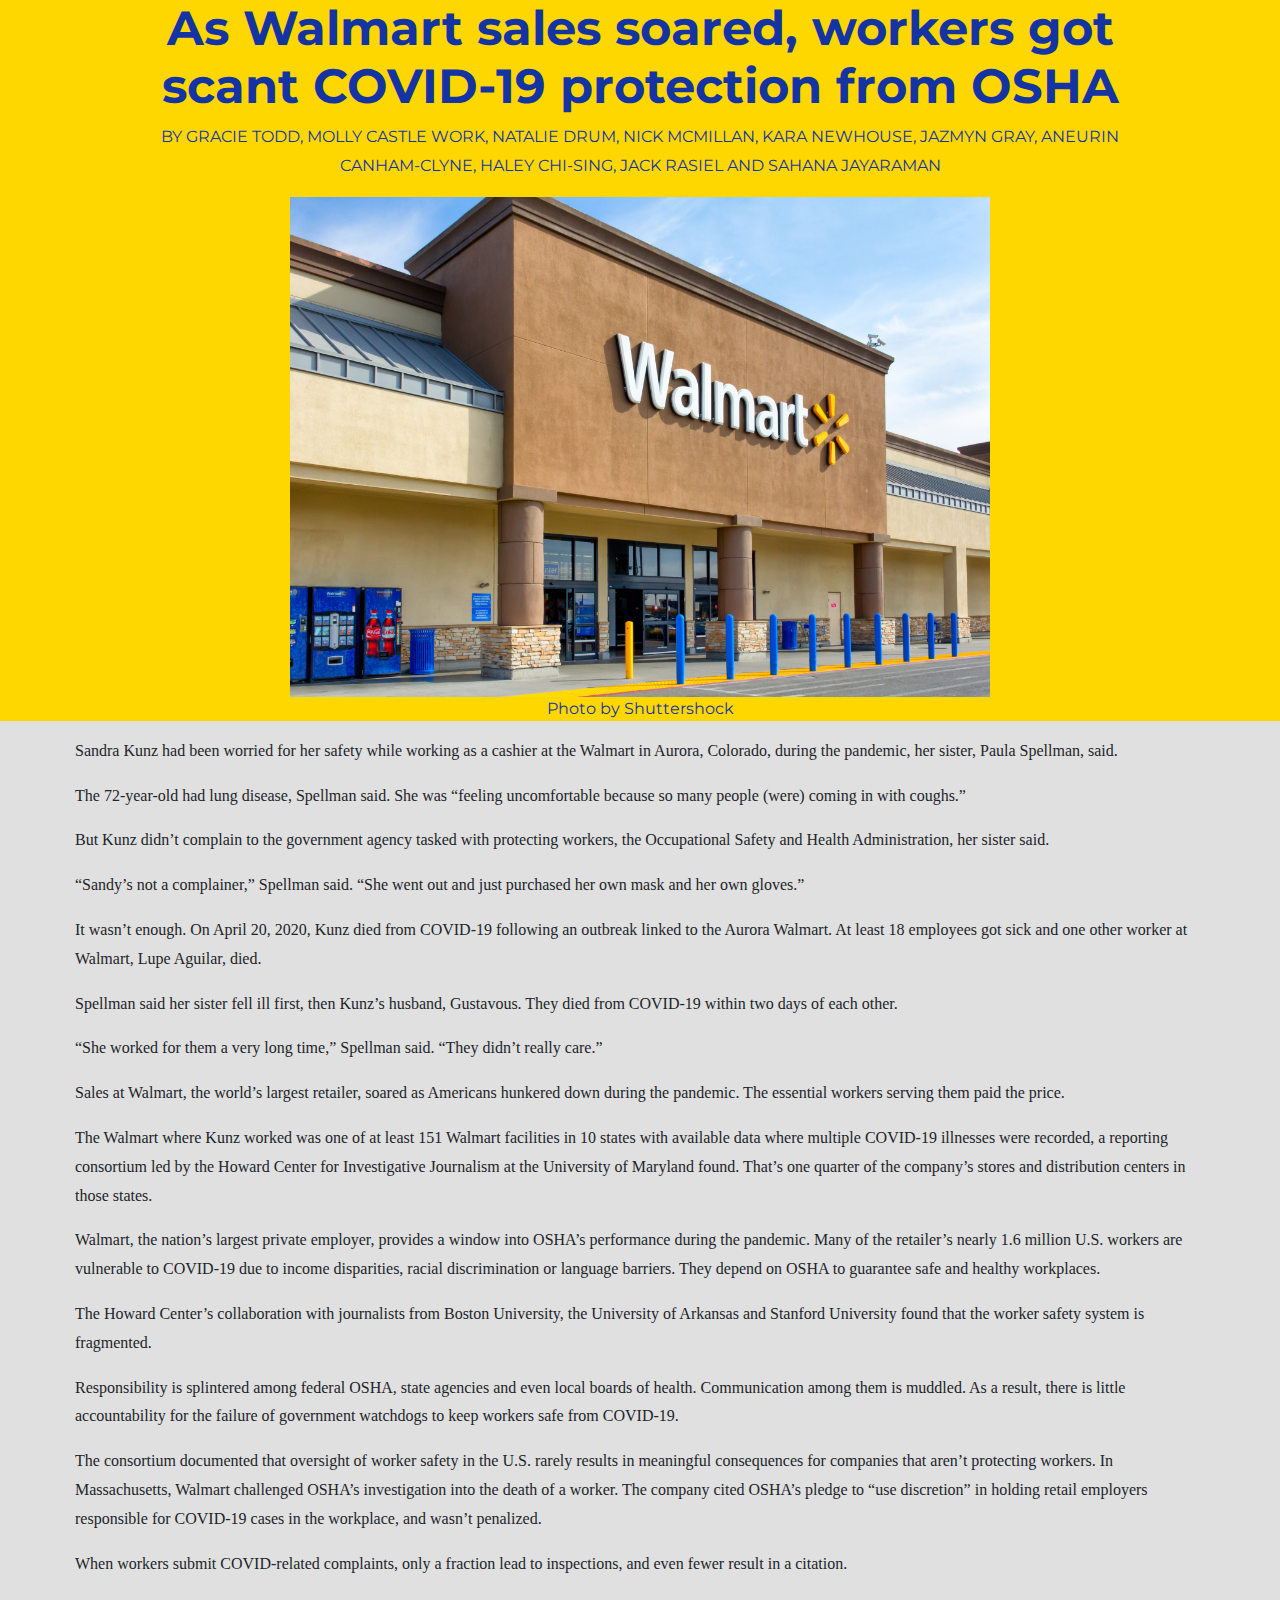
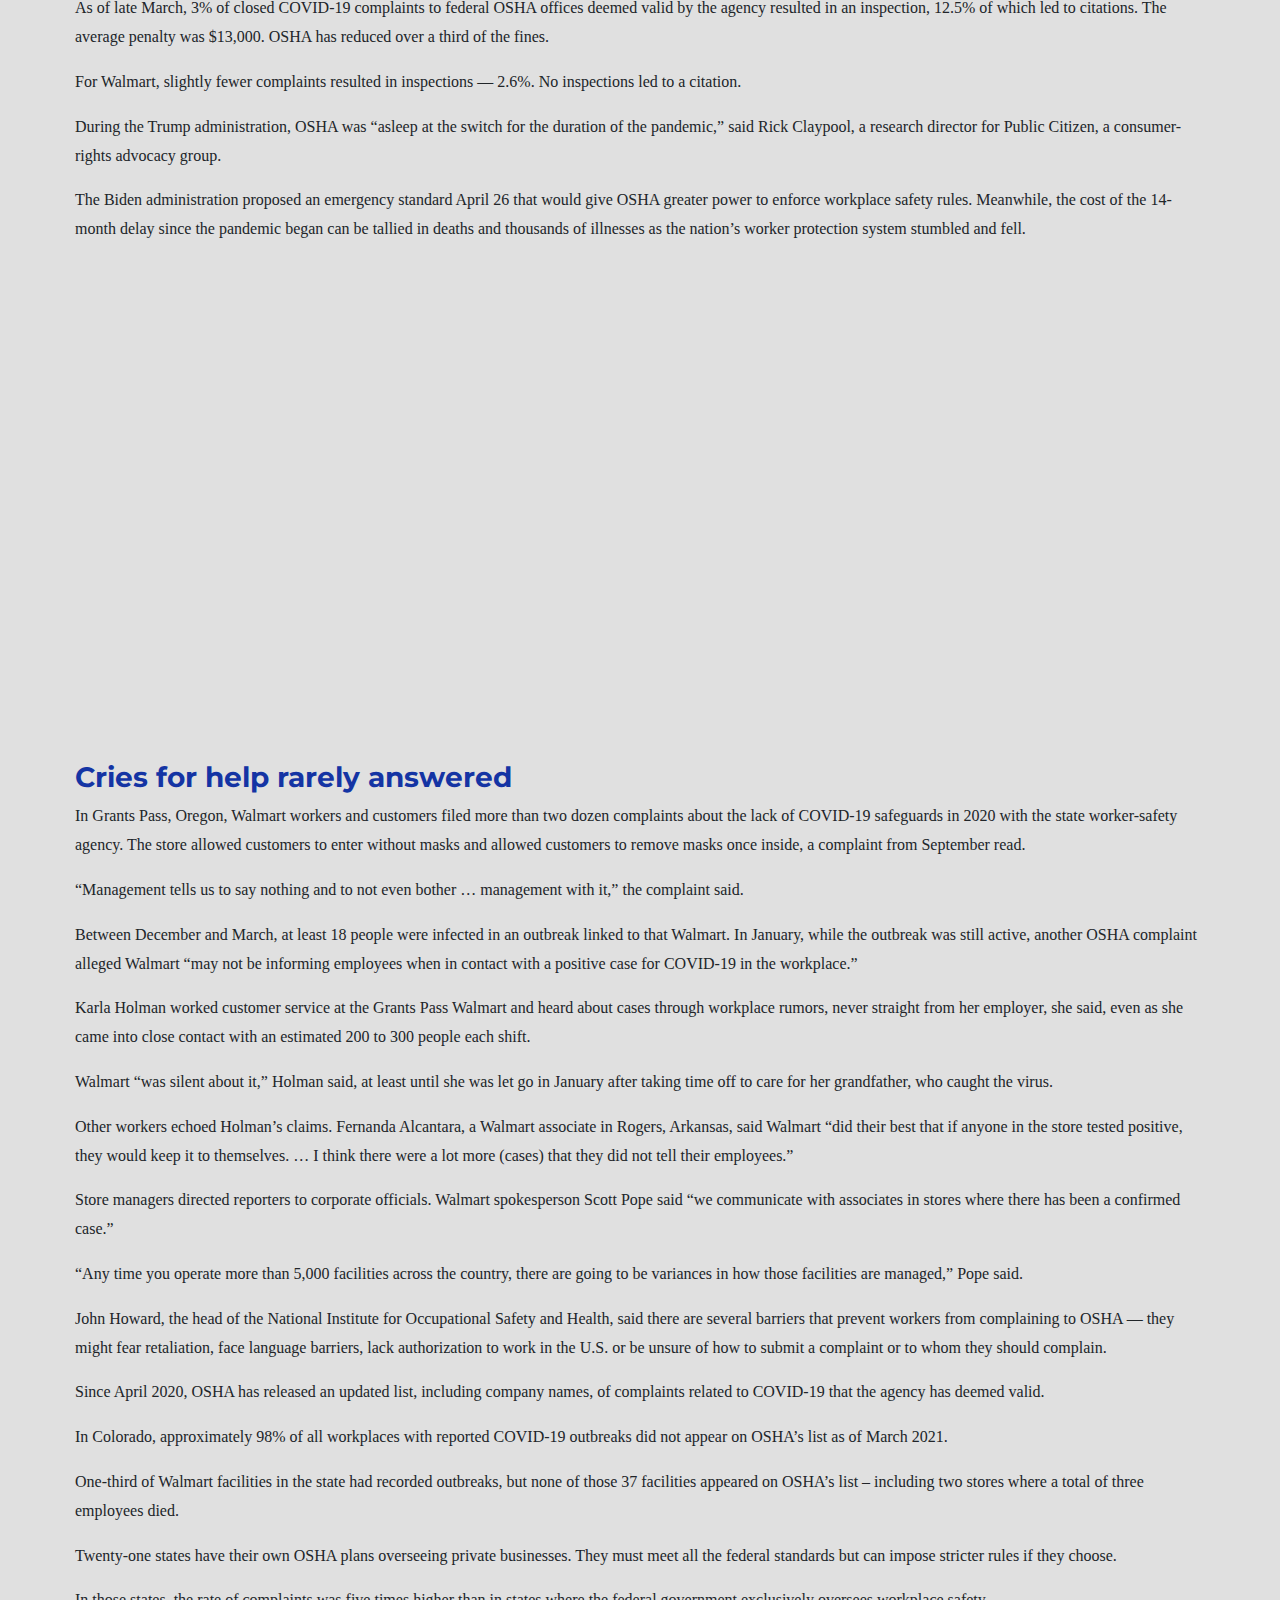
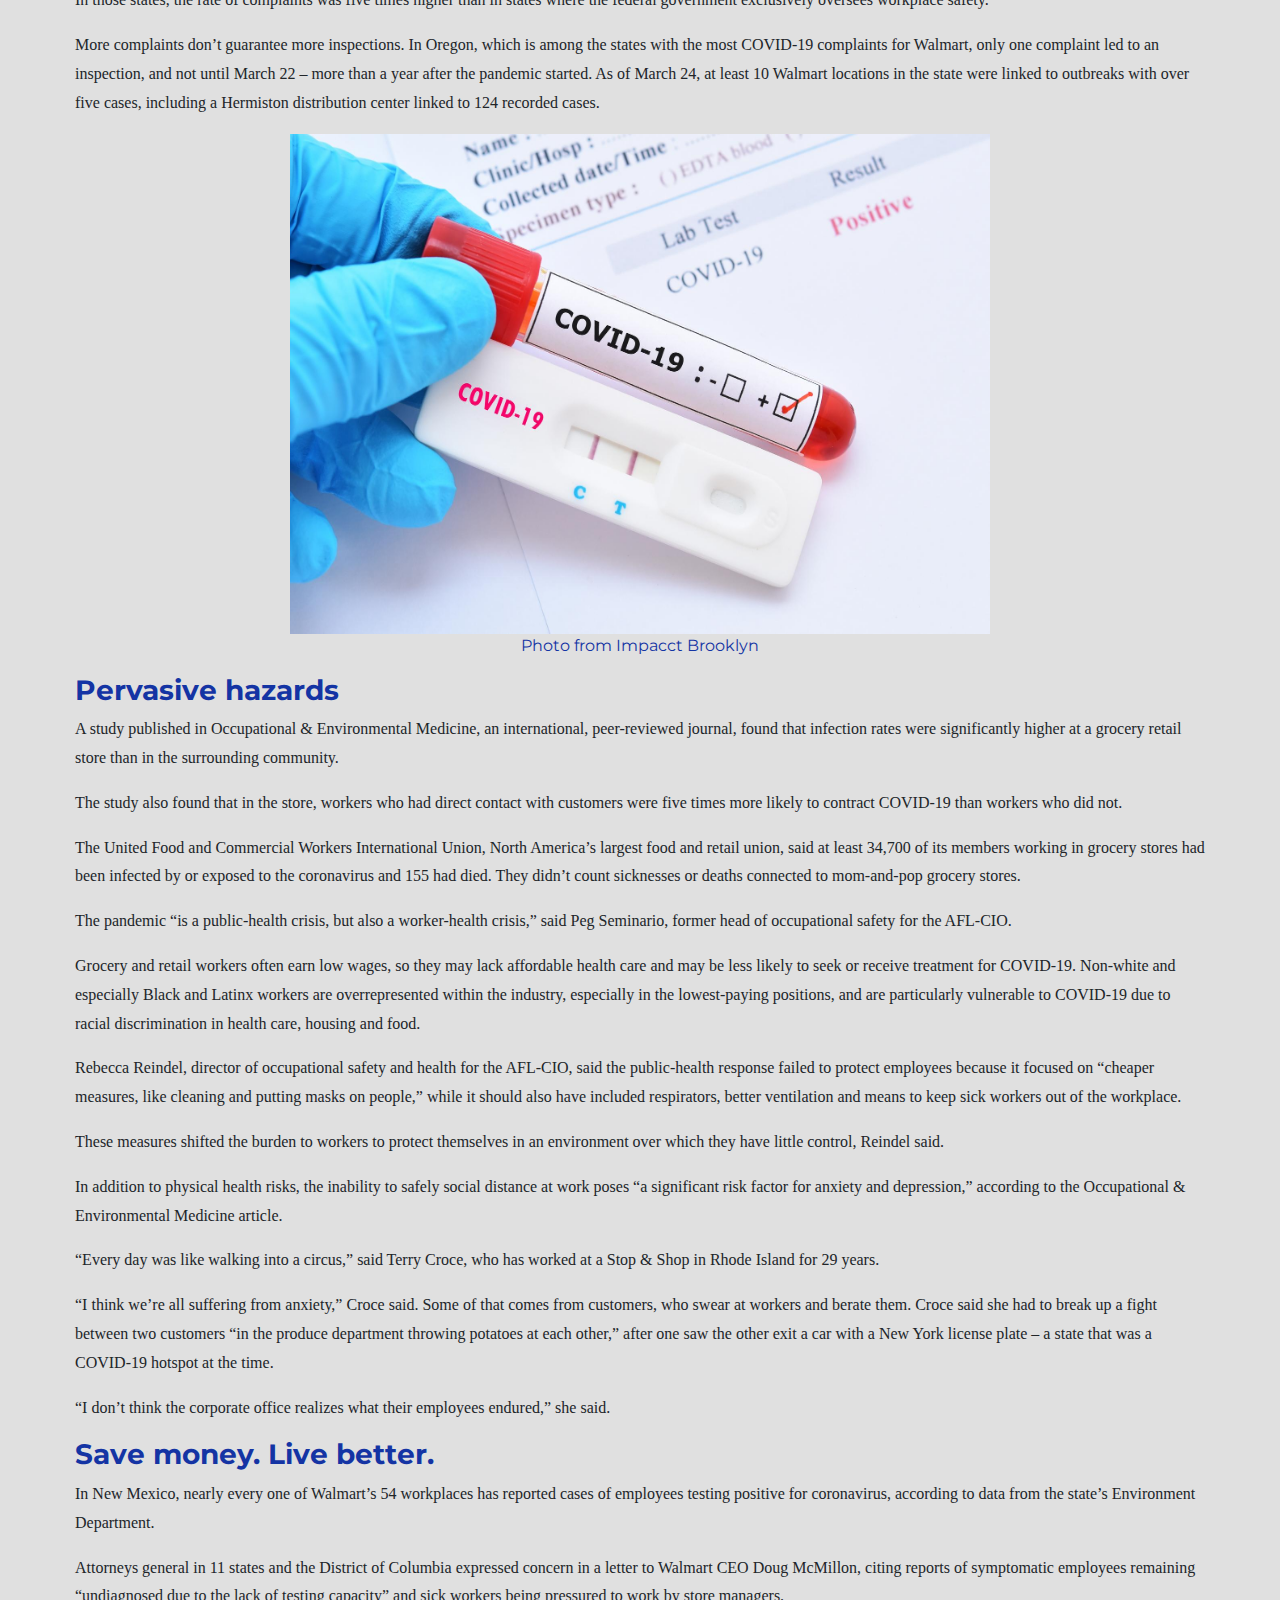
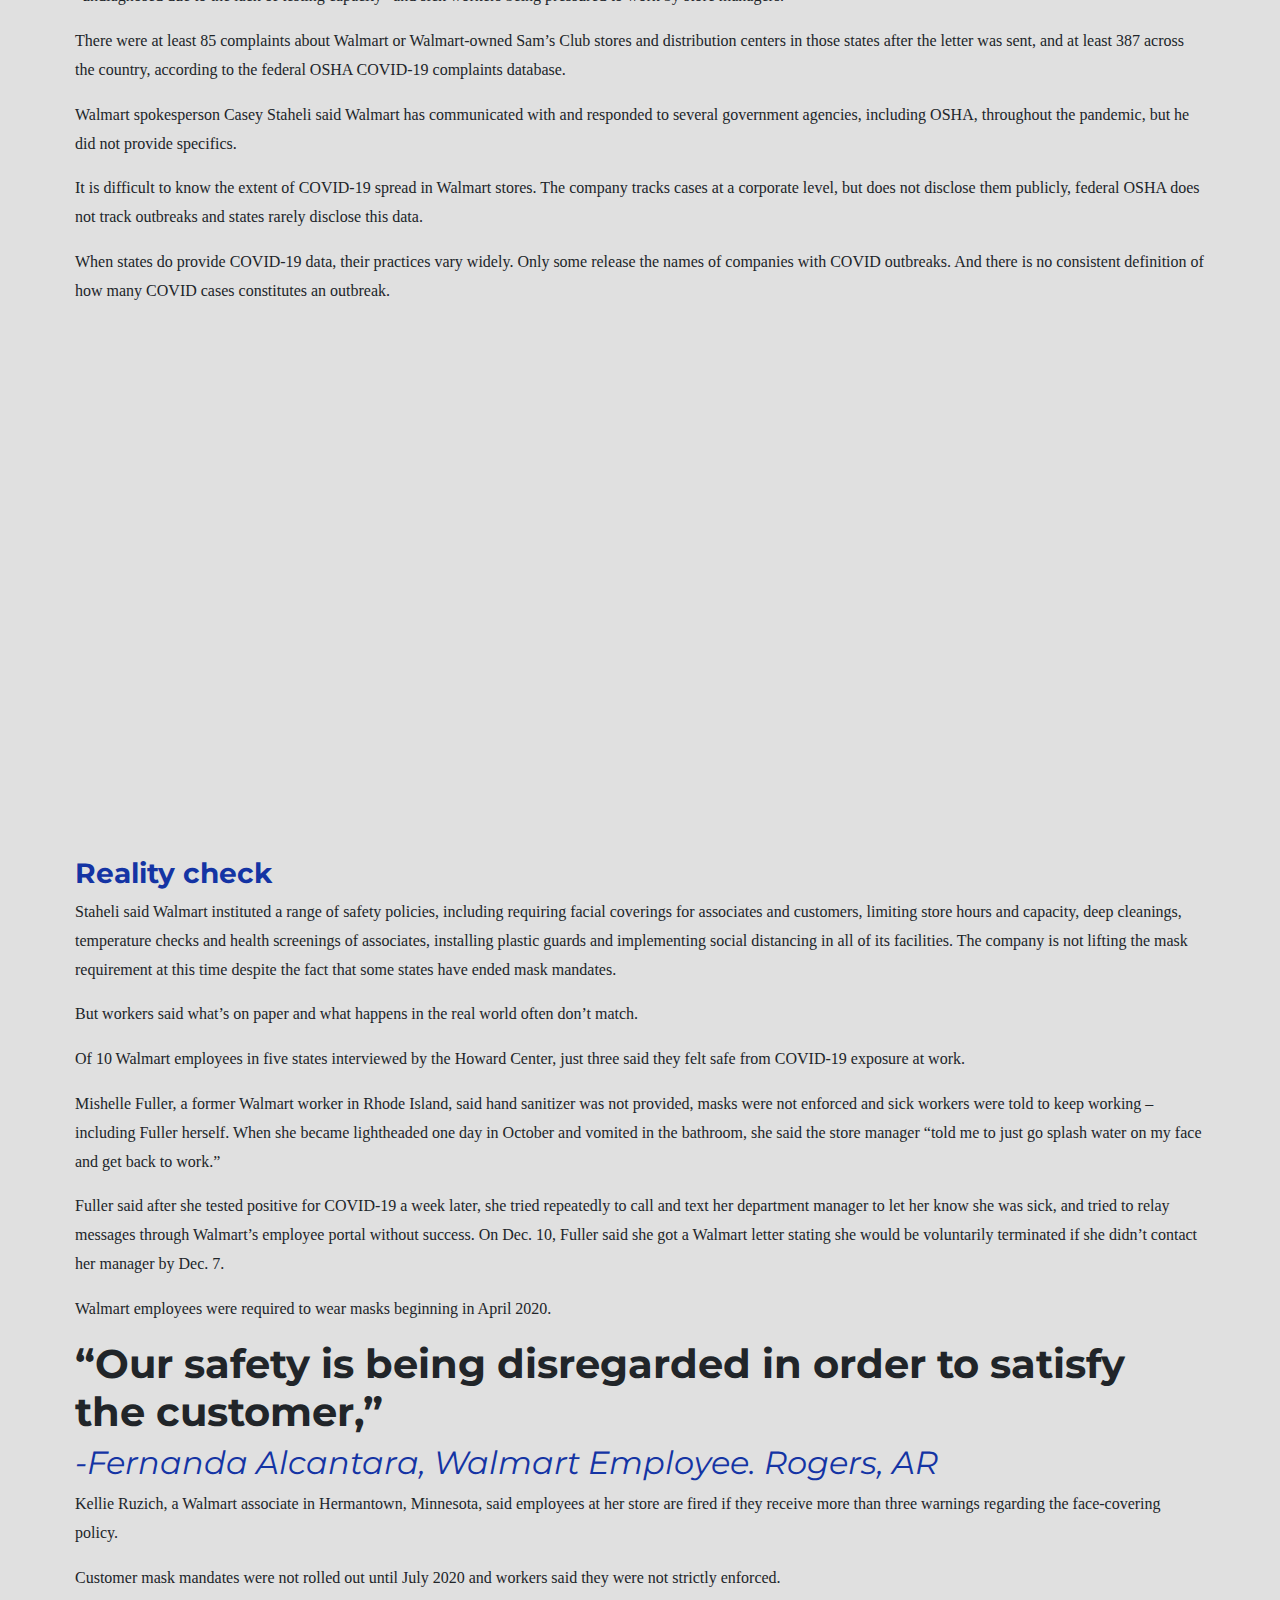
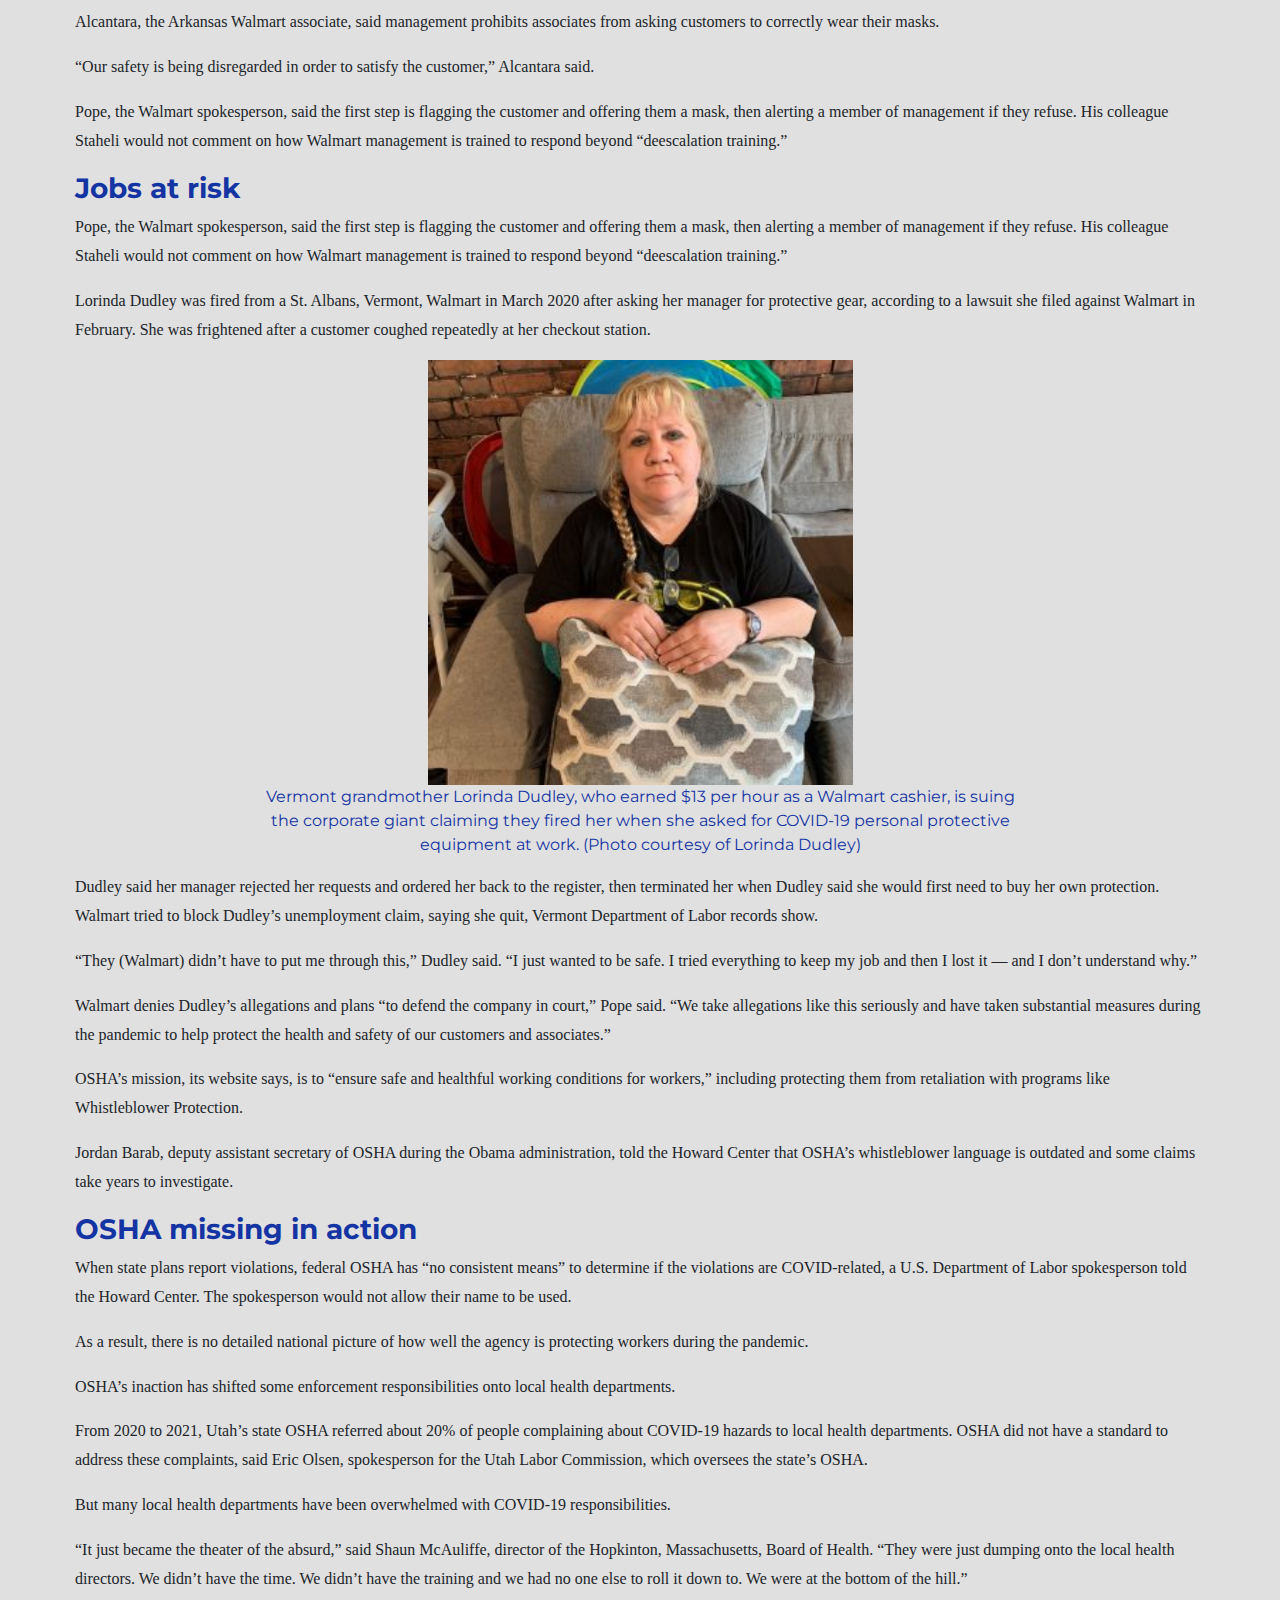
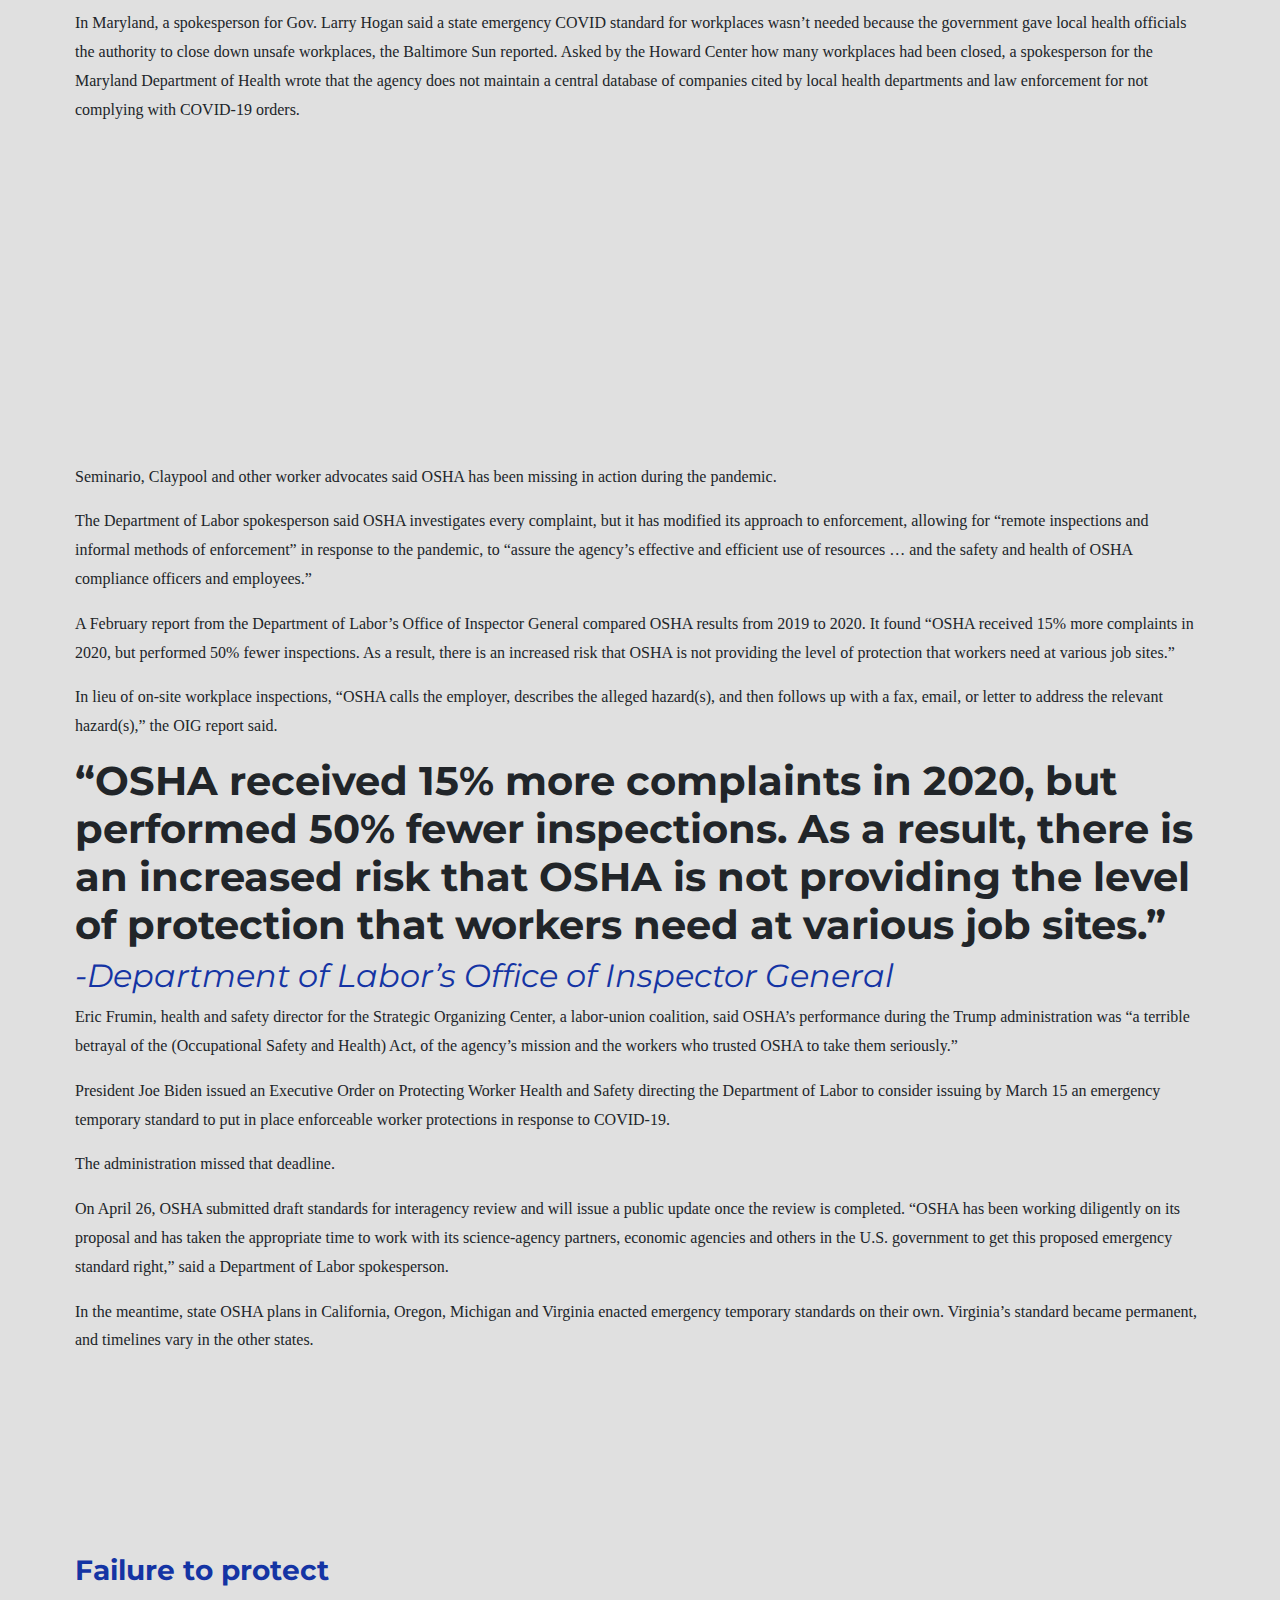
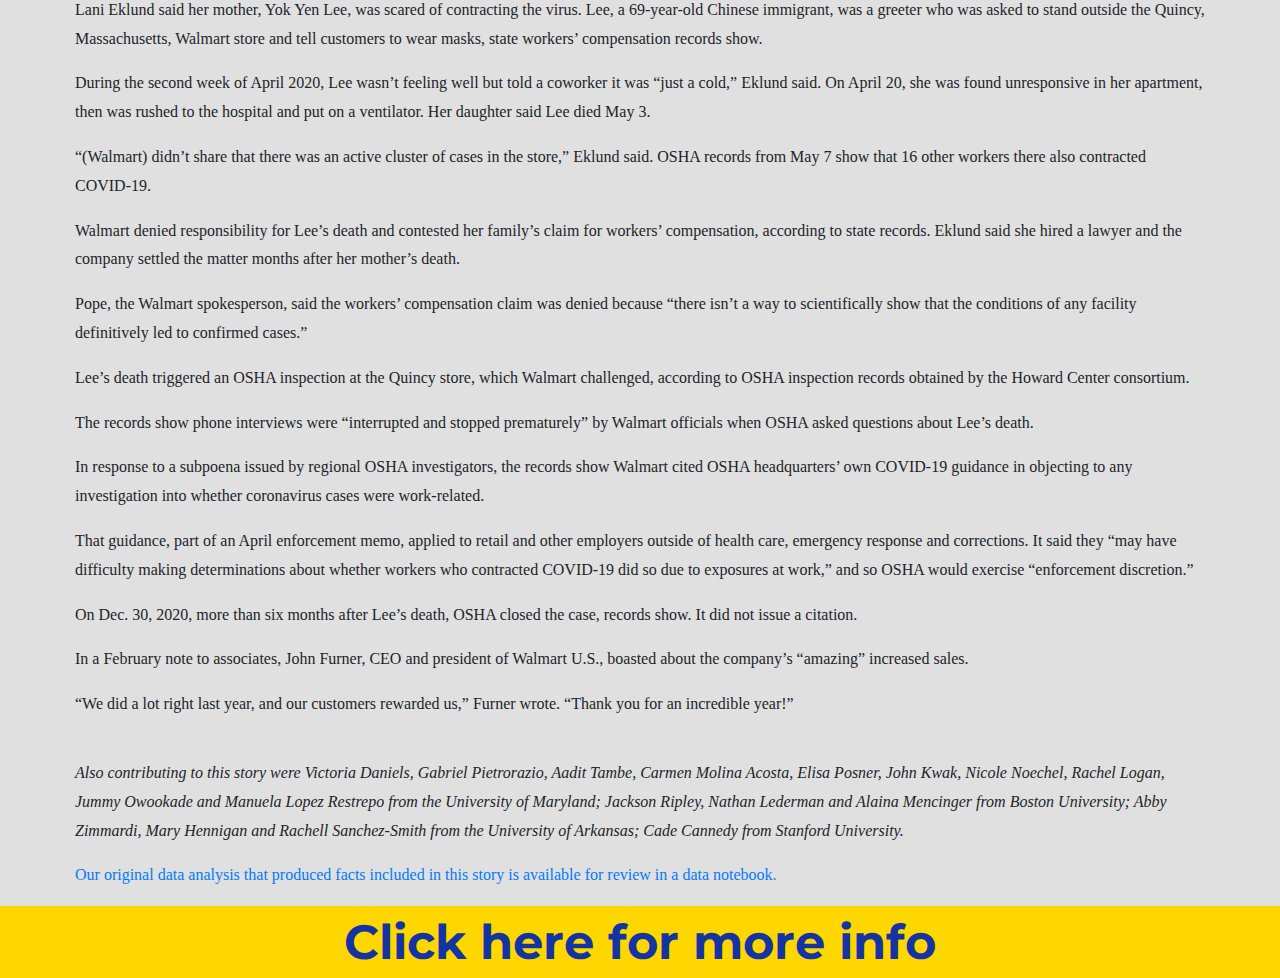
<file: Index.html>
<!doctype html>

<html lang="en">
<head>
  <meta charset="utf-8">
  <meta name="viewport" content="width=device-width, initial-scale=1, shrink-to-fit=no">

  <title>Walmart OSHA</title>
  <meta name="description" content="Merrill College of Journalism, UMD">
  <meta name="author" content="Ryan Kamber">

  <!-- Bootstrap CSS -->
<link rel="stylesheet" href="https://stackpath.bootstrapcdn.com/bootstrap/4.4.1/css/bootstrap.min.css" integrity="sha384-Vkoo8x4CGsO3+Hhxv8T/Q5PaXtkKtu6ug5TOeNV6gBiFeWPGFN9MuhOf23Q9Ifjh" crossorigin="anonymous">

<!--My local stylesheet!-->
<link rel="stylesheet" type="text/css" href="stylee.css">


<!--Google Font Styles!-->
<link rel="preconnect" href="https://fonts.googleapis.com">
<link rel="preconnect" href="https://fonts.gstatic.com" crossorigin>
<link href="https://fonts.googleapis.com/css2?family=Montserrat:wght@300;400;500;700;800;900&display=swap" rel="stylesheet">

</head>
<body style="background-color:#E0E0E0	">

<header style="background: gold; color: blue">
  <div class="container">
<h1 id="headline">As Walmart sales soared, workers got scant COVID-19 protection from OSHA
</h1>
<p id="byline">By GRACIE TODD, MOLLY CASTLE WORK, NATALIE DRUM, NICK MCMILLAN, KARA NEWHOUSE, JAZMYN GRAY, ANEURIN CANHAM-CLYNE, HALEY CHI-SING, JACK RASIEL AND SAHANA JAYARAMAN</p>

<center><figure><img src="170621-walmart-feature.jpeg" alt="Walmart" style="height: 500px; width: 700px;"><figcaption>Photo by Shuttershock</figcaption></figure></center>
</header>

<p>Sandra Kunz had been worried for her safety while working as a cashier at the Walmart in Aurora, Colorado, during the pandemic, her sister, Paula Spellman, said.
</p>
<p>The 72-year-old had lung disease, Spellman said. She was “feeling uncomfortable because so many people (were) coming in with coughs.”
</p>
<p>But Kunz didn’t complain to the government agency tasked with protecting workers, the Occupational Safety and Health Administration, her sister said.</p>
<p>“Sandy’s not a complainer,” Spellman said. “She went out and just purchased her own mask and her own gloves.”</p>
<p>It wasn’t enough. On April 20, 2020, Kunz died from COVID-19 following an outbreak linked to the Aurora Walmart. At least 18 employees got sick and one other worker at Walmart, Lupe Aguilar, died.</p>
<p>Spellman said her sister fell ill first, then Kunz’s husband, Gustavous. They died from COVID-19 within two days of each other.</p>
<p>“She worked for them a very long time,” Spellman said. “They didn’t really care.”</p>
<p>Sales at Walmart, the world’s largest retailer, soared as Americans hunkered down during the pandemic. The essential workers serving them paid the price.</p>
<p>The Walmart where Kunz worked was one of at least 151 Walmart facilities in 10 states with available data where multiple COVID-19 illnesses were recorded, a reporting consortium led by the Howard Center for Investigative Journalism at the University of Maryland found. That’s one quarter of the company’s stores and distribution centers in those states.</p>
<p>Walmart, the nation’s largest private employer, provides a window into OSHA’s performance during the pandemic. Many of the retailer’s nearly 1.6 million U.S. workers are vulnerable to COVID-19 due to income disparities, racial discrimination or language barriers. They depend on OSHA to guarantee safe and healthy workplaces.</p>
<p>The Howard Center’s collaboration with journalists from Boston University, the University of Arkansas and Stanford University found that the worker safety system is fragmented.</p>
<p>Responsibility is splintered among federal OSHA, state agencies and even local boards of health. Communication among them is muddled. As a result, there is little accountability for the failure of government watchdogs to keep workers safe from COVID-19.</p>
<p>The consortium documented that oversight of worker safety in the U.S. rarely results in meaningful consequences for companies that aren’t protecting workers. In Massachusetts, Walmart challenged OSHA’s investigation into the death of a worker. The company cited OSHA’s pledge to “use discretion” in holding retail employers responsible for COVID-19 cases in the workplace, and wasn’t penalized.</p>
<p>When workers submit COVID-related complaints, only a fraction lead to inspections, and even fewer result in a citation.</p>
<p>As of late March, 3% of closed COVID-19 complaints to federal OSHA offices deemed valid by the agency resulted in an inspection, 12.5% of which led to citations. The average penalty was $13,000. OSHA has reduced over a third of the fines.</p>
<p>For Walmart, slightly fewer complaints resulted in inspections — 2.6%. No inspections led to a citation.</p>
<p>During the Trump administration, OSHA was “asleep at the switch for the duration of the pandemic,” said Rick Claypool, a research director for Public Citizen, a consumer-rights advocacy group.</p>
<p>The Biden administration proposed an emergency standard April 26 that would give OSHA greater power to enforce workplace safety rules. Meanwhile, the cost of the 14-month delay since the pandemic began can be tallied in deaths and thousands of illnesses as the nation’s worker protection system stumbled and fell.</p>
<center><iframe title="Workplace COVID outbreaks in Colorado between April 2020 and March 2021 " aria-label="chart" id="datawrapper-chart-VSNMf" src="https://datawrapper.dwcdn.net/VSNMf/3/" scrolling="yes" frameborder="0" style="border: none; color: #1434A4;" width="600" height="494"></iframe></center>
<h3>Cries for help rarely answered</h3>

<p>In Grants Pass, Oregon, Walmart workers and customers filed more than two dozen complaints about the lack of COVID-19 safeguards in 2020 with the state worker-safety agency. The store allowed customers to enter without masks and allowed customers to remove masks once inside, a complaint from September read.</p>
<p>“Management tells us to say nothing and to not even bother … management with it,” the complaint said.</p>
<p>Between December and March, at least 18 people were infected in an outbreak linked to that Walmart. In January, while the outbreak was still active, another OSHA complaint alleged Walmart “may not be informing employees when in contact with a positive case for COVID-19 in the workplace.”</p>
<p>Karla Holman worked customer service at the Grants Pass Walmart and heard about cases through workplace rumors, never straight from her employer, she said, even as she came into close contact with an estimated 200 to 300 people each shift.</p>
<p>Walmart “was silent about it,” Holman said, at least until she was let go in January after taking time off to care for her grandfather, who caught the virus.</p>
<p>Other workers echoed Holman’s claims. Fernanda Alcantara, a Walmart associate in Rogers, Arkansas, said Walmart “did their best that if anyone in the store tested positive, they would keep it to themselves. … I think there were a lot more (cases) that they did not tell their employees.”</p>
<p>Store managers directed reporters to corporate officials. Walmart spokesperson Scott Pope said “we communicate with associates in stores where there has been a confirmed case.”</p>
<p>“Any time you operate more than 5,000 facilities across the country, there are going to be variances in how those facilities are managed,” Pope said.</p>
<p>John Howard, the head of the National Institute for Occupational Safety and Health, said there are several barriers that prevent workers from complaining to OSHA — they might fear retaliation, face language barriers, lack authorization to work in the U.S. or be unsure of how to submit a complaint or to whom they should complain.</p>
<p>Since April 2020, OSHA has released an updated list, including company names, of complaints related to COVID-19 that the agency has deemed valid.</p>
<p>In Colorado, approximately 98% of all workplaces with reported COVID-19 outbreaks did not appear on OSHA’s list as of March 2021.</p>
<p>One-third of Walmart facilities in the state had recorded outbreaks, but none of those 37 facilities appeared on OSHA’s list – including two stores where a total of three employees died.</p>
<p>Twenty-one states have their own OSHA plans overseeing private businesses. They must meet all the federal standards but can impose stricter rules if they choose.</p>
<p>In those states, the rate of complaints was five times higher than in states where the federal government exclusively oversees workplace safety.</p>
<p>More complaints don’t guarantee more inspections. In Oregon, which is among the states with the most COVID-19 complaints for Walmart, only one complaint led to an inspection, and not until March 22 – more than a year after the pandemic started. As of March 24, at least 10 Walmart locations in the state were linked to outbreaks with over five cases, including a Hermiston distribution center linked to 124 recorded cases.</p>
<center><figure><img src="covidtest.jpeg" alt="COVID Test" style="height: 500px; width: 700px;"><figcaption>Photo from Impacct Brooklyn</figcaption></figure></center>

<h3>Pervasive hazards</h3>

<p>A study published in Occupational & Environmental Medicine, an international, peer-reviewed journal, found that infection rates were significantly higher at a grocery retail store than in the surrounding community.</p>
<p>The study also found that in the store, workers who had direct contact with customers were five times more likely to contract COVID-19 than workers who did not.</p>
<p>The United Food and Commercial Workers International Union, North America’s largest food and retail union, said at least 34,700 of its members working in grocery stores had been infected by or exposed to the coronavirus and 155 had died. They didn’t count sicknesses or deaths connected to mom-and-pop grocery stores.</p>
<p>The pandemic “is a public-health crisis, but also a worker-health crisis,” said Peg Seminario, former head of occupational safety for the AFL-CIO.</p>
<p>Grocery and retail workers often earn low wages, so they may lack affordable health care and may be less likely to seek or receive treatment for COVID-19. Non-white and especially Black and Latinx workers are overrepresented within the industry, especially in the lowest-paying positions, and are particularly vulnerable to COVID-19 due to racial discrimination in health care, housing and food.</p>
<p>Rebecca Reindel, director of occupational safety and health for the AFL-CIO, said the public-health response failed to protect employees because it focused on “cheaper measures, like cleaning and putting masks on people,” while it should also have included respirators, better ventilation and means to keep sick workers out of the workplace.</p>
<p>These measures shifted the burden to workers to protect themselves in an environment over which they have little control, Reindel said.</p>
<p>In addition to physical health risks, the inability to safely social distance at work poses “a significant risk factor for anxiety and depression,” according to the Occupational & Environmental Medicine article.</p>
<p>“Every day was like walking into a circus,” said Terry Croce, who has worked at a Stop & Shop in Rhode Island for 29 years.</p>
<p>“I think we’re all suffering from anxiety,” Croce said. Some of that comes from customers, who swear at workers and berate them. Croce said she had to break up a fight between two customers “in the produce department throwing potatoes at each other,” after one saw the other exit a car with a New York license plate – a state that was a COVID-19 hotspot at the time.</p>
<p>“I don’t think the corporate office realizes what their employees endured,” she said.</p>

<h3>Save money. Live better.</h3>

<p>In New Mexico, nearly every one of Walmart’s 54 workplaces has reported cases of employees testing positive for coronavirus, according to data from the state’s Environment Department.</p>
<p>Attorneys general in 11 states and the District of Columbia expressed concern in a letter to Walmart CEO Doug McMillon, citing reports of symptomatic employees remaining “undiagnosed due to the lack of testing capacity” and sick workers being pressured to work by store managers.</p>
<p>There were at least 85 complaints about Walmart or Walmart-owned Sam’s Club stores and distribution centers in those states after the letter was sent, and at least 387 across the country, according to the federal OSHA COVID-19 complaints database.</p>
<p>Walmart spokesperson Casey Staheli said Walmart has communicated with and responded to several government agencies, including OSHA, throughout the pandemic, but he did not provide specifics.</p>
<p>It is difficult to know the extent of COVID-19 spread in Walmart stores. The company tracks cases at a corporate level, but does not disclose them publicly, federal OSHA does not track outbreaks and states rarely disclose this data.</p>
<p>When states do provide COVID-19 data, their practices vary widely. Only some release the names of companies with COVID outbreaks. And there is no consistent definition of how many COVID cases constitutes an outbreak.</p>
<center><iframe title="Top Ten States by Number of Walmarts" aria-label="Map" id="datawrapper-chart-hI6Mv" src="https://datawrapper.dwcdn.net/hI6Mv/2/" scrolling="no" frameborder="0" style="border: none;" width="600" height="528"></iframe></center>
<h3>Reality check</h3>

<p>Staheli said Walmart instituted a range of safety policies, including requiring facial coverings for associates and customers, limiting store hours and capacity, deep cleanings, temperature checks and health screenings of associates, installing plastic guards and implementing social distancing in all of its facilities. The company is not lifting the mask requirement at this time despite the fact that some states have ended mask mandates.</p>
<p>But workers said what’s on paper and what happens in the real world often don’t match.</p>
<p>Of 10 Walmart employees in five states interviewed by the Howard Center, just three said they felt safe from COVID-19 exposure at work.</p>
<p>Mishelle Fuller, a former Walmart worker in Rhode Island, said hand sanitizer was not provided, masks were not enforced and sick workers were told to keep working – including Fuller herself. When she became lightheaded one day in October and vomited in the bathroom, she said the store manager “told me to just go splash water on my face and get back to work.”</p>
<p>Fuller said after she tested positive for COVID-19 a week later, she tried repeatedly to call and text her department manager to let her know she was sick, and tried to relay messages through Walmart’s employee portal without success. On Dec. 10, Fuller said she got a Walmart letter stating she would be voluntarily terminated if she didn’t contact her manager by Dec. 7.</p>
<p>Walmart employees were required to wear masks beginning in April 2020.</p>
<h1>“Our safety is being disregarded in order to satisfy the customer,”</h1>
<h2><em>-Fernanda Alcantara, Walmart Employee. Rogers, AR</em></h2>
<p>Kellie Ruzich, a Walmart associate in Hermantown, Minnesota, said employees at her store are fired if they receive more than three warnings regarding the face-covering policy.</p>
<p>Customer mask mandates were not rolled out until July 2020 and workers said they were not strictly enforced.</p>
<p>Alcantara, the Arkansas Walmart associate, said management prohibits associates from asking customers to correctly wear their masks.</p>
<p>“Our safety is being disregarded in order to satisfy the customer,” Alcantara said.</p>
<p>Pope, the Walmart spokesperson, said the first step is flagging the customer and offering them a mask, then alerting a member of management if they refuse. His colleague Staheli would not comment on how Walmart management is trained to respond beyond “deescalation training.”</p>
<h3>Jobs at risk</h3>

<p>Pope, the Walmart spokesperson, said the first step is flagging the customer and offering them a mask, then alerting a member of management if they refuse. His colleague Staheli would not comment on how Walmart management is trained to respond beyond “deescalation training.”</p>
<p>Lorinda Dudley was fired from a St. Albans, Vermont, Walmart in March 2020 after asking her manager for protective gear, according to a lawsuit she filed against Walmart in February. She was frightened after a customer coughed repeatedly at her checkout station.</p>
<center><figure><img src="Lorinda-Dudley-Photo-2-300x300.jpeg" alt="Lorinda Dudley" style="height: 425px; width: 425px;"><figcaption>Vermont grandmother Lorinda Dudley, who earned $13 per hour as a Walmart cashier, is suing the corporate giant claiming they fired her when she asked for COVID-19 personal protective equipment at work. (Photo courtesy of Lorinda Dudley)</figcaption></figure></center>
<p>Dudley said her manager rejected her requests and ordered her back to the register, then terminated her when Dudley said she would first need to buy her own protection. Walmart tried to block Dudley’s unemployment claim, saying she quit, Vermont Department of Labor records show.</p>
<p>“They (Walmart) didn’t have to put me through this,” Dudley said. “I just wanted to be safe. I tried everything to keep my job and then I lost it — and I don’t understand why.”</p>
<p>Walmart denies Dudley’s allegations and plans “to defend the company in court,” Pope said. “We take allegations like this seriously and have taken substantial measures during the pandemic to help protect the health and safety of our customers and associates.”</p>
<p>OSHA’s mission, its website says, is to “ensure safe and healthful working conditions for workers,” including protecting them from retaliation with programs like Whistleblower Protection.</p>
<p>Jordan Barab, deputy assistant secretary of OSHA during the Obama administration, told the Howard Center that OSHA’s whistleblower language is outdated and some claims take years to investigate.</p>

<h3>OSHA missing in action</h3>

<p>When state plans report violations, federal OSHA has “no consistent means” to determine if the violations are COVID-related, a U.S. Department of Labor spokesperson told the Howard Center. The spokesperson would not allow their name to be used.</p>
<p>As a result, there is no detailed national picture of how well the agency is protecting workers during the pandemic.</p>
<p>OSHA’s inaction has shifted some enforcement responsibilities onto local health departments.</p>
<p>From 2020 to 2021, Utah’s state OSHA referred about 20% of people complaining about COVID-19 hazards to local health departments. OSHA did not have a standard to address these complaints, said Eric Olsen, spokesperson for the Utah Labor Commission, which oversees the state’s OSHA.</p>
<p>But many local health departments have been overwhelmed with COVID-19 responsibilities.</p>
<p>“It just became the theater of the absurd,” said Shaun McAuliffe, director of the Hopkinton, Massachusetts, Board of Health. “They were just dumping onto the local health directors. We didn’t have the time. We didn’t have the training and we had no one else to roll it down to. We were at the bottom of the hill.”</p>
<p>In Maryland, a spokesperson for Gov. Larry Hogan said a state emergency COVID standard for workplaces wasn’t needed because the government gave local health officials the authority to close down unsafe workplaces, the Baltimore Sun reported. Asked by the Howard Center how many workplaces had been closed, a spokesperson for the Maryland Department of Health wrote that the agency does not maintain a central database of companies cited by local health departments and law enforcement for not complying with COVID-19 orders.</p>
<center><iframe width="560" height="315" src="https://www.youtube.com/embed/HUzIJZN_118" title="YouTube video player" frameborder="0" allow="accelerometer; autoplay; clipboard-write; encrypted-media; gyroscope; picture-in-picture" allowfullscreen></iframe></center>
<p>Seminario, Claypool and other worker advocates said OSHA has been missing in action during the pandemic.</p>
<p>The Department of Labor spokesperson said OSHA investigates every complaint, but it has modified its approach to enforcement, allowing for “remote inspections and informal methods of enforcement” in response to the pandemic, to “assure the agency’s effective and efficient use of resources … and the safety and health of OSHA compliance officers and employees.”</p>
<p>A February report from the Department of Labor’s Office of Inspector General compared OSHA results from 2019 to 2020. It found “OSHA received 15% more complaints in 2020, but performed 50% fewer inspections. As a result, there is an increased risk that OSHA is not providing the level of protection that workers need at various job sites.”</p>
<p>In lieu of on-site workplace inspections, “OSHA calls the employer, describes the alleged hazard(s), and then follows up with a fax, email, or letter to address the relevant hazard(s),” the OIG report said.</p>
<h1>“OSHA received 15% more complaints in 2020, but performed 50% fewer inspections. As a result, there is an increased risk that OSHA is not providing the level of protection that workers need at various job sites.”<style="font-weight: normal;align: right;">
</h1>
<em><h2>-Department of Labor’s Office of Inspector General</h2></em>

<p>Eric Frumin, health and safety director for the Strategic Organizing Center, a labor-union coalition, said OSHA’s performance during the Trump administration was “a terrible betrayal of the (Occupational Safety and Health) Act, of the agency’s mission and the workers who trusted OSHA to take them seriously.”</p>
<p>President Joe Biden issued an Executive Order on Protecting Worker Health and Safety directing the Department of Labor to consider issuing by March 15 an emergency temporary standard to put in place enforceable worker protections in response to COVID-19.</p>
<p>The administration missed that deadline.</p>
<p>On April 26, OSHA submitted draft standards for interagency review and will issue a public update once the review is completed. “OSHA has been working diligently on its proposal and has taken the appropriate time to work with its science-agency partners, economic agencies and others in the U.S. government to get this proposed emergency standard right,” said a Department of Labor spokesperson.</p>
<p>In the meantime, state OSHA plans in California, Oregon, Michigan and Virginia enacted emergency temporary standards on their own. Virginia’s standard became permanent, and timelines vary in the other states.</p>

<center><iframe title="Occupational Safety and Health Administration action in 2020 " aria-label="Bar Chart" id="datawrapper-chart-dXvHa" src="https://datawrapper.dwcdn.net/dXvHa/4/" scrolling="yes" frameborder="0" style="border: none;" width="700" height="176"></iframe></center>
<h3>Failure to protect</h3>

<p>Lani Eklund said her mother, Yok Yen Lee, was scared of contracting the virus. Lee, a 69-year-old Chinese immigrant, was a greeter who was asked to stand outside the Quincy, Massachusetts, Walmart store and tell customers to wear masks, state workers’ compensation records show.</p>
<p>During the second week of April 2020, Lee wasn’t feeling well but told a coworker it was “just a cold,” Eklund said. On April 20, she was found unresponsive in her apartment, then was rushed to the hospital and put on a ventilator. Her daughter said Lee died May 3.</p>
<p>“(Walmart) didn’t share that there was an active cluster of cases in the store,” Eklund said. OSHA records from May 7 show that 16 other workers there also contracted COVID-19.</p>
<p>Walmart denied responsibility for Lee’s death and contested her family’s claim for workers’ compensation, according to state records. Eklund said she hired a lawyer and the company settled the matter months after her mother’s death.</p>
<p>Pope, the Walmart spokesperson, said the workers’ compensation claim was denied because “there isn’t a way to scientifically show that the conditions of any facility definitively led to confirmed cases.”</p>
<p>Lee’s death triggered an OSHA inspection at the Quincy store, which Walmart challenged, according to OSHA inspection records obtained by the Howard Center consortium.</p>
<p>The records show phone interviews were “interrupted and stopped prematurely” by Walmart officials when OSHA asked questions about Lee’s death.</p>
<p>In response to a subpoena issued by regional OSHA investigators, the records show Walmart cited OSHA headquarters’ own COVID-19 guidance in objecting to any investigation into whether coronavirus cases were work-related.</p>
<p>That guidance, part of an April enforcement memo, applied to retail and other employers outside of health care, emergency response and corrections. It said they “may have difficulty making determinations about whether workers who contracted COVID-19 did so due to exposures at work,” and so OSHA would exercise “enforcement discretion.”</p>
<p>On Dec. 30, 2020, more than six months after Lee’s death, OSHA closed the case, records show. It did not issue a citation.</p>
<p>In a February note to associates, John Furner, CEO and president of Walmart U.S., boasted about the company’s “amazing” increased sales.</p>
<p>“We did a lot right last year, and our customers rewarded us,” Furner wrote. “Thank you for an incredible year!”</p>
<br>
<p><em>Also contributing to this story were Victoria Daniels, Gabriel Pietrorazio, Aadit Tambe, Carmen Molina Acosta, Elisa Posner, John Kwak, Nicole Noechel, Rachel Logan, Jummy Owookade and Manuela Lopez Restrepo from the University of Maryland; Jackson Ripley, Nathan Lederman and Alaina Mencinger from Boston University; Abby Zimmardi, Mary Hennigan and Rachell Sanchez-Smith from the University of Arkansas; Cade Cannedy from Stanford University.
</em></p>
<p><a href="https://howard-center-investigations.github.io/essential_and_exposed/osha_walmart/index.html">Our original data analysis that produced facts included in this story is available for review in a data notebook.</a></p>



  </div>


  <!-- JS call-inss -->
  <script src="https://code.jquery.com/jquery-3.4.1.slim.min.js" integrity="sha384-J6qa4849blE2+poT4WnyKhv5vZF5SrPo0iEjwBvKU7imGFAV0wwj1yYfoRSJoZ+n" crossorigin="anonymous"></script>
  <script src="https://cdn.jsdelivr.net/npm/popper.js@1.16.0/dist/umd/popper.min.js" integrity="sha384-Q6E9RHvbIyZFJoft+2mJbHaEWldlvI9IOYy5n3zV9zzTtmI3UksdQRVvoxMfooAo" crossorigin="anonymous"></script>
  <script src="https://stackpath.bootstrapcdn.com/bootstrap/4.4.1/js/bootstrap.min.js" integrity="sha384-wfSDF2E50Y2D1uUdj0O3uMBJnjuUD4Ih7YwaYd1iqfktj0Uod8GCExl3Og8ifwB6" crossorigin="anonymous"></script>

  <footer style="background-color: gold;">
  <a href="https://www.osha.gov/laws-regs" style="color: #1434A4; font-family: 'Montserrat', sans-serif;
font-weight: 700; font-size: 3em;">Click here for more info</a>
</footer>

</body>


</html>
</file>
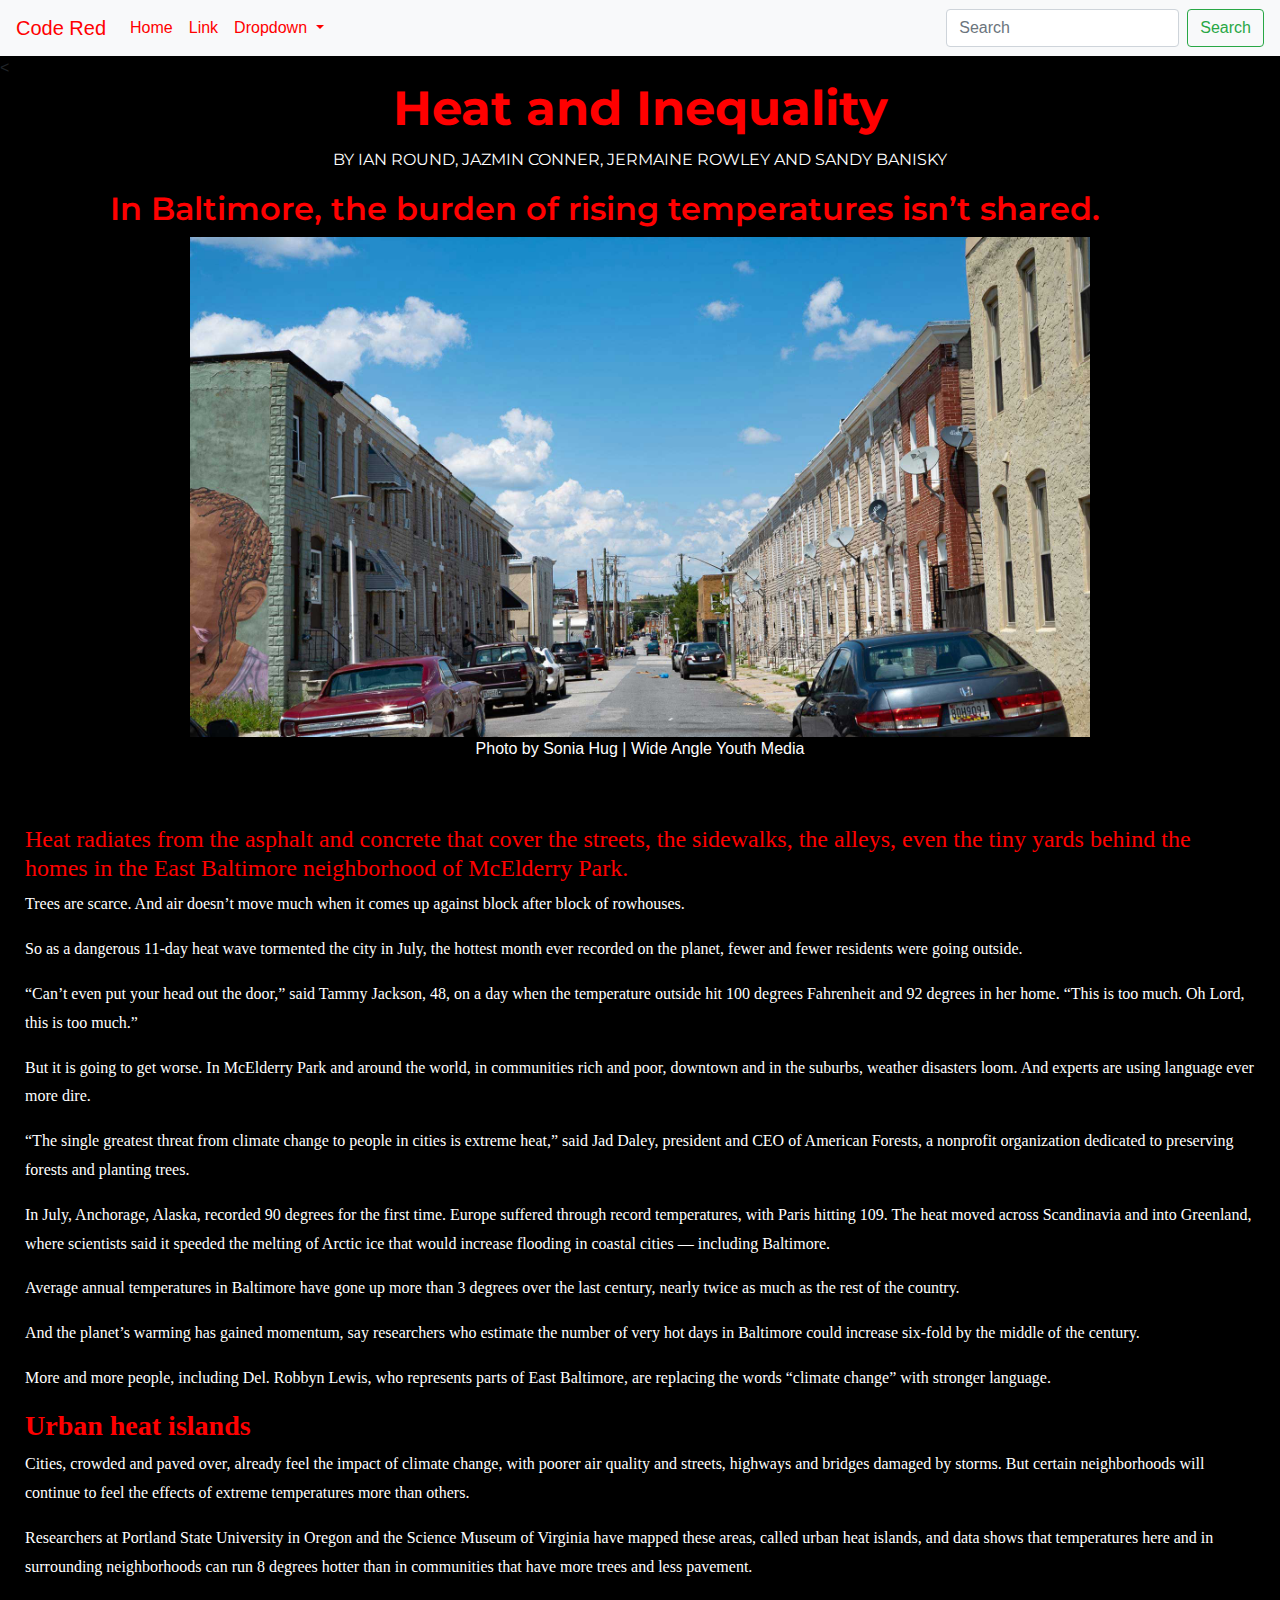
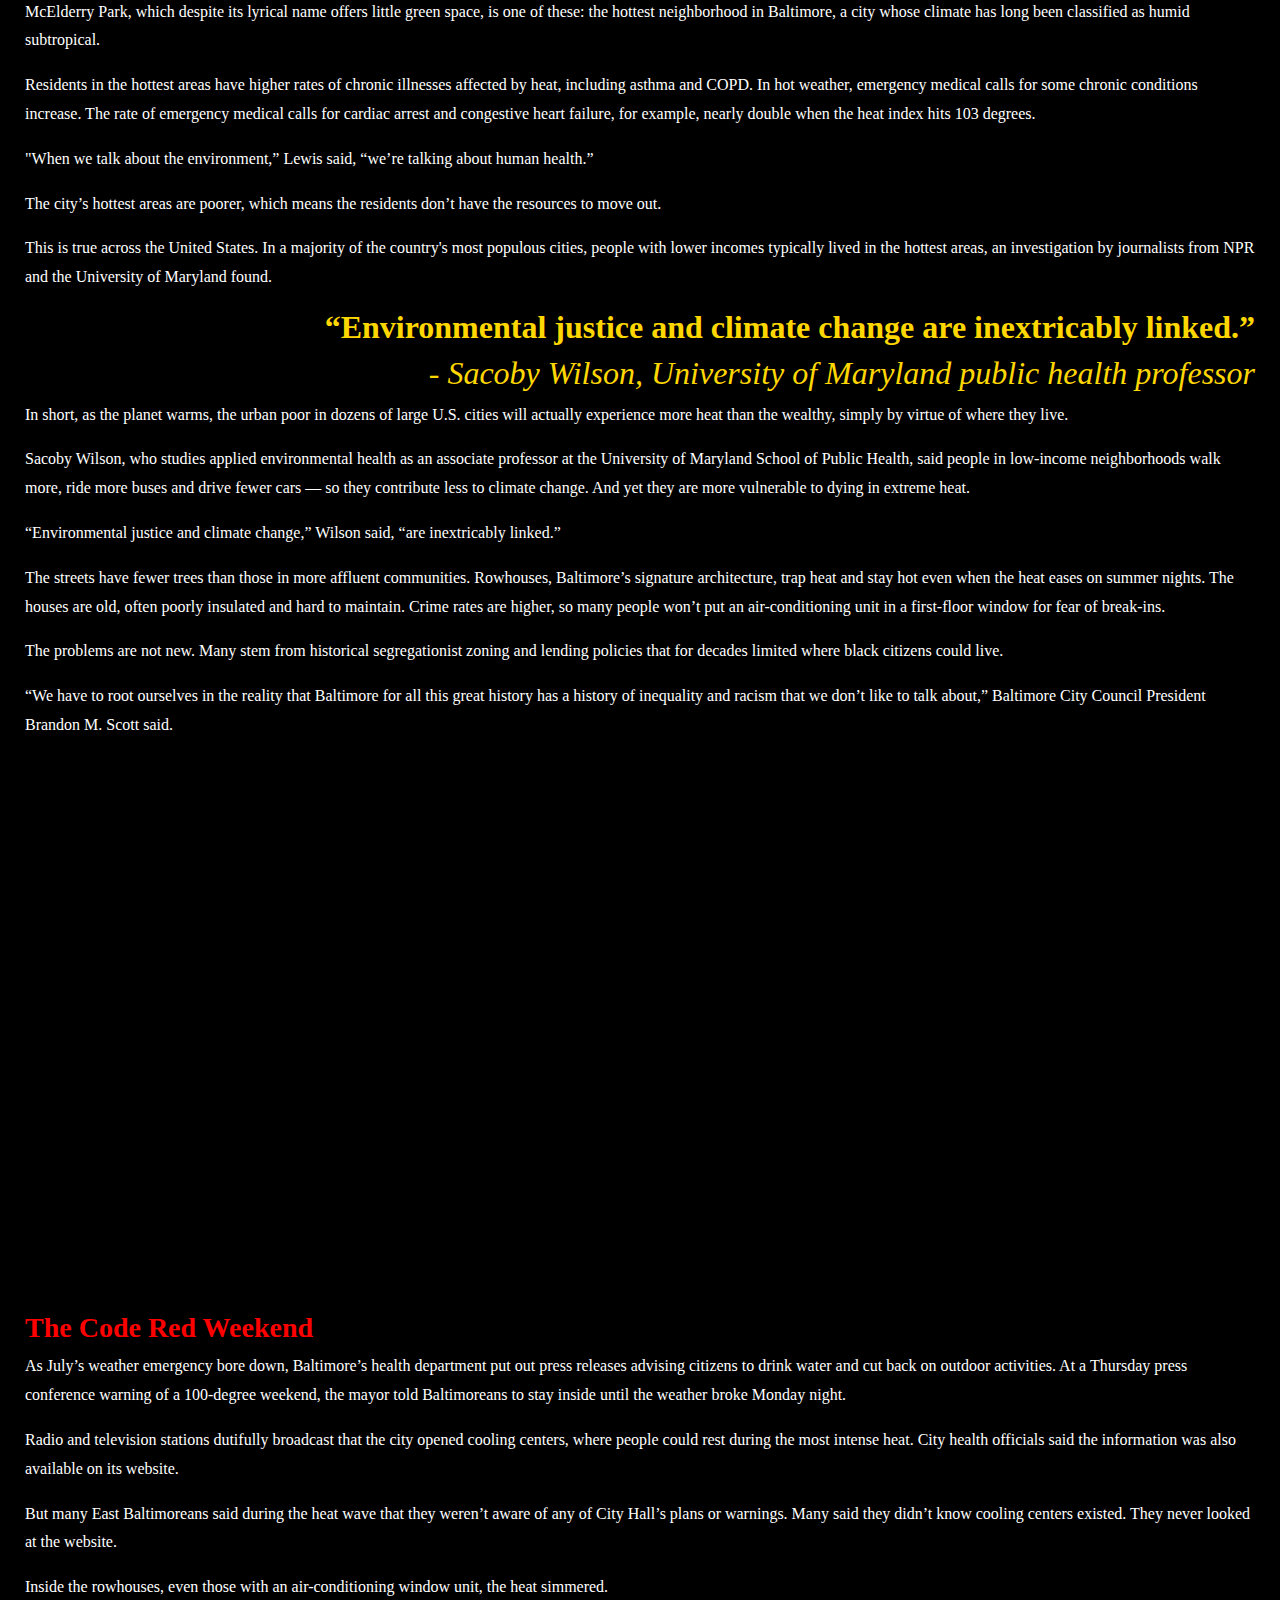
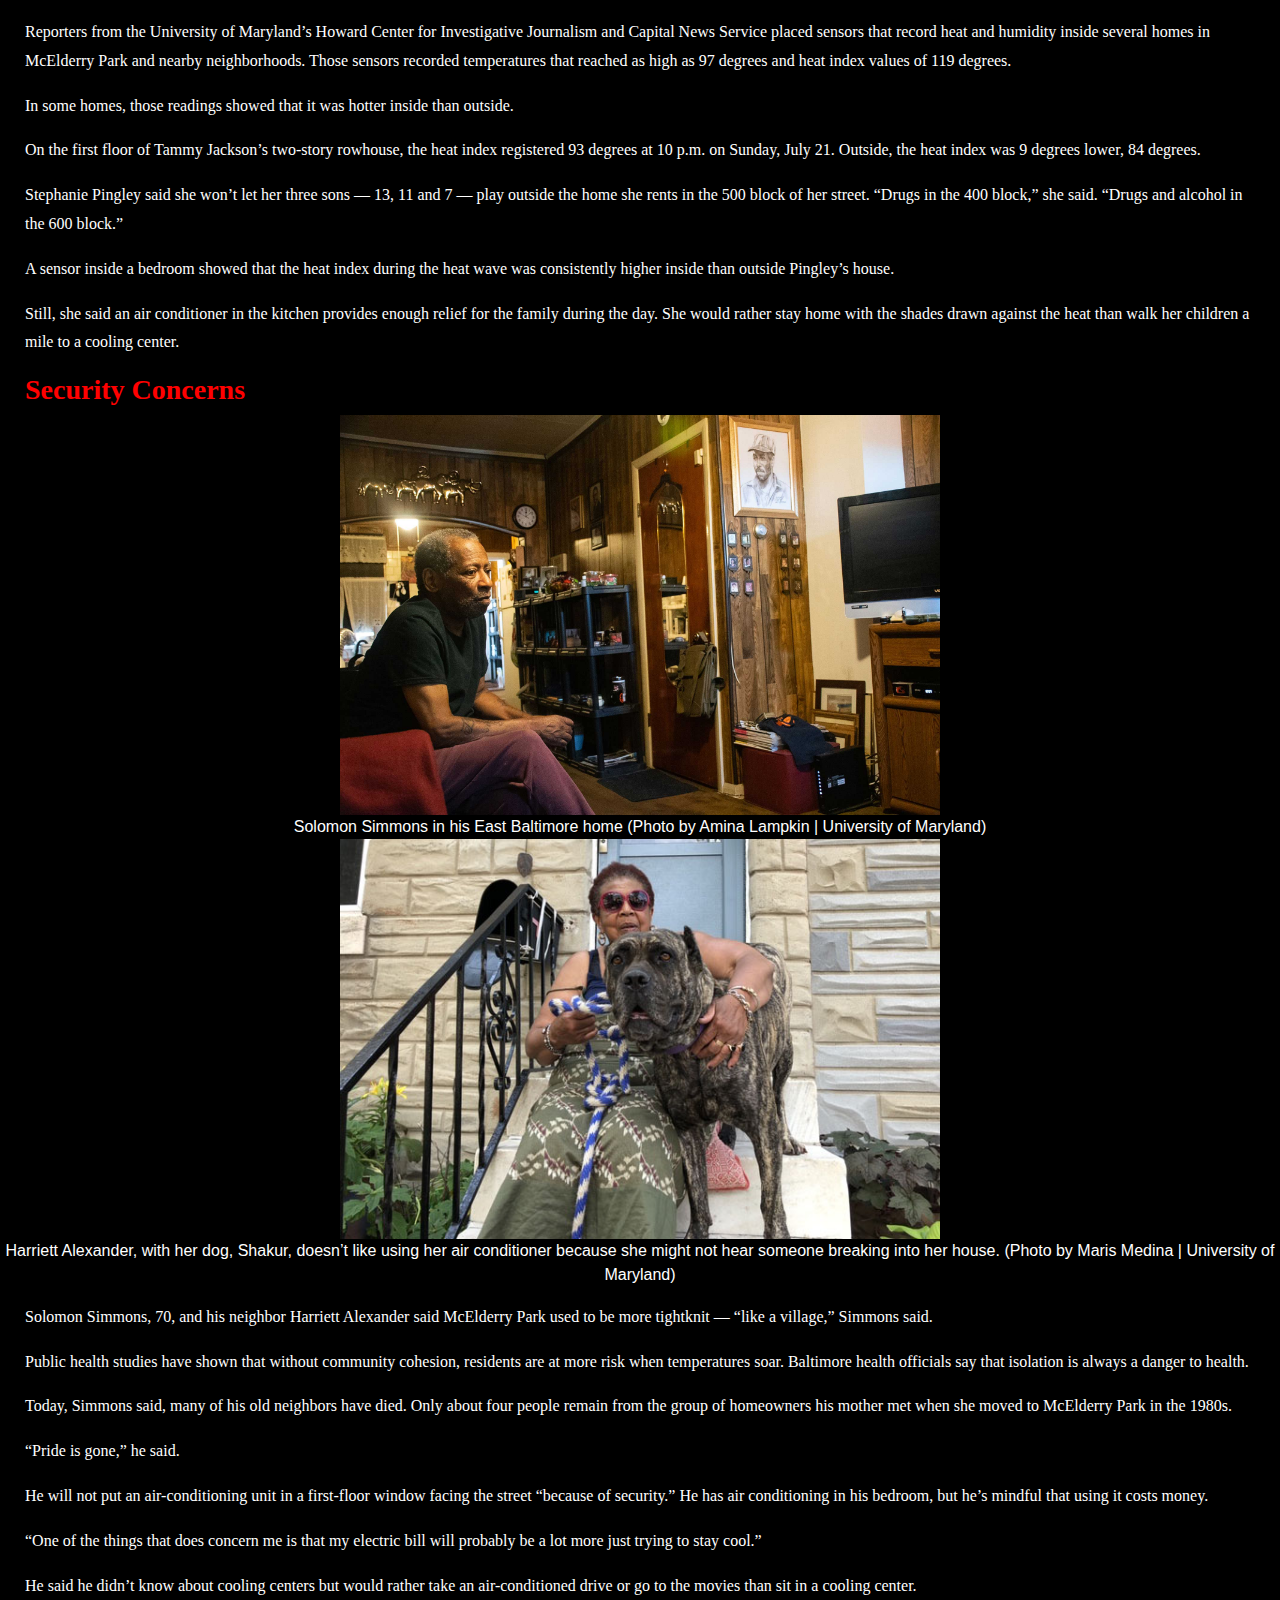
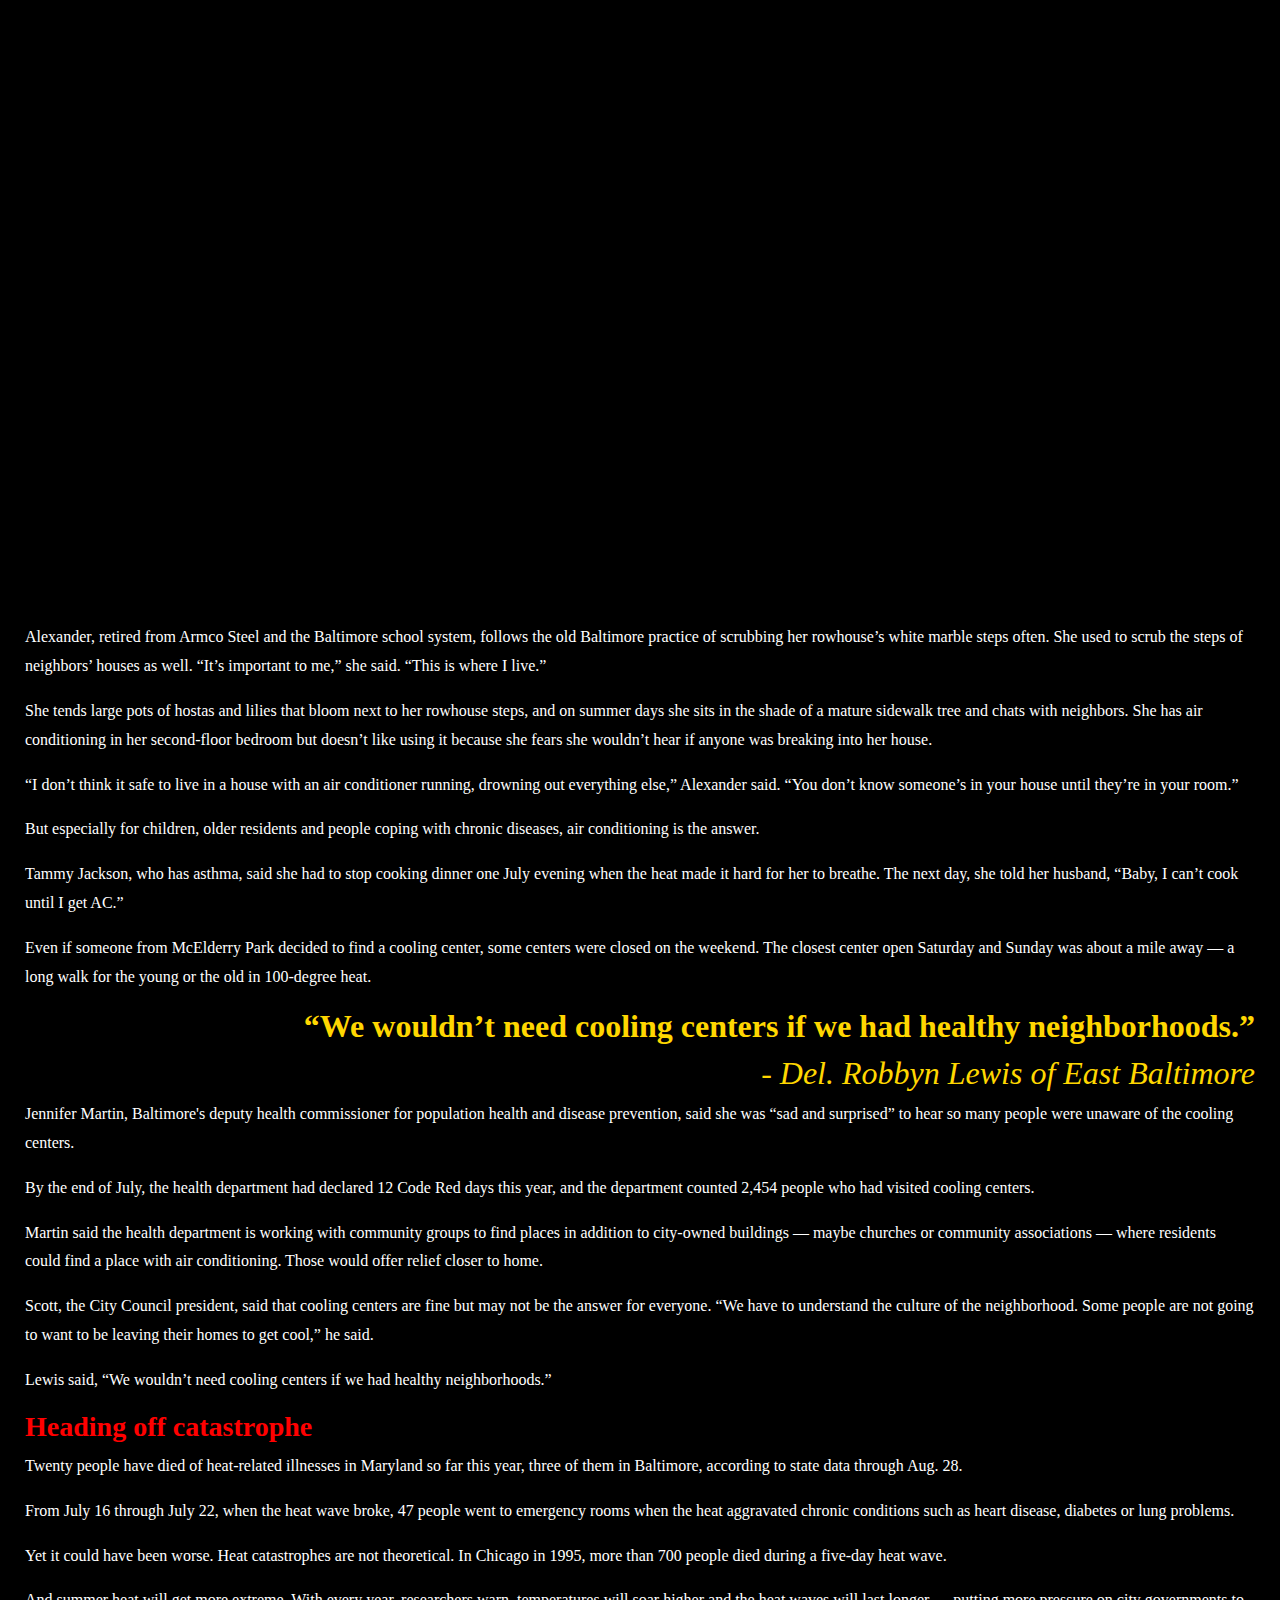
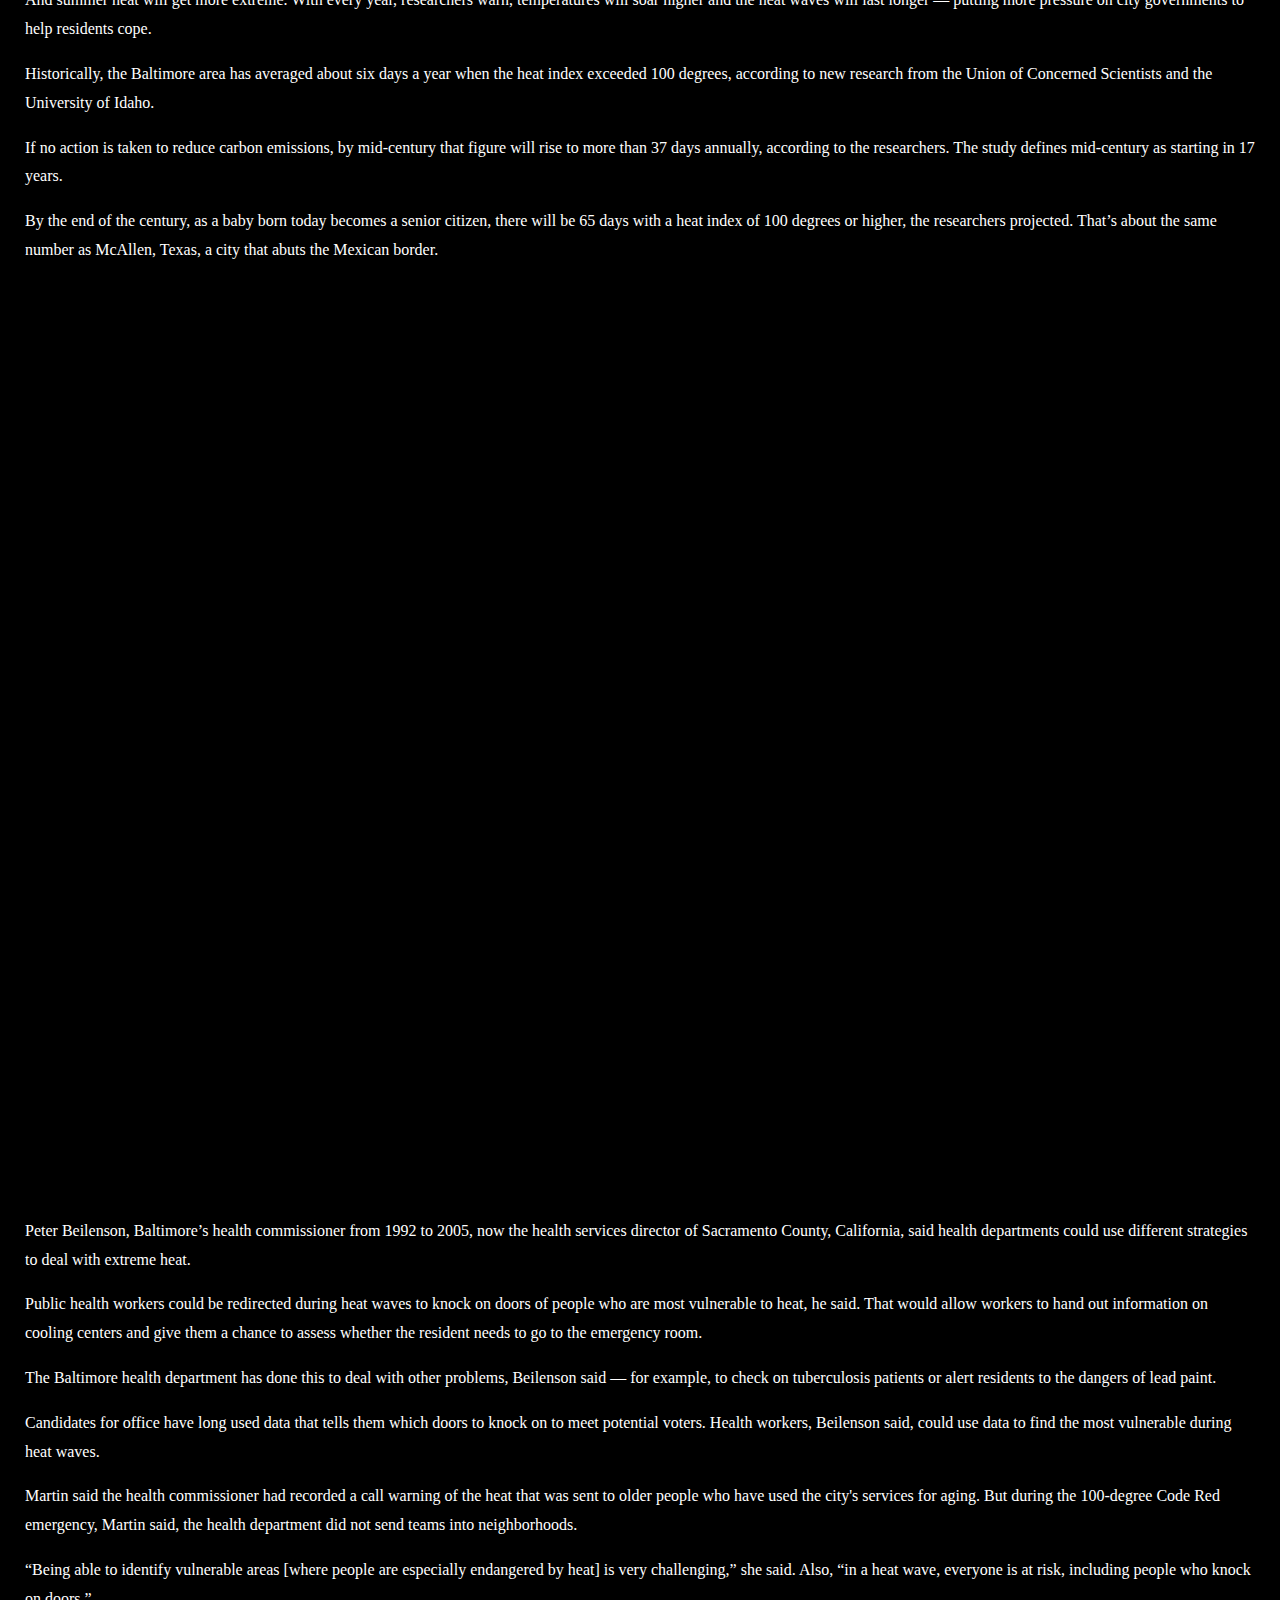
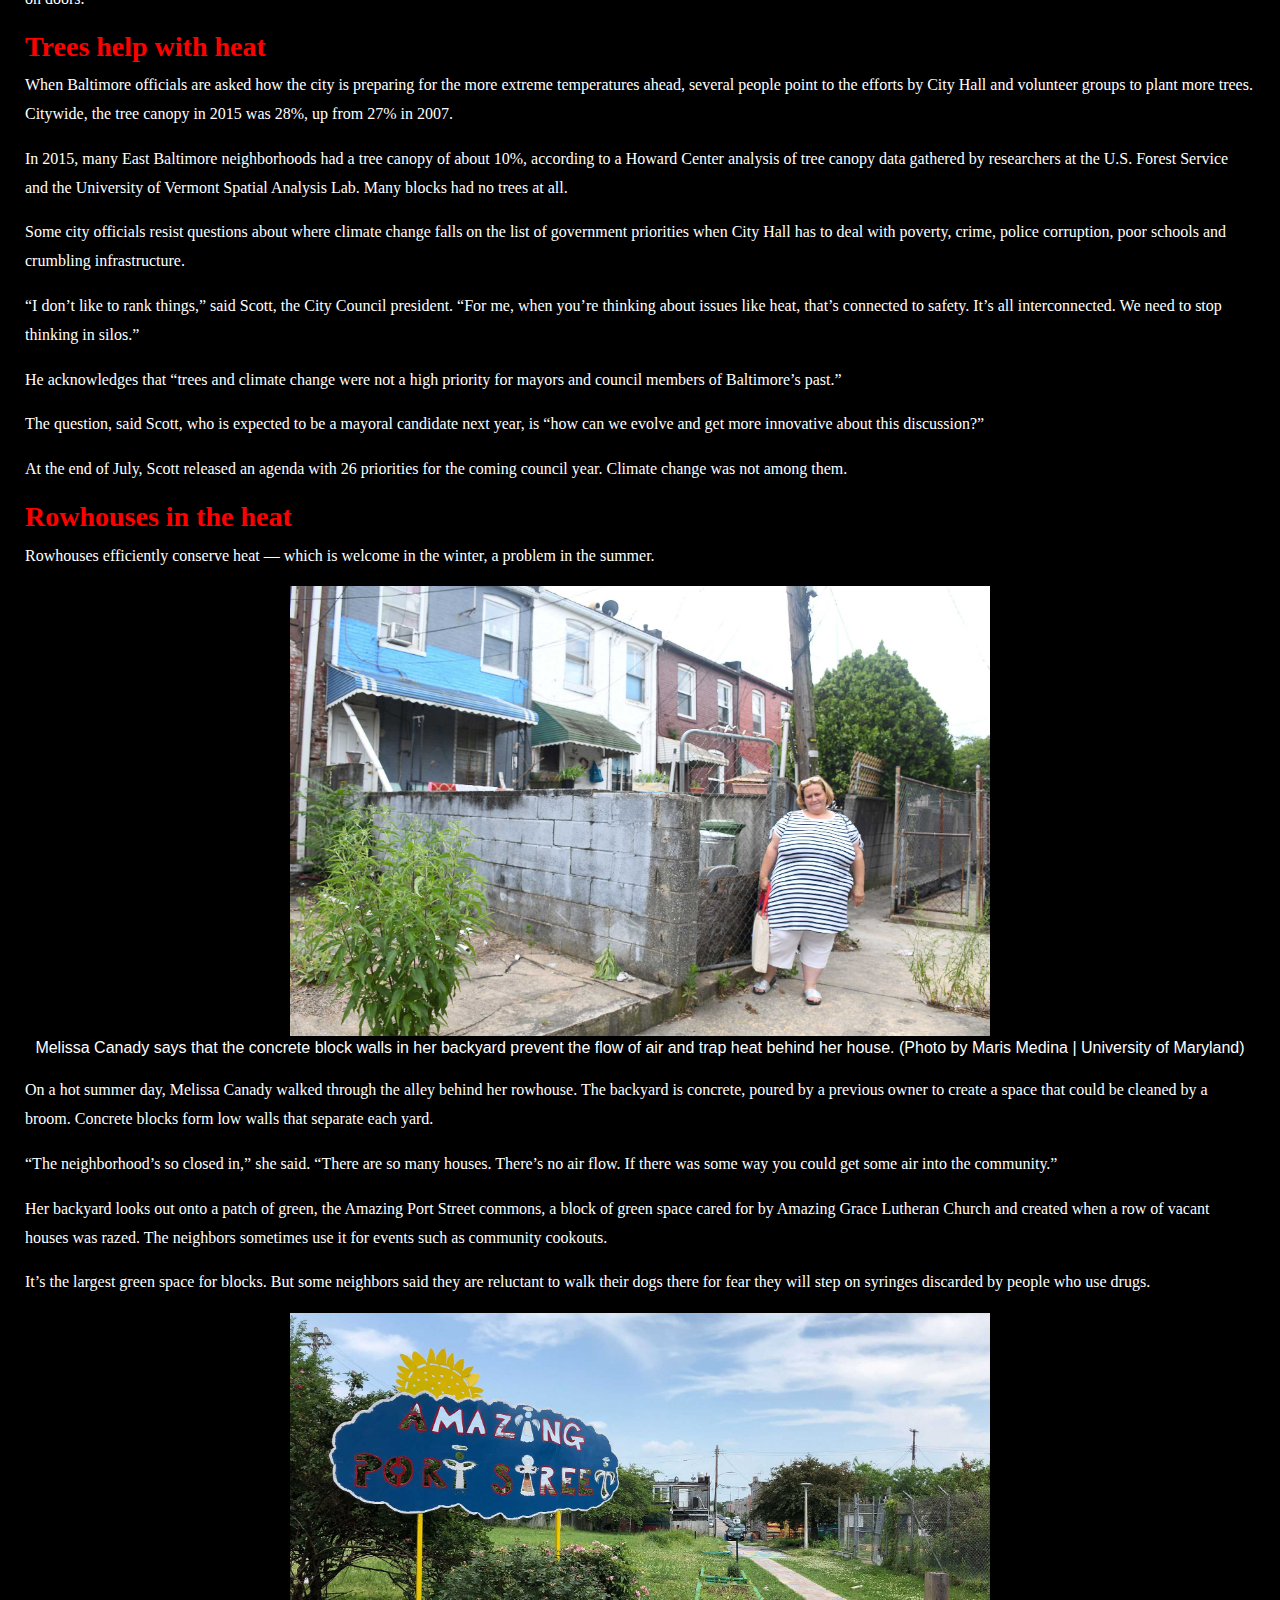
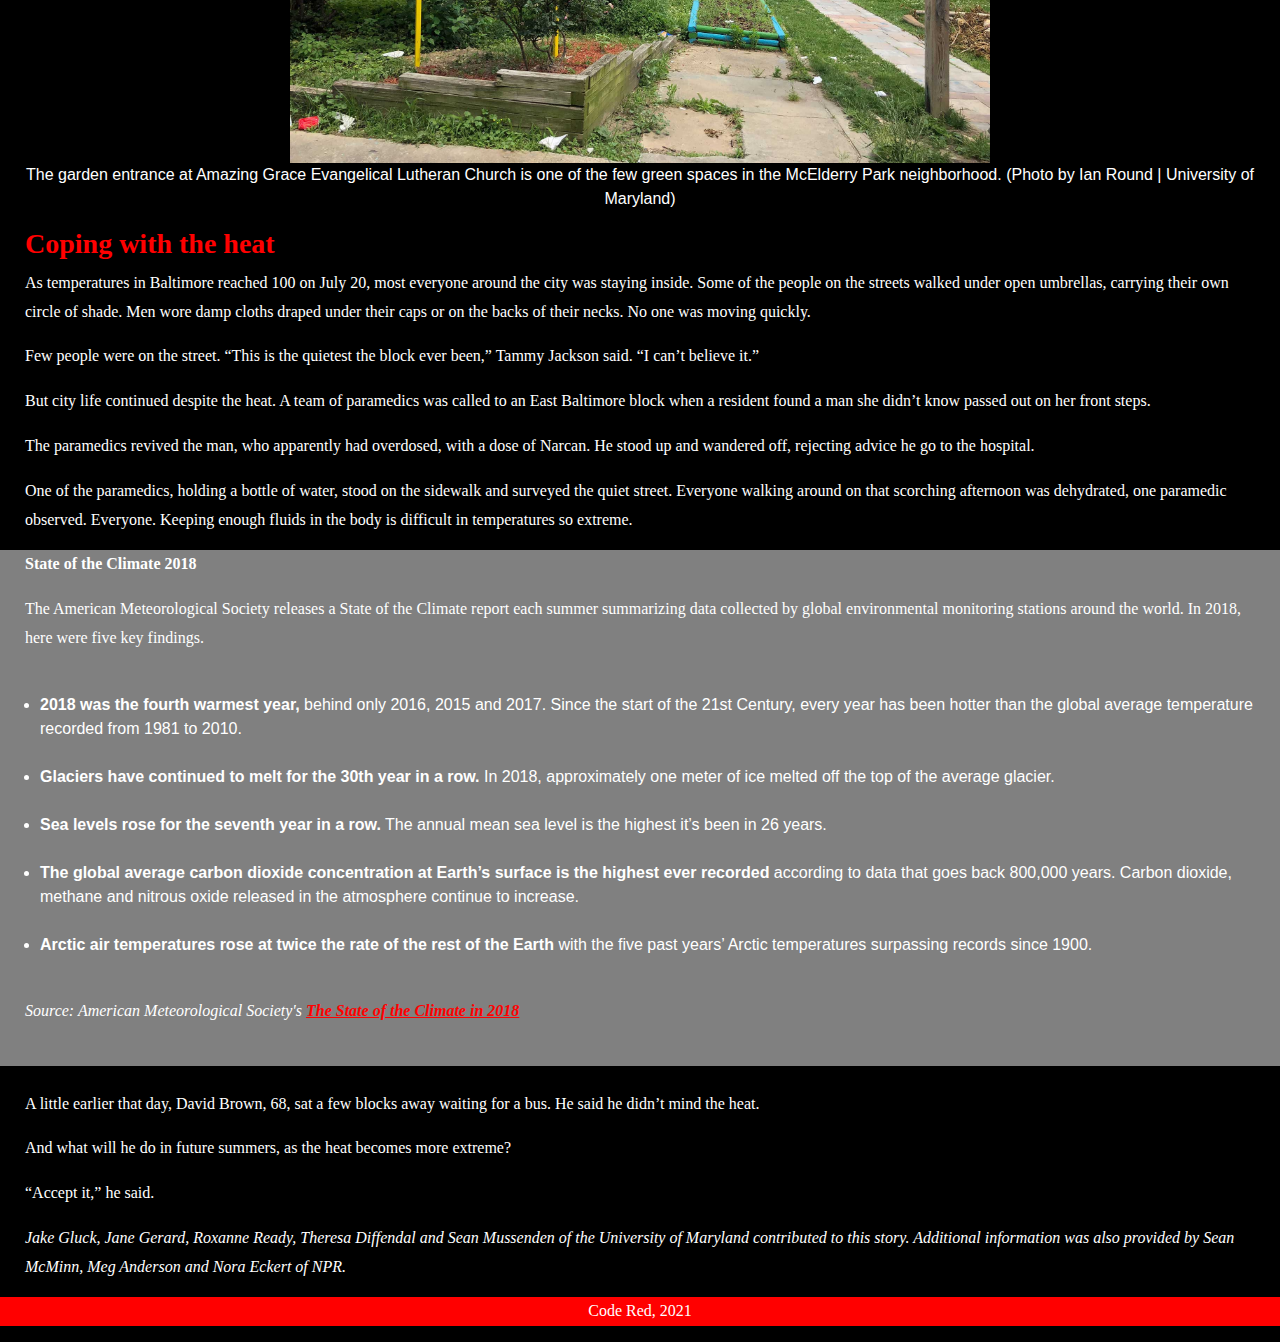
<file: climate-crisis-story/Index.html>
<!doctype html>

<html lang="en">
<head>
  <meta charset="utf-8">
  <meta name="viewport" content="width=device-width, initial-scale=1, shrink-to-fit=no">

  <title>Heat and Inequality</title>
  <meta name="description" content="In urban heat islands, climate crisis hits harder
">
  <meta name="authors" content="Ian Round, Jazmin Conner, Jermaine Rowley, and Sandy Banisky">

  <!-- Bootstrap CSS -->
<link rel="stylesheet" href="https://stackpath.bootstrapcdn.com/bootstrap/4.4.1/css/bootstrap.min.css" integrity="sha384-Vkoo8x4CGsO3+Hhxv8T/Q5PaXtkKtu6ug5TOeNV6gBiFeWPGFN9MuhOf23Q9Ifjh" crossorigin="anonymous">

<!--My local stylesheet!-->
<link rel="stylesheet" type="text/css" href="stylecc.css">


<!--Google Font Styles!-->
<link rel="preconnect" href="https://fonts.googleapis.com">
<link rel="preconnect" href="https://fonts.gstatic.com" crossorigin>
<link href="https://fonts.googleapis.com/css2?family=Montserrat:wght@300;400;500;700;800;900&display=swap" rel="stylesheet">

</head>
<body style="background-color: black;">

  <!-- NavBar -->
  <nav class="navbar navbar-expand-lg navbar-light bg-light">
  <a class="navbar-brand" href="#" style="color: red;">Code Red</a>
  <button class="navbar-toggler" type="button" data-toggle="collapse" data-target="#navbarSupportedContent" aria-controls="navbarSupportedContent" aria-expanded="false" aria-label="Toggle navigation">
    <span class="navbar-toggler-icon"></span>
  </button>

  <div class="collapse navbar-collapse" id="navbarSupportedContent">
    <ul class="navbar-nav mr-auto">
      <li class="nav-item active">
        <a class="nav-link" href="#" style="color: red;">Home <span class="sr-only">(current)</span></a>
      </li>
      <li class="nav-item">
        <a class="nav-link" href="#" style="color:red;">Link</a>
      </li>
      <li class="nav-item dropdown">
        <a class="nav-link dropdown-toggle" href="#" id="navbarDropdown" role="button" data-toggle="dropdown" aria-haspopup="true" aria-expanded="false" style="color: red;">
          Dropdown
        </a>
        <div class="dropdown-menu" aria-labelledby="navbarDropdown">
          <a class="dropdown-item" href="#" style="color: red;">More Info</a>
          <a class="dropdown-item" href="#" style="color: red;">Help</a>
          <div class="dropdown-divider"></div>
          <a class="dropdown-item" href="#" style="color:red;">Subscribe</a>
        </div>
      </li>

    </ul>
    <form class="form-inline my-2 my-lg-0">
      <input class="form-control mr-sm-2" type="search" placeholder="Search" aria-label="Search">
      <button class="btn btn-outline-success my-2 my-sm-0" type="submit">Search</button>
    </form>
  </div>
</nav>
  <!-- End NavBar -->
<
  <div class="container">
<h1 id="headline">Heat and Inequality</h1>
<p id="byline">By Ian Round, Jazmin Conner, Jermaine Rowley and Sandy Banisky</p>
<h2 id="subhead">In Baltimore, the burden of rising temperatures isn’t shared.
</h2>
<center><figure><img src="SoniaHug_StreetView.jpeg" alt="Baltimore" width="900" height="500"><figcaption style="color: white;">Photo by Sonia Hug | Wide Angle Youth Media
</figcaption></figure></center>

  </div>


  <!-- JS call-ins -->
  <script src="https://code.jquery.com/jquery-3.4.1.slim.min.js" integrity="sha384-J6qa4849blE2+poT4WnyKhv5vZF5SrPo0iEjwBvKU7imGFAV0wwj1yYfoRSJoZ+n" crossorigin="anonymous"></script>
  <script src="https://cdn.jsdelivr.net/npm/popper.js@1.16.0/dist/umd/popper.min.js" integrity="sha384-Q6E9RHvbIyZFJoft+2mJbHaEWldlvI9IOYy5n3zV9zzTtmI3UksdQRVvoxMfooAo" crossorigin="anonymous"></script>
  <script src="https://stackpath.bootstrapcdn.com/bootstrap/4.4.1/js/bootstrap.min.js" integrity="sha384-wfSDF2E50Y2D1uUdj0O3uMBJnjuUD4Ih7YwaYd1iqfktj0Uod8GCExl3Og8ifwB6" crossorigin="anonymous"></script>


<br></br>

<h4>Heat radiates from the asphalt and concrete that cover the streets, the sidewalks, the alleys, even the tiny yards behind the homes in the East Baltimore neighborhood of McElderry Park.
</h4>
<p>Trees are scarce. And air doesn’t move much when it comes up against block after block of rowhouses.
</p>
<p>So as a dangerous 11-day heat wave tormented the city in July, the hottest month ever recorded on the planet, fewer and fewer residents were going outside.</p>
<p>“Can’t even put your head out the door,” said Tammy Jackson, 48, on a day when the temperature outside hit 100 degrees Fahrenheit and 92 degrees in her home. “This is too much. Oh Lord, this is too much.”</p>
<p>But it is going to get worse. In McElderry Park and around the world, in communities rich and poor, downtown and in the suburbs, weather disasters loom. And experts are using language ever more dire.
</p>
<p>“The single greatest threat from climate change to people in cities is extreme heat,” said Jad Daley, president and CEO of American Forests, a nonprofit organization dedicated to preserving forests and planting trees.</p>
<p>In July, Anchorage, Alaska, recorded 90 degrees for the first time. Europe suffered through record temperatures, with Paris hitting 109. The heat moved across Scandinavia and into Greenland, where scientists said it speeded the melting of Arctic ice that would increase flooding in coastal cities — including Baltimore.
</p>
<p>Average annual temperatures in Baltimore have gone up more than 3 degrees over the last century, nearly twice as much as the rest of the country.
</p>
<p>And the planet’s warming has gained momentum, say researchers who estimate the number of very hot days in Baltimore could increase six-fold by the middle of the century.</p>
<p>More and more people, including Del. Robbyn Lewis, who represents parts of East Baltimore, are replacing the words “climate change” with stronger language.
</p>



<h3>Urban heat islands</h3>

<p>Cities, crowded and paved over, already feel the impact of climate change, with poorer air quality and streets, highways and bridges damaged by storms. But certain neighborhoods will continue to feel the effects of extreme temperatures more than others.
</p>
<p>Researchers at Portland State University in Oregon and the Science Museum of Virginia have mapped these areas, called urban heat islands, and data shows that temperatures here and in surrounding neighborhoods can run 8 degrees hotter than in communities that have more trees and less pavement.
</p>
<p>McElderry Park, which despite its lyrical name offers little green space, is one of these: the hottest neighborhood in Baltimore, a city whose climate has long been classified as humid subtropical.
</p>
<p>Residents in the hottest areas have higher rates of chronic illnesses affected by heat, including asthma and COPD. In hot weather, emergency medical calls for some chronic conditions increase. The rate of emergency medical calls for cardiac arrest and congestive heart failure, for example, nearly double when the heat index hits 103 degrees.
</p>
<p>"When we talk about the environment,” Lewis said, “we’re talking about human health.”
</p>
<p>The city’s hottest areas are poorer, which means the residents don’t have the resources to move out.
</p>
<p>This is true across the United States. In a majority of the country's most populous cities, people with lower incomes typically lived in the hottest areas, an investigation by journalists from NPR and the University of Maryland found.
</p>
<h2 style="text-align: right;"><strong>“Environmental justice and climate change are inextricably linked.”</strong></h2>
<h2 style="text-align: right;"><em>- Sacoby Wilson, University of Maryland public health professor</em></h2>

<p>In short, as the planet warms, the urban poor in dozens of large U.S. cities will actually experience more heat than the wealthy, simply by virtue of where they live.</p>
<p>Sacoby Wilson, who studies applied environmental health as an associate professor at the University of Maryland School of Public Health, said people in low-income neighborhoods walk more, ride more buses and drive fewer cars — so they contribute less to climate change. And yet they are more vulnerable to dying in extreme heat.</p>
<p>“Environmental justice and climate change,” Wilson said, “are inextricably linked.”</p>
<p>The streets have fewer trees than those in more affluent communities. Rowhouses, Baltimore’s signature architecture, trap heat and stay hot even when the heat eases on summer nights. The houses are old, often poorly insulated and hard to maintain. Crime rates are higher, so many people won’t put an air-conditioning unit in a first-floor window for fear of break-ins.
</p>
<p>The problems are not new. Many stem from historical segregationist zoning and lending policies that for decades limited where black citizens could live.</p>
<p>“We have to root ourselves in the reality that Baltimore for all this great history has a history of inequality and racism that we don’t like to talk about,” Baltimore City Council President Brandon M. Scott said.
</p>
<br><br>
<iframe title=" Baltimore has more than its share of heat-related deaths in Maryland" aria-label="Grouped Column Chart" id="datawrapper-chart-JL5jA" src="https://www.datawrapper.de/_/ruosQ/" scrolling="yes" frameborder="0" style="width: 0; min-width: 100% !important; border: none;" height="500"></iframe><script type="text/javascript">!function(){"use strict";window.addEventListener("message",function(a){if(void 0!==a.data["datawrapper-height"])for(var e in a.data["datawrapper-height"]){var t=document.getElementById("datawrapper-chart-"+e)||document.querySelector("iframe[src*='"+e+"']");t&&(t.style.height=a.data["datawrapper-height"][e]+"px")}})}();</script>
<br>

<h3>The Code Red Weekend</h3>

<p>As July’s weather emergency bore down, Baltimore’s health department put out press releases advising citizens to drink water and cut back on outdoor activities. At a Thursday press conference warning of a 100-degree weekend, the mayor told Baltimoreans to stay inside until the weather broke Monday night.</p>
<p>Radio and television stations dutifully broadcast that the city opened cooling centers, where people could rest during the most intense heat. City health officials said the information was also available on its website.
</p>
<p>But many East Baltimoreans said during the heat wave that they weren’t aware of any of City Hall’s plans or warnings. Many said they didn’t know cooling centers existed. They never looked at the website.
</p>
<p>Inside the rowhouses, even those with an air-conditioning window unit, the heat simmered.
</p>
<p>Reporters from the University of Maryland’s Howard Center for Investigative Journalism and Capital News Service placed sensors that record heat and humidity inside several homes in McElderry Park and nearby neighborhoods. Those sensors recorded temperatures that reached as high as 97 degrees and heat index values of 119 degrees.
</p>
<p>In some homes, those readings showed that it was hotter inside than outside.
</p>
<p>On the first floor of Tammy Jackson’s two-story rowhouse, the heat index registered 93 degrees at 10 p.m. on Sunday, July 21. Outside, the heat index was 9 degrees lower, 84 degrees.
</p>
<p>Stephanie Pingley said she won’t let her three sons — 13, 11 and 7 — play outside the home she rents in the 500 block of her street. “Drugs in the 400 block,” she said. “Drugs and alcohol in the 600 block.”
</p>
<p>A sensor inside a bedroom showed that the heat index during the heat wave was consistently higher inside than outside Pingley’s house.
</p>
<p>Still, she said an air conditioner in the kitchen provides enough relief for the family during the day. She would rather stay home with the shades drawn against the heat than walk her children a mile to a cooling center.</p>

<h3>Security Concerns</h3>

<center><img src="SolomonSimmons.jpeg" alt="Solomon Simmons" width="600" height="400"><figcaption style="color: white;">Solomon Simmons in his East Baltimore home (Photo by Amina Lampkin | University of Maryland)
</figcaption></figure></center>
<center><figure><img src="harriett-alexander.jpeg" alt="Harriett Alexander" width="600" height="400"><figcaption style="color: white;">Harriett Alexander, with her dog, Shakur, doesn’t like using her air conditioner because she might not hear someone breaking into her house. (Photo by Maris Medina | University of Maryland)

</figcaption></figure></center>
<p>Solomon Simmons, 70, and his neighbor Harriett Alexander said McElderry Park used to be more tightknit — “like a village,” Simmons said.
</p>
<p>Public health studies have shown that without community cohesion, residents are at more risk when temperatures soar. Baltimore health officials say that isolation is always a danger to health.
</p>
<p>Today, Simmons said, many of his old neighbors have died. Only about four people remain from the group of homeowners his mother met when she moved to McElderry Park in the 1980s.
</p>
<p>“Pride is gone,” he said.</p>
<p>He will not put an air-conditioning unit in a first-floor window facing the street “because of security.” He has air conditioning in his bedroom, but he’s mindful that using it costs money.</p>
<p>“One of the things that does concern me is that my electric bill will probably be a lot more just trying to stay cool.”
</p>
<p>He said he didn’t know about cooling centers but would rather take an air-conditioned drive or go to the movies than sit in a cooling center.
</p>
<div class="row">
  <div class="col-md-6">
    <iframe title="The relationship between summer temperature and poverty in Baltimore" aria-label="Scatter Plot" id="datawrapper-chart-Es9S6" src="https://www.datawrapper.de/_/Es9S6/" scrolling="yes" frameborder="0" style="width: 0; min-width: 100% !important; border: none;" height="600"></iframe><script type="text/javascript">!function(){"use strict";window.addEventListener("message",function(a){if(void 0!==a.data["datawrapper-height"])for(var e in a.data["datawrapper-height"]){var t=document.getElementById("datawrapper-chart-"+e)||document.querySelector("iframe[src*='"+e+"']");t&&(t.style.height=a.data["datawrapper-height"][e]+"px")}})}();</script>
  </div>

  <div class="col-md-6">
    <iframe title="Summer temperature and violence" aria-label="Scatter Plot" id="datawrapper-chart-45M4X" src="https://www.datawrapper.de/_/45M4X/" scrolling="yes" frameborder="0" style="width: 0; min-width: 100% !important; border: none;" height="600"></iframe><script type="text/javascript">!function(){"use strict";window.addEventListener("message",function(a){if(void 0!==a.data["datawrapper-height"])for(var e in a.data["datawrapper-height"]){var t=document.getElementById("datawrapper-chart-"+e)||document.querySelector("iframe[src*='"+e+"']");t&&(t.style.height=a.data["datawrapper-height"][e]+"px")}})}();</script>
  </div>

</div>

<p>Alexander, retired from Armco Steel and the Baltimore school system, follows the old Baltimore practice of scrubbing her rowhouse’s white marble steps often. She used to scrub the steps of neighbors’ houses as well. “It’s important to me,” she said. “This is where I live.”
</p>
<p>She tends large pots of hostas and lilies that bloom next to her rowhouse steps, and on summer days she sits in the shade of a mature sidewalk tree and chats with neighbors. She has air conditioning in her second-floor bedroom but doesn’t like using it because she fears she wouldn’t hear if anyone was breaking into her house.</p>
<p>“I don’t think it safe to live in a house with an air conditioner running, drowning out everything else,” Alexander said. “You don’t know someone’s in your house until they’re in your room.”</p>
<p>But especially for children, older residents and people coping with chronic diseases, air conditioning is the answer.
</p>
<p>Tammy Jackson, who has asthma, said she had to stop cooking dinner one July evening when the heat made it hard for her to breathe. The next day, she told her husband, “Baby, I can’t cook until I get AC.”
</p>
<p>Even if someone from McElderry Park decided to find a cooling center, some centers were closed on the weekend. The closest center open Saturday and Sunday was about a mile away — a long walk for the young or the old in 100-degree heat.
</p>
<h2 style="text-align: right;"><strong>“We wouldn’t need cooling centers if we had healthy neighborhoods.”</strong></h2>
<h2 style="text-align: right;"><em>- Del. Robbyn Lewis of East Baltimore
</em></h2>

<p>Jennifer Martin, Baltimore's deputy health commissioner for population health and disease prevention, said she was “sad and surprised” to hear so many people were unaware of the cooling centers.</p>
<p>By the end of July, the health department had declared 12 Code Red days this year, and the department counted 2,454 people who had visited cooling centers.</p>
<p>Martin said the health department is working with community groups to find places in addition to city-owned buildings — maybe churches or community associations — where residents could find a place with air conditioning. Those would offer relief closer to home.</p>
<p>Scott, the City Council president, said that cooling centers are fine but may not be the answer for everyone. “We have to understand the culture of the neighborhood. Some people are not going to want to be leaving their homes to get cool,” he said.</p>
<p>Lewis said, “We wouldn’t need cooling centers if we had healthy neighborhoods.”</p>

<h3>Heading off catastrophe</h3>

<p>Twenty people have died of heat-related illnesses in Maryland so far this year, three of them in Baltimore, according to state data through Aug. 28.
</p>
<p>From July 16 through July 22, when the heat wave broke, 47 people went to emergency rooms when the heat aggravated chronic conditions such as heart disease, diabetes or lung problems.
</p>
<p>Yet it could have been worse. Heat catastrophes are not theoretical. In Chicago in 1995, more than 700 people died during a five-day heat wave.</p>
<p>And summer heat will get more extreme. With every year, researchers warn, temperatures will soar higher and the heat waves will last longer — putting more pressure on city governments to help residents cope.</p>
<p>Historically, the Baltimore area has averaged about six days a year when the heat index exceeded 100 degrees, according to new research from the Union of Concerned Scientists and the University of Idaho.</p>
<p>If no action is taken to reduce carbon emissions, by mid-century that figure will rise to more than 37 days annually, according to the researchers. The study defines mid-century as starting in 17 years.</p>
<p>By the end of the century, as a baby born today becomes a senior citizen, there will be 65 days with a heat index of 100 degrees or higher, the researchers projected. That’s about the same number as McAllen, Texas, a city that abuts the Mexican border.</p>
</div>

  <br><br><hr><br><br>
  <iframe src="https://uploads.knightlab.com/storymapjs/126acb1e23b8e79dcdca344f8034e818/climate-crisis-storymap-master/index.html" frameborder="0" width="100%" height="800"></iframe>


</div>
<p>Peter Beilenson, Baltimore’s health commissioner from 1992 to 2005, now the health services director of Sacramento County, California, said health departments could use different strategies to deal with extreme heat.</p>
<p>Public health workers could be redirected during heat waves to knock on doors of people who are most vulnerable to heat, he said. That would allow workers to hand out information on cooling centers and give them a chance to assess whether the resident needs to go to the emergency room.</p>
<p>The Baltimore health department has done this to deal with other problems, Beilenson said — for example, to check on tuberculosis patients or alert residents to the dangers of lead paint.</p>
<p>Candidates for office have long used data that tells them which doors to knock on to meet potential voters. Health workers, Beilenson said, could use data to find the most vulnerable during heat waves.</p>
<p>Martin said the health commissioner had recorded a call warning of the heat that was sent to older people who have used the city's services for aging. But during the 100-degree Code Red emergency, Martin said, the health department did not send teams into neighborhoods.</p>
<p>“Being able to identify vulnerable areas [where people are especially endangered by heat] is very challenging,” she said. Also, “in a heat wave, everyone is at risk, including people who knock on doors.”</p>

<h3>Trees help with heat</h3>

<p>When Baltimore officials are asked how the city is preparing for the more extreme temperatures ahead, several people point to the efforts by City Hall and volunteer groups to plant more trees. Citywide, the tree canopy in 2015 was 28%, up from 27% in 2007.</p>
<p>In 2015, many East Baltimore neighborhoods had a tree canopy of about 10%, according to a Howard Center analysis of tree canopy data gathered by researchers at the U.S. Forest Service and the University of Vermont Spatial Analysis Lab. Many blocks had no trees at all.</p>
<p>Some city officials resist questions about where climate change falls on the list of government priorities when City Hall has to deal with poverty, crime, police corruption, poor schools and crumbling infrastructure.</p>
<p>“I don’t like to rank things,” said Scott, the City Council president. “For me, when you’re thinking about issues like heat, that’s connected to safety. It’s all interconnected. We need to stop thinking in silos.”</p>
<p>He acknowledges that “trees and climate change were not a high priority for mayors and council members of Baltimore’s past.”</p>
<p>The question, said Scott, who is expected to be a mayoral candidate next year, is “how can we evolve and get more innovative about this discussion?”</p>
<p>At the end of July, Scott released an agenda with 26 priorities for the coming council year. Climate change was not among them.</p>

<h3>Rowhouses in the heat</h3>

<p>Rowhouses efficiently conserve heat — which is welcome in the winter, a problem in the summer.</p>
<center><figure><img src="melissacandy.jpeg" alt="Melissa Canady" width="700" height="450"><figcaption style="color: white;">Melissa Canady says that the concrete block walls in her backyard prevent the flow of air and trap heat behind her house. (Photo by Maris Medina | University of Maryland)

</figcaption></figure></center>
<p>On a hot summer day, Melissa Canady walked through the alley behind her rowhouse. The backyard is concrete, poured by a previous owner to create a space that could be cleaned by a broom. Concrete blocks form low walls that separate each yard.</p>
<p>“The neighborhood’s so closed in,” she said. “There are so many houses. There’s no air flow. If there was some way you could get some air into the community.”</p>
<p>Her backyard looks out onto a patch of green, the Amazing Port Street commons, a block of green space cared for by Amazing Grace Lutheran Church and created when a row of vacant houses was razed. The neighbors sometimes use it for events such as community cookouts.</p>
<p>It’s the largest green space for blocks. But some neighbors said they are reluctant to walk their dogs there for fear they will step on syringes discarded by people who use drugs.</p>
<center><figure><img src="amazing-grace-garden.jpeg" alt="Amazing Grace Garden" width="700" height="450"><figcaption style="color: white;">The garden entrance at Amazing Grace Evangelical Lutheran Church is one of the few green spaces in the McElderry Park neighborhood. (Photo by Ian Round | University of Maryland)


</figcaption></figure></center>
<h3>Coping with the heat</h3>

<p>As temperatures in Baltimore reached 100 on July 20, most everyone around the city was staying inside. Some of the people on the streets walked under open umbrellas, carrying their own circle of shade. Men wore damp cloths draped under their caps or on the backs of their necks. No one was moving quickly.</p>
<p>Few people were on the street. “This is the quietest the block ever been,” Tammy Jackson said. “I can’t believe it.”</p>
<p>But city life continued despite the heat. A team of paramedics was called to an East Baltimore block when a resident found a man she didn’t know passed out on her front steps.</p>
<p>The paramedics revived the man, who apparently had overdosed, with a dose of Narcan. He stood up and wandered off, rejecting advice he go to the hospital.</p>
<p>One of the paramedics, holding a bottle of water, stood on the sidewalk and surveyed the quiet street. Everyone walking around on that scorching afternoon was dehydrated, one paramedic observed. Everyone. Keeping enough fluids in the body is difficult in temperatures so extreme.</p>

<div class="text-box" style="color:white; background: grey;" border="1m">
          <p class="text-box-title" style="color: white; font-weight:bold;" >State of the Climate 2018</p>
          <p class="text-box-intro-text">The American Meteorological Society releases a State of the Climate report each summer summarizing data collected by global environmental monitoring stations around the world. In 2018, here were five key findings.</p><br>
          <ol class="text-box-text" style="list-style-type:disc;">
            <li><b>2018 was the fourth warmest year,</b> behind only 2016, 2015 and 2017. Since the start of the 21st Century, every year has been hotter than the global average temperature recorded from 1981 to 2010.</li><br>
            <li><b>Glaciers have continued to melt for the 30th year in a row.</b> In 2018, approximately one meter of ice melted off the top of the average glacier.</li><br>
            <li><b>Sea levels rose for the seventh year in a row.</b> The annual mean sea level is the highest it’s been in 26 years.</li><br>
            <li><b>The global average carbon dioxide concentration at Earth’s surface is the highest ever recorded</b> according to data that goes back 800,000 years. Carbon dioxide, methane and nitrous oxide released in the atmosphere continue to increase.</li><br>
            <li><b>Arctic air temperatures rose at twice the rate of the rest of the Earth</b> with the five past years’ Arctic temperatures surpassing records since 1900.</li>
          </ol><br>
          <p class="text-box-source-text"><i>Source: American Meteorological Society's <a href="https://www.ametsoc.org/ams/index.cfm/publications/bulletin-of-the-american-meteorological-society-bams/state-of-the-climate/" style="text-decoration: underline; color: red;"><b>The State of the Climate in 2018</b></a></i></p><br>
        </div><br>

<p>A little earlier that day, David Brown, 68, sat a few blocks away waiting for a bus. He said he didn’t mind the heat.</p>
<p>And what will he do in future summers, as the heat becomes more extreme?</p>
<p>“Accept it,” he said.</p>
<p><em>Jake Gluck, Jane Gerard, Roxanne Ready, Theresa Diffendal and Sean Mussenden of the University of Maryland contributed to this story. Additional information was also provided by Sean McMinn, Meg Anderson and Nora Eckert of NPR.</em></p>
</body>

<footer>
<p>Code Red, 2021</p>
</footer>
</html>
</file>
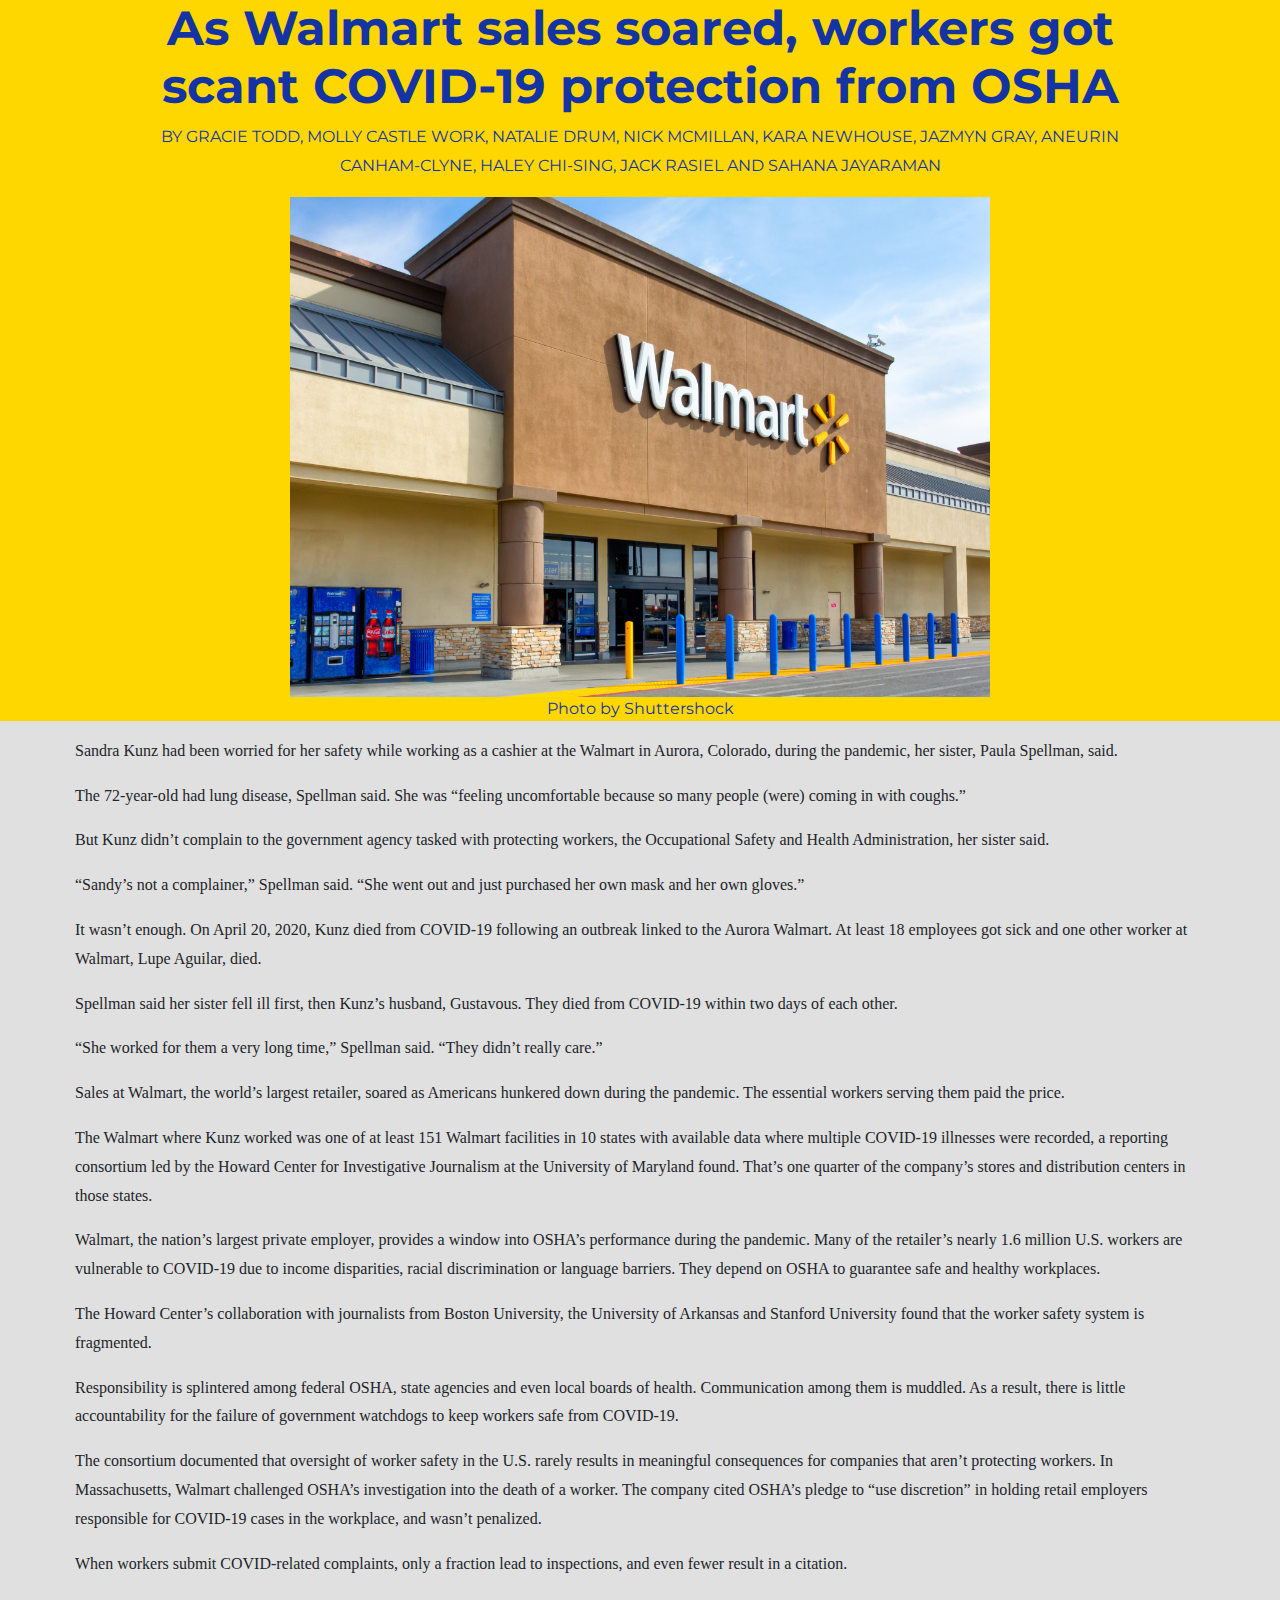
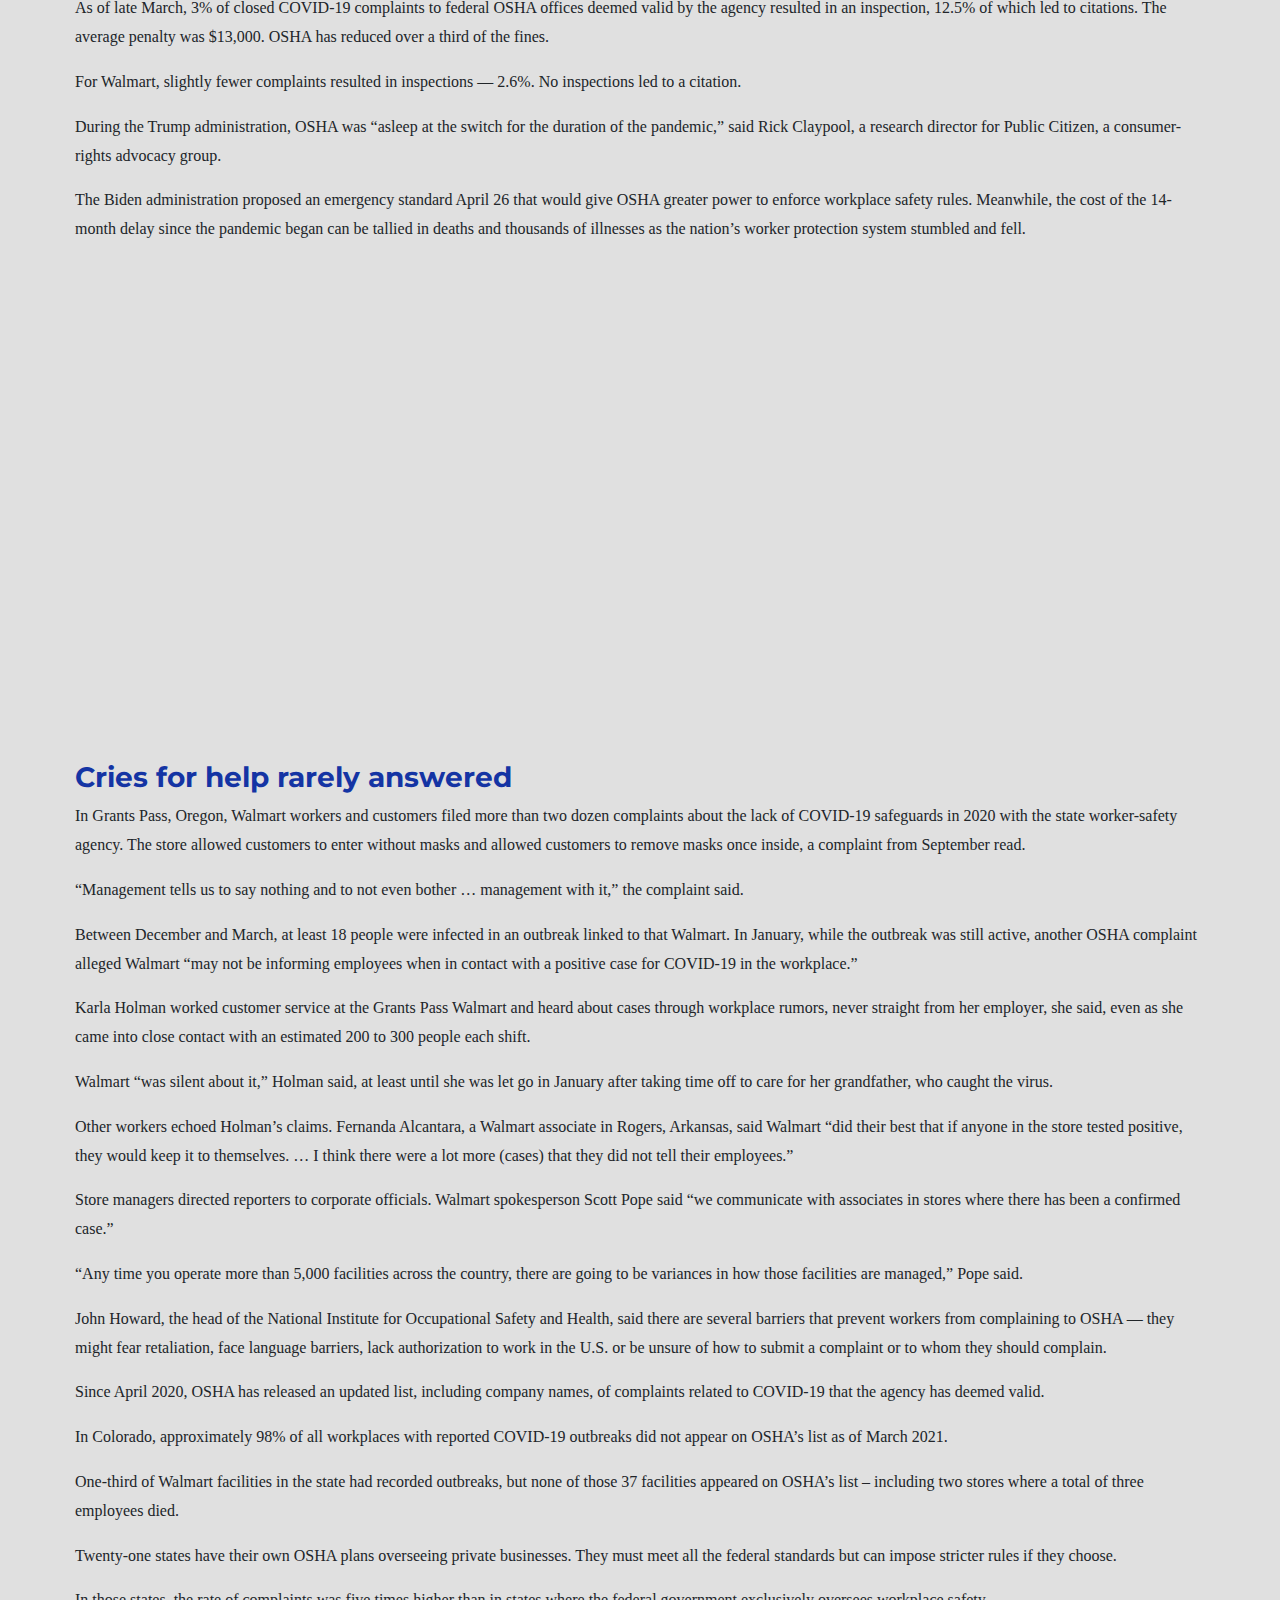
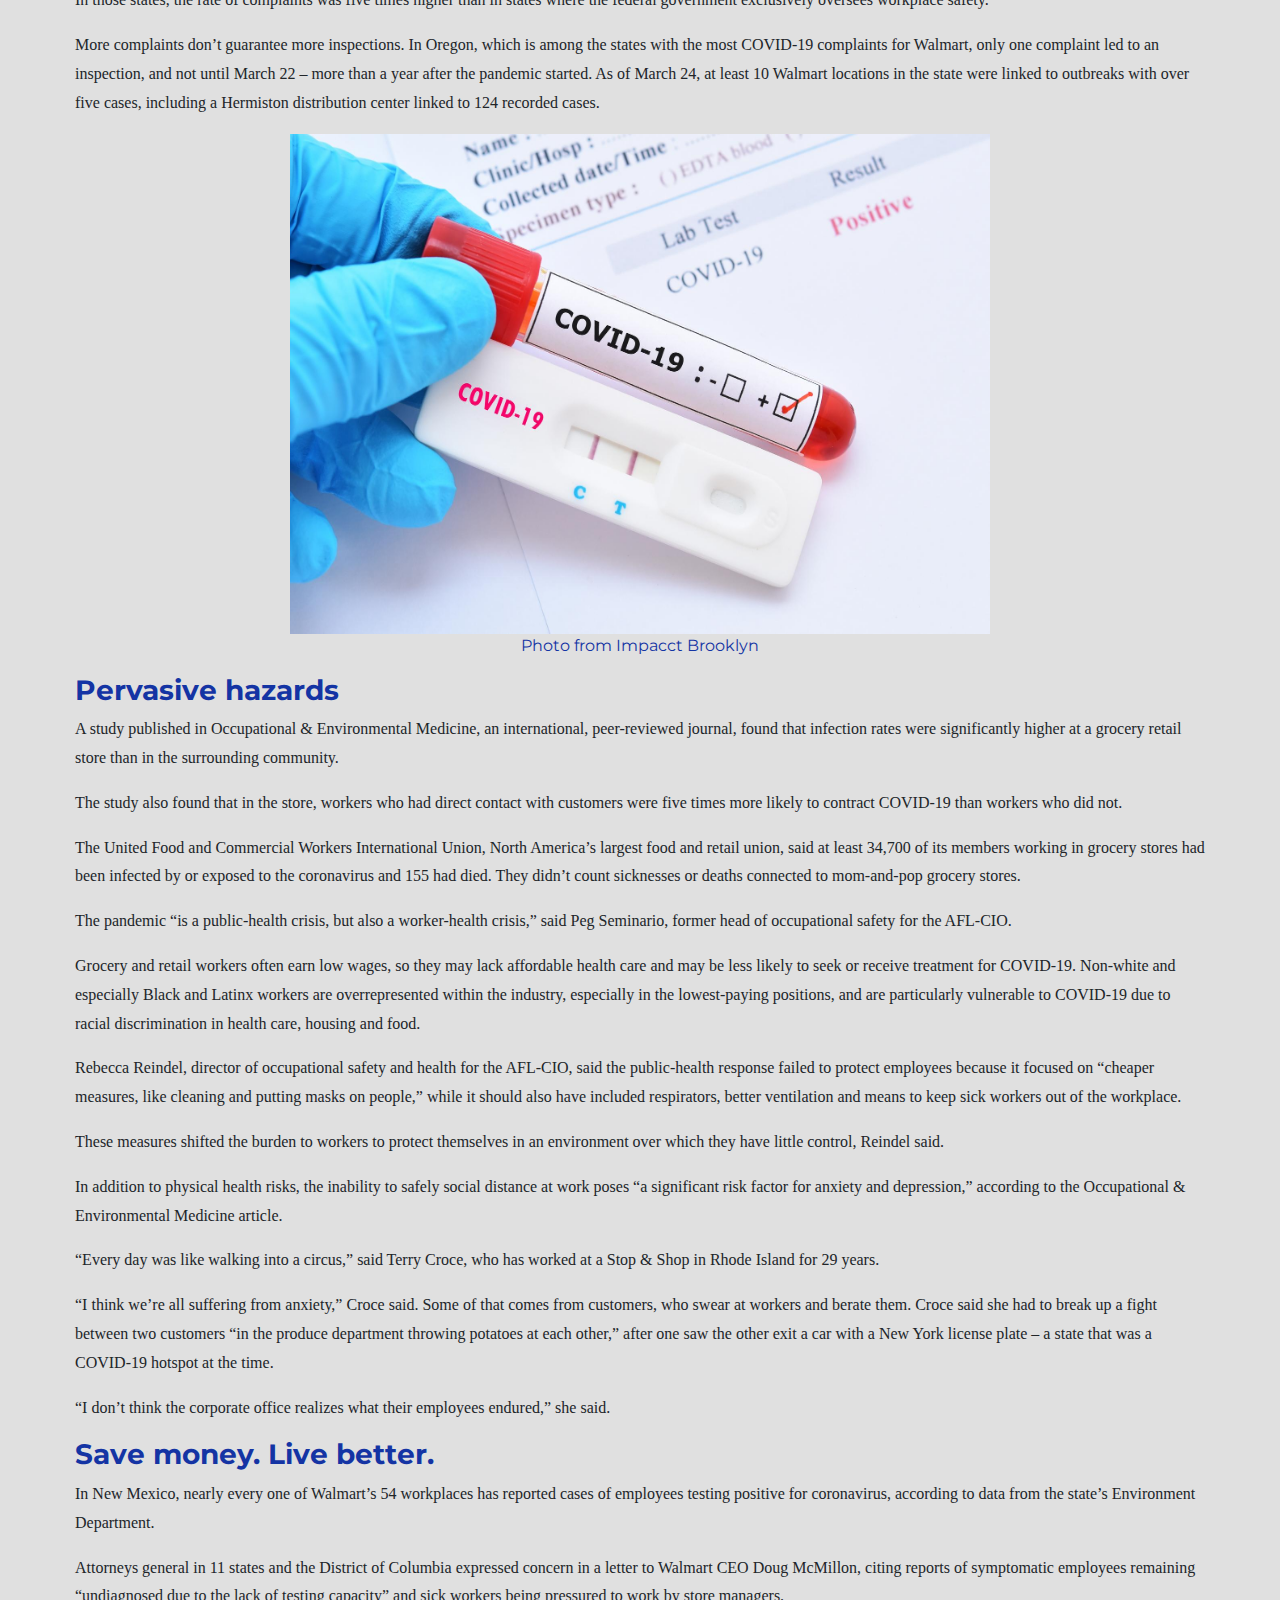
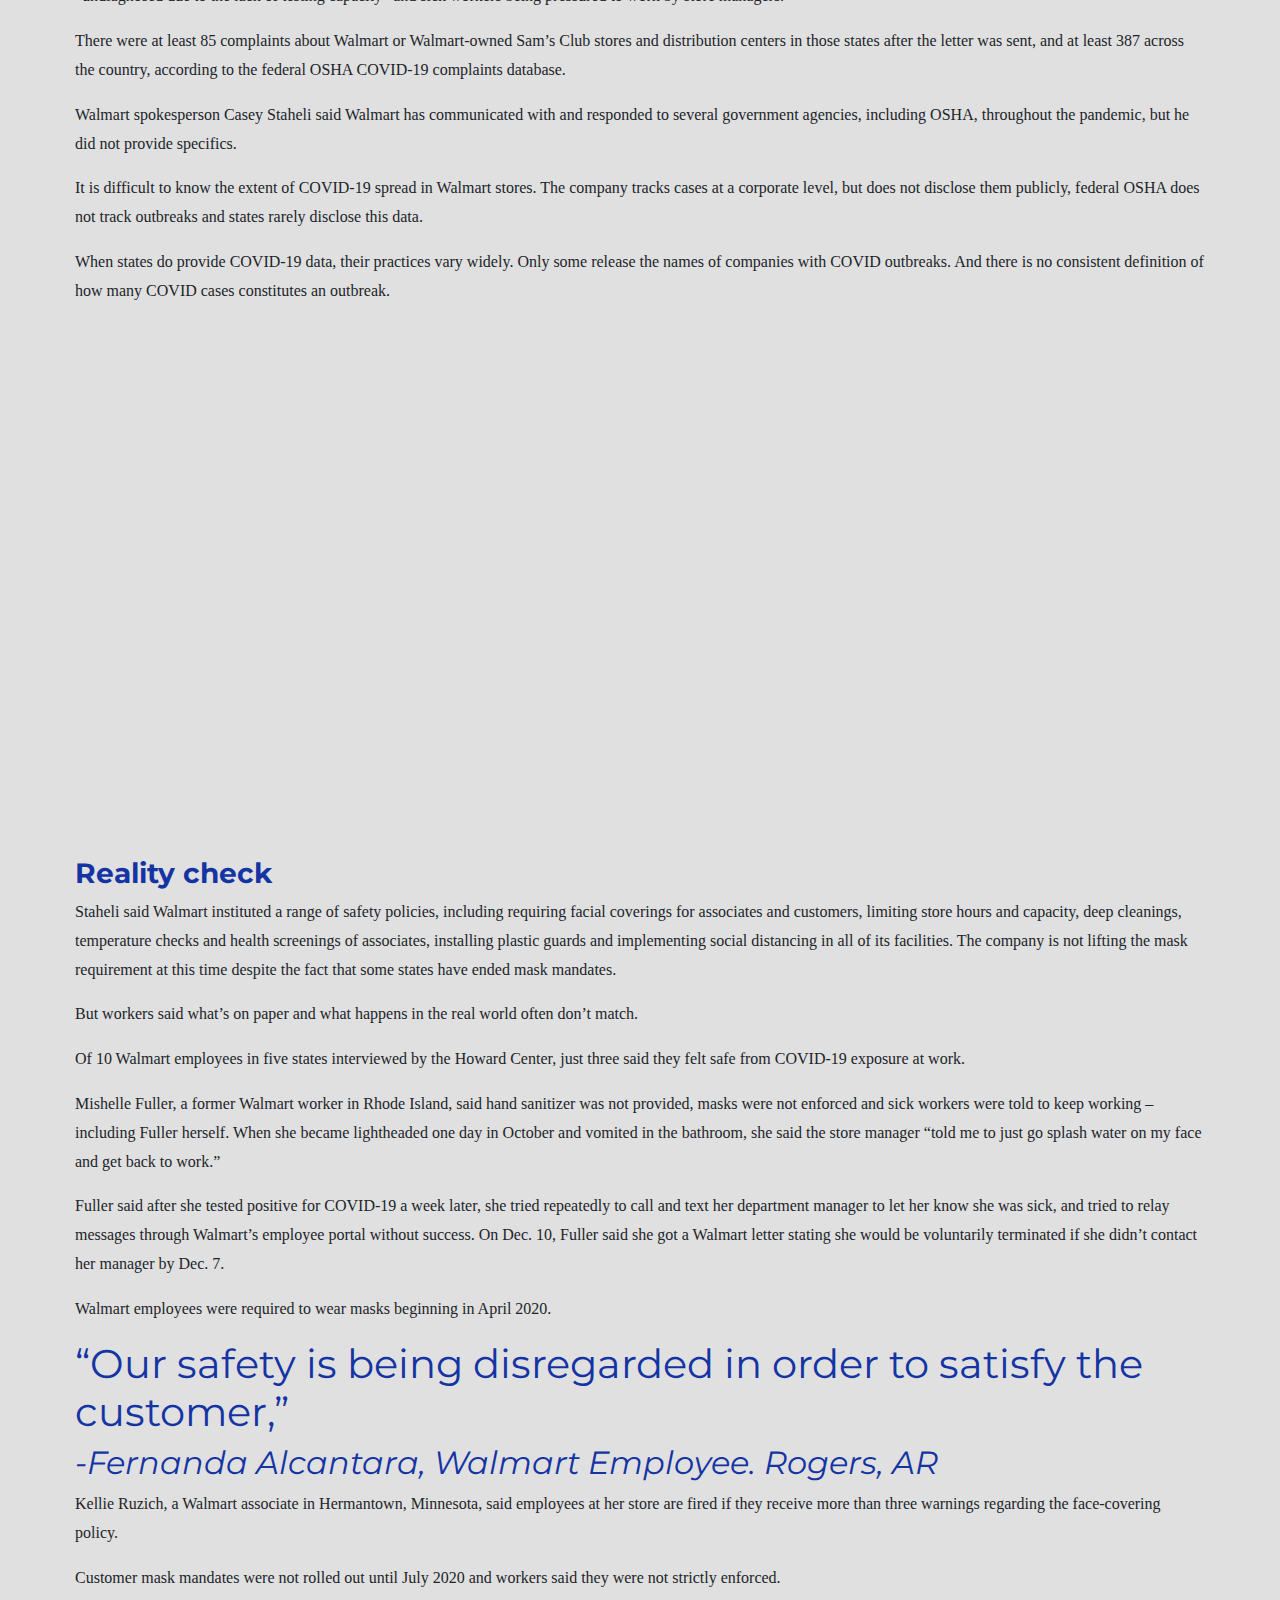
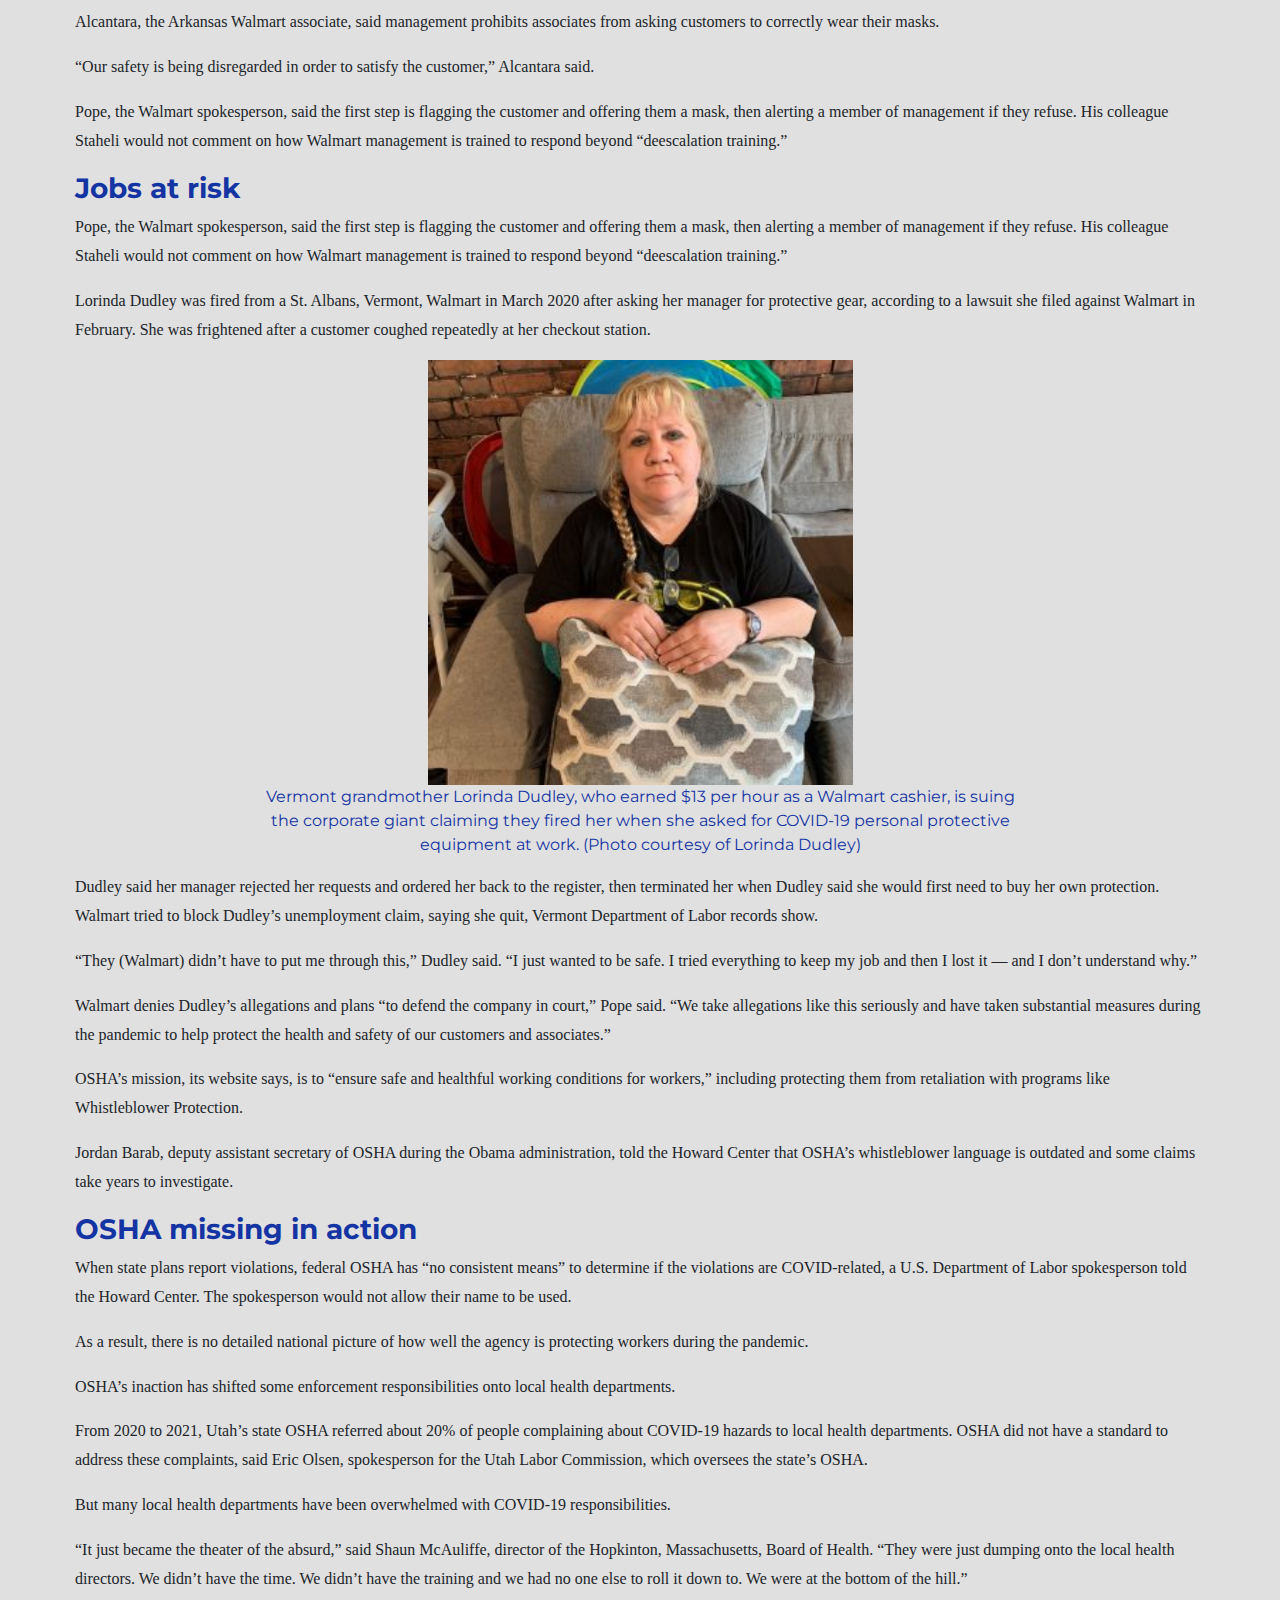
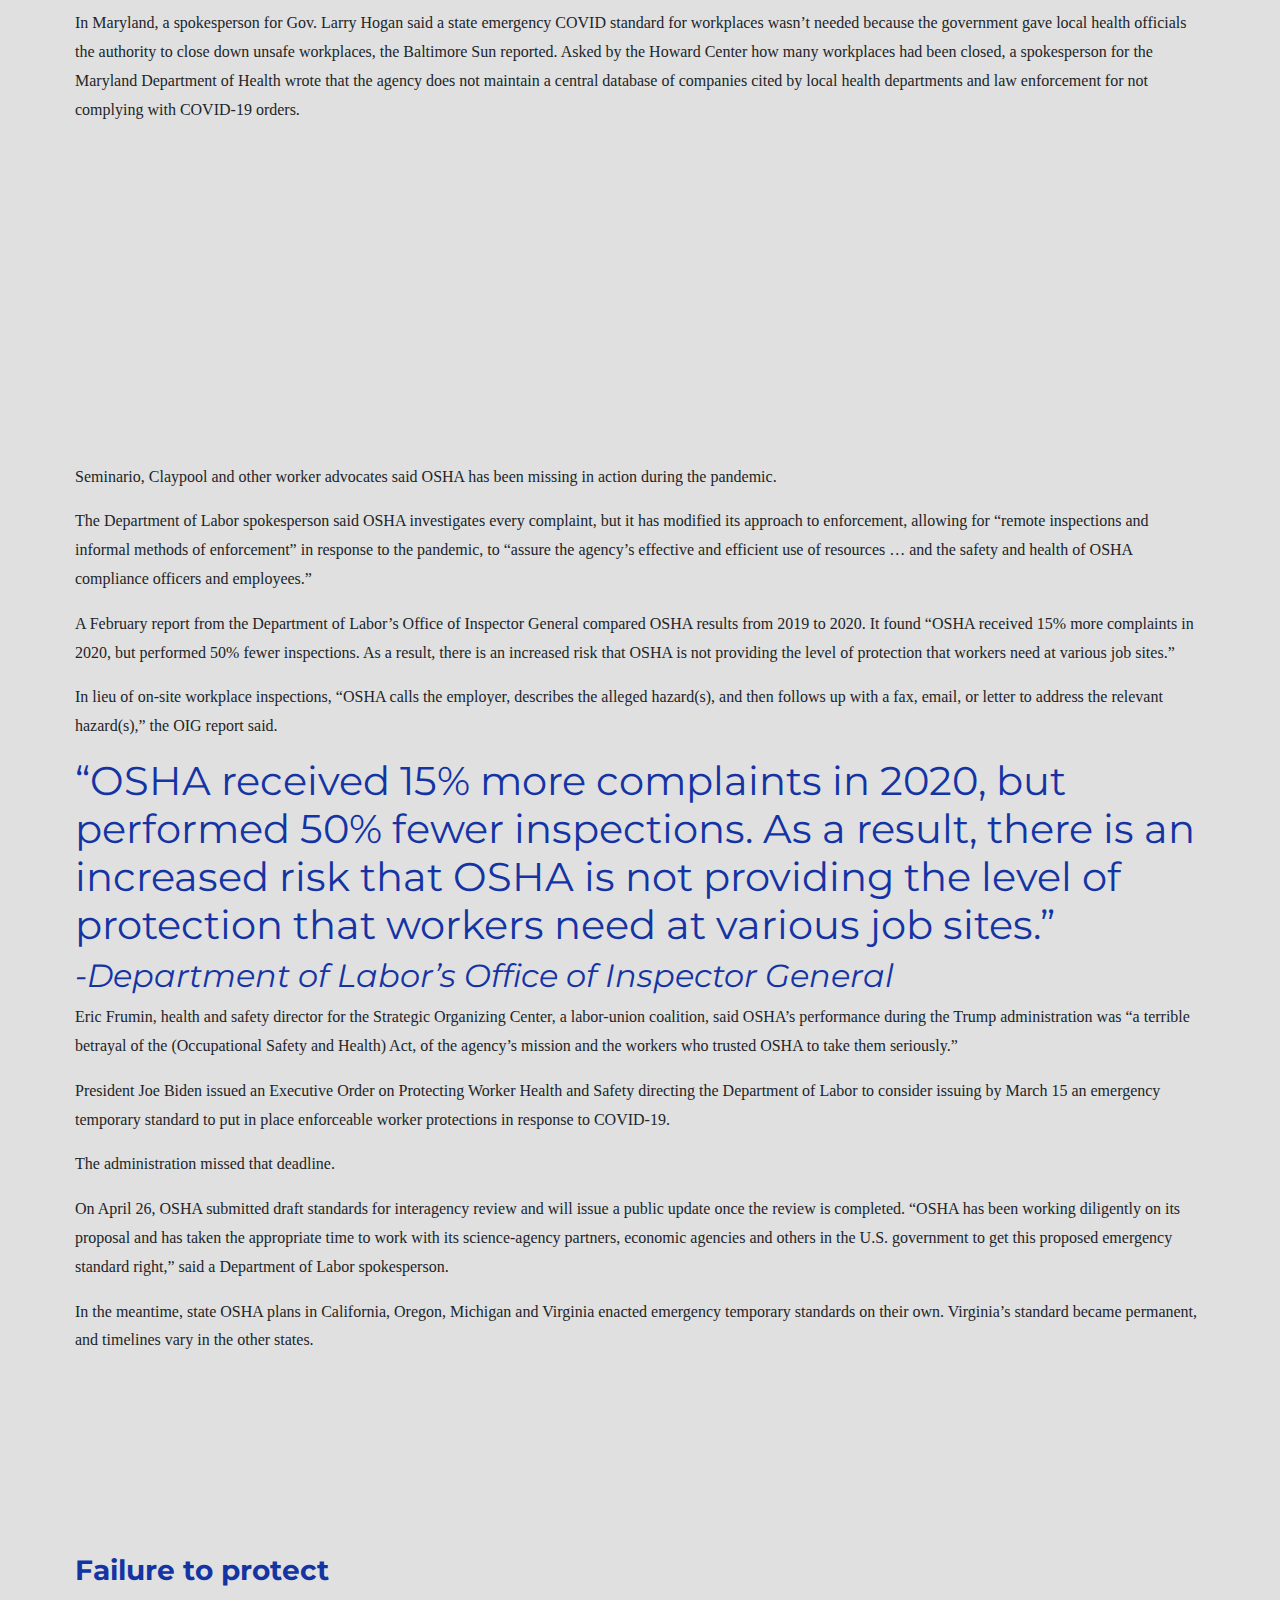
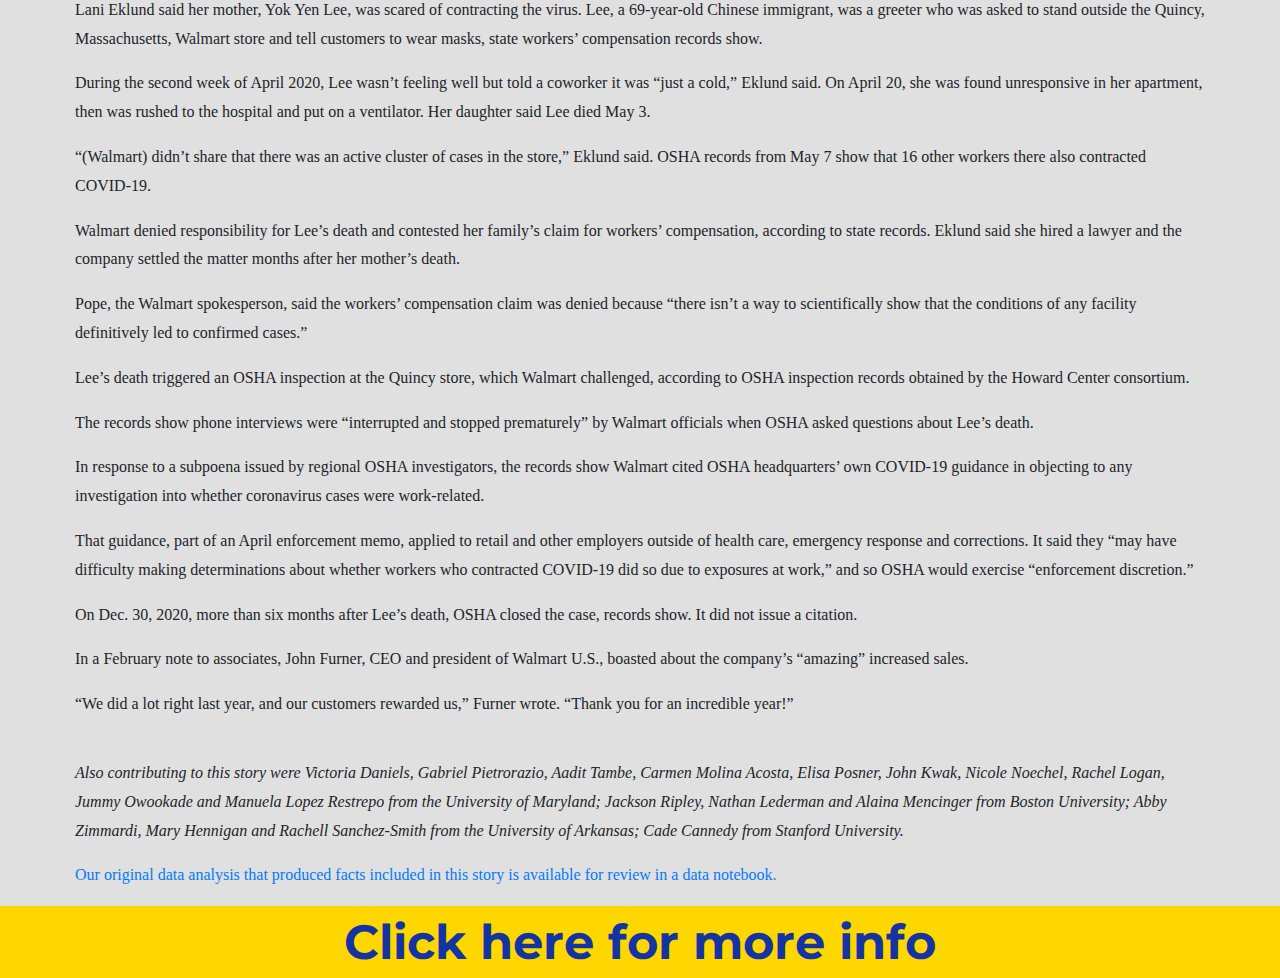
<file: HTMLFrame copy/Index.html>
<!doctype html>

<html lang="en">
<head>
  <meta charset="utf-8">
  <meta name="viewport" content="width=device-width, initial-scale=1, shrink-to-fit=no">

  <title>Walmart OSHA</title>
  <meta name="description" content="Merrill College of Journalism, UMD">
  <meta name="author" content="Ryan Kamber">

  <!-- Bootstrap CSS -->
<link rel="stylesheet" href="https://stackpath.bootstrapcdn.com/bootstrap/4.4.1/css/bootstrap.min.css" integrity="sha384-Vkoo8x4CGsO3+Hhxv8T/Q5PaXtkKtu6ug5TOeNV6gBiFeWPGFN9MuhOf23Q9Ifjh" crossorigin="anonymous">

<!--My local stylesheet!-->
<link rel="stylesheet" type="text/css" href="stylee.css">


<!--Google Font Styles!-->
<link rel="preconnect" href="https://fonts.googleapis.com">
<link rel="preconnect" href="https://fonts.gstatic.com" crossorigin>
<link href="https://fonts.googleapis.com/css2?family=Montserrat:wght@300;400;500;700;800;900&display=swap" rel="stylesheet">

</head>
<body style="background-color:#E0E0E0	">

<header style="background: gold; color: blue">
  <div class="container">
<h1 id="headline">As Walmart sales soared, workers got scant COVID-19 protection from OSHA
</h1>
<p id="byline">By GRACIE TODD, MOLLY CASTLE WORK, NATALIE DRUM, NICK MCMILLAN, KARA NEWHOUSE, JAZMYN GRAY, ANEURIN CANHAM-CLYNE, HALEY CHI-SING, JACK RASIEL AND SAHANA JAYARAMAN</p>

<center><figure><img src="170621-walmart-feature.jpeg" alt="Walmart" style="height: 500px; width: 700px;"><figcaption>Photo by Shuttershock</figcaption></figure></center>
</header>

<p>Sandra Kunz had been worried for her safety while working as a cashier at the Walmart in Aurora, Colorado, during the pandemic, her sister, Paula Spellman, said.
</p>
<p>The 72-year-old had lung disease, Spellman said. She was “feeling uncomfortable because so many people (were) coming in with coughs.”
</p>
<p>But Kunz didn’t complain to the government agency tasked with protecting workers, the Occupational Safety and Health Administration, her sister said.</p>
<p>“Sandy’s not a complainer,” Spellman said. “She went out and just purchased her own mask and her own gloves.”</p>
<p>It wasn’t enough. On April 20, 2020, Kunz died from COVID-19 following an outbreak linked to the Aurora Walmart. At least 18 employees got sick and one other worker at Walmart, Lupe Aguilar, died.</p>
<p>Spellman said her sister fell ill first, then Kunz’s husband, Gustavous. They died from COVID-19 within two days of each other.</p>
<p>“She worked for them a very long time,” Spellman said. “They didn’t really care.”</p>
<p>Sales at Walmart, the world’s largest retailer, soared as Americans hunkered down during the pandemic. The essential workers serving them paid the price.</p>
<p>The Walmart where Kunz worked was one of at least 151 Walmart facilities in 10 states with available data where multiple COVID-19 illnesses were recorded, a reporting consortium led by the Howard Center for Investigative Journalism at the University of Maryland found. That’s one quarter of the company’s stores and distribution centers in those states.</p>
<p>Walmart, the nation’s largest private employer, provides a window into OSHA’s performance during the pandemic. Many of the retailer’s nearly 1.6 million U.S. workers are vulnerable to COVID-19 due to income disparities, racial discrimination or language barriers. They depend on OSHA to guarantee safe and healthy workplaces.</p>
<p>The Howard Center’s collaboration with journalists from Boston University, the University of Arkansas and Stanford University found that the worker safety system is fragmented.</p>
<p>Responsibility is splintered among federal OSHA, state agencies and even local boards of health. Communication among them is muddled. As a result, there is little accountability for the failure of government watchdogs to keep workers safe from COVID-19.</p>
<p>The consortium documented that oversight of worker safety in the U.S. rarely results in meaningful consequences for companies that aren’t protecting workers. In Massachusetts, Walmart challenged OSHA’s investigation into the death of a worker. The company cited OSHA’s pledge to “use discretion” in holding retail employers responsible for COVID-19 cases in the workplace, and wasn’t penalized.</p>
<p>When workers submit COVID-related complaints, only a fraction lead to inspections, and even fewer result in a citation.</p>
<p>As of late March, 3% of closed COVID-19 complaints to federal OSHA offices deemed valid by the agency resulted in an inspection, 12.5% of which led to citations. The average penalty was $13,000. OSHA has reduced over a third of the fines.</p>
<p>For Walmart, slightly fewer complaints resulted in inspections — 2.6%. No inspections led to a citation.</p>
<p>During the Trump administration, OSHA was “asleep at the switch for the duration of the pandemic,” said Rick Claypool, a research director for Public Citizen, a consumer-rights advocacy group.</p>
<p>The Biden administration proposed an emergency standard April 26 that would give OSHA greater power to enforce workplace safety rules. Meanwhile, the cost of the 14-month delay since the pandemic began can be tallied in deaths and thousands of illnesses as the nation’s worker protection system stumbled and fell.</p>
<center><iframe title="Workplace COVID outbreaks in Colorado between April 2020 and March 2021 " aria-label="chart" id="datawrapper-chart-VSNMf" src="https://datawrapper.dwcdn.net/VSNMf/3/" scrolling="yes" frameborder="0" style="border: none; color: #1434A4;" width="600" height="494"></iframe></center>
<h3>Cries for help rarely answered</h3>

<p>In Grants Pass, Oregon, Walmart workers and customers filed more than two dozen complaints about the lack of COVID-19 safeguards in 2020 with the state worker-safety agency. The store allowed customers to enter without masks and allowed customers to remove masks once inside, a complaint from September read.</p>
<p>“Management tells us to say nothing and to not even bother … management with it,” the complaint said.</p>
<p>Between December and March, at least 18 people were infected in an outbreak linked to that Walmart. In January, while the outbreak was still active, another OSHA complaint alleged Walmart “may not be informing employees when in contact with a positive case for COVID-19 in the workplace.”</p>
<p>Karla Holman worked customer service at the Grants Pass Walmart and heard about cases through workplace rumors, never straight from her employer, she said, even as she came into close contact with an estimated 200 to 300 people each shift.</p>
<p>Walmart “was silent about it,” Holman said, at least until she was let go in January after taking time off to care for her grandfather, who caught the virus.</p>
<p>Other workers echoed Holman’s claims. Fernanda Alcantara, a Walmart associate in Rogers, Arkansas, said Walmart “did their best that if anyone in the store tested positive, they would keep it to themselves. … I think there were a lot more (cases) that they did not tell their employees.”</p>
<p>Store managers directed reporters to corporate officials. Walmart spokesperson Scott Pope said “we communicate with associates in stores where there has been a confirmed case.”</p>
<p>“Any time you operate more than 5,000 facilities across the country, there are going to be variances in how those facilities are managed,” Pope said.</p>
<p>John Howard, the head of the National Institute for Occupational Safety and Health, said there are several barriers that prevent workers from complaining to OSHA — they might fear retaliation, face language barriers, lack authorization to work in the U.S. or be unsure of how to submit a complaint or to whom they should complain.</p>
<p>Since April 2020, OSHA has released an updated list, including company names, of complaints related to COVID-19 that the agency has deemed valid.</p>
<p>In Colorado, approximately 98% of all workplaces with reported COVID-19 outbreaks did not appear on OSHA’s list as of March 2021.</p>
<p>One-third of Walmart facilities in the state had recorded outbreaks, but none of those 37 facilities appeared on OSHA’s list – including two stores where a total of three employees died.</p>
<p>Twenty-one states have their own OSHA plans overseeing private businesses. They must meet all the federal standards but can impose stricter rules if they choose.</p>
<p>In those states, the rate of complaints was five times higher than in states where the federal government exclusively oversees workplace safety.</p>
<p>More complaints don’t guarantee more inspections. In Oregon, which is among the states with the most COVID-19 complaints for Walmart, only one complaint led to an inspection, and not until March 22 – more than a year after the pandemic started. As of March 24, at least 10 Walmart locations in the state were linked to outbreaks with over five cases, including a Hermiston distribution center linked to 124 recorded cases.</p>
<center><figure><img src="covidtest.jpeg" alt="COVID Test" style="height: 500px; width: 700px;"><figcaption>Photo from Impacct Brooklyn</figcaption></figure></center>

<h3>Pervasive hazards</h3>

<p>A study published in Occupational & Environmental Medicine, an international, peer-reviewed journal, found that infection rates were significantly higher at a grocery retail store than in the surrounding community.</p>
<p>The study also found that in the store, workers who had direct contact with customers were five times more likely to contract COVID-19 than workers who did not.</p>
<p>The United Food and Commercial Workers International Union, North America’s largest food and retail union, said at least 34,700 of its members working in grocery stores had been infected by or exposed to the coronavirus and 155 had died. They didn’t count sicknesses or deaths connected to mom-and-pop grocery stores.</p>
<p>The pandemic “is a public-health crisis, but also a worker-health crisis,” said Peg Seminario, former head of occupational safety for the AFL-CIO.</p>
<p>Grocery and retail workers often earn low wages, so they may lack affordable health care and may be less likely to seek or receive treatment for COVID-19. Non-white and especially Black and Latinx workers are overrepresented within the industry, especially in the lowest-paying positions, and are particularly vulnerable to COVID-19 due to racial discrimination in health care, housing and food.</p>
<p>Rebecca Reindel, director of occupational safety and health for the AFL-CIO, said the public-health response failed to protect employees because it focused on “cheaper measures, like cleaning and putting masks on people,” while it should also have included respirators, better ventilation and means to keep sick workers out of the workplace.</p>
<p>These measures shifted the burden to workers to protect themselves in an environment over which they have little control, Reindel said.</p>
<p>In addition to physical health risks, the inability to safely social distance at work poses “a significant risk factor for anxiety and depression,” according to the Occupational & Environmental Medicine article.</p>
<p>“Every day was like walking into a circus,” said Terry Croce, who has worked at a Stop & Shop in Rhode Island for 29 years.</p>
<p>“I think we’re all suffering from anxiety,” Croce said. Some of that comes from customers, who swear at workers and berate them. Croce said she had to break up a fight between two customers “in the produce department throwing potatoes at each other,” after one saw the other exit a car with a New York license plate – a state that was a COVID-19 hotspot at the time.</p>
<p>“I don’t think the corporate office realizes what their employees endured,” she said.</p>

<h3>Save money. Live better.</h3>

<p>In New Mexico, nearly every one of Walmart’s 54 workplaces has reported cases of employees testing positive for coronavirus, according to data from the state’s Environment Department.</p>
<p>Attorneys general in 11 states and the District of Columbia expressed concern in a letter to Walmart CEO Doug McMillon, citing reports of symptomatic employees remaining “undiagnosed due to the lack of testing capacity” and sick workers being pressured to work by store managers.</p>
<p>There were at least 85 complaints about Walmart or Walmart-owned Sam’s Club stores and distribution centers in those states after the letter was sent, and at least 387 across the country, according to the federal OSHA COVID-19 complaints database.</p>
<p>Walmart spokesperson Casey Staheli said Walmart has communicated with and responded to several government agencies, including OSHA, throughout the pandemic, but he did not provide specifics.</p>
<p>It is difficult to know the extent of COVID-19 spread in Walmart stores. The company tracks cases at a corporate level, but does not disclose them publicly, federal OSHA does not track outbreaks and states rarely disclose this data.</p>
<p>When states do provide COVID-19 data, their practices vary widely. Only some release the names of companies with COVID outbreaks. And there is no consistent definition of how many COVID cases constitutes an outbreak.</p>
<center><iframe title="Top Ten States by Number of Walmarts" aria-label="Map" id="datawrapper-chart-hI6Mv" src="https://datawrapper.dwcdn.net/hI6Mv/2/" scrolling="no" frameborder="0" style="border: none;" width="600" height="528"></iframe></center>
<h3>Reality check</h3>

<p>Staheli said Walmart instituted a range of safety policies, including requiring facial coverings for associates and customers, limiting store hours and capacity, deep cleanings, temperature checks and health screenings of associates, installing plastic guards and implementing social distancing in all of its facilities. The company is not lifting the mask requirement at this time despite the fact that some states have ended mask mandates.</p>
<p>But workers said what’s on paper and what happens in the real world often don’t match.</p>
<p>Of 10 Walmart employees in five states interviewed by the Howard Center, just three said they felt safe from COVID-19 exposure at work.</p>
<p>Mishelle Fuller, a former Walmart worker in Rhode Island, said hand sanitizer was not provided, masks were not enforced and sick workers were told to keep working – including Fuller herself. When she became lightheaded one day in October and vomited in the bathroom, she said the store manager “told me to just go splash water on my face and get back to work.”</p>
<p>Fuller said after she tested positive for COVID-19 a week later, she tried repeatedly to call and text her department manager to let her know she was sick, and tried to relay messages through Walmart’s employee portal without success. On Dec. 10, Fuller said she got a Walmart letter stating she would be voluntarily terminated if she didn’t contact her manager by Dec. 7.</p>
<p>Walmart employees were required to wear masks beginning in April 2020.</p>
<h1 style="font-weight: normal;align: right; color: #1434A4">“Our safety is being disregarded in order to satisfy the customer,”</h1>
<h2><em>-Fernanda Alcantara, Walmart Employee. Rogers, AR</em></h2>
<p>Kellie Ruzich, a Walmart associate in Hermantown, Minnesota, said employees at her store are fired if they receive more than three warnings regarding the face-covering policy.</p>
<p>Customer mask mandates were not rolled out until July 2020 and workers said they were not strictly enforced.</p>
<p>Alcantara, the Arkansas Walmart associate, said management prohibits associates from asking customers to correctly wear their masks.</p>
<p>“Our safety is being disregarded in order to satisfy the customer,” Alcantara said.</p>
<p>Pope, the Walmart spokesperson, said the first step is flagging the customer and offering them a mask, then alerting a member of management if they refuse. His colleague Staheli would not comment on how Walmart management is trained to respond beyond “deescalation training.”</p>
<h3>Jobs at risk</h3>

<p>Pope, the Walmart spokesperson, said the first step is flagging the customer and offering them a mask, then alerting a member of management if they refuse. His colleague Staheli would not comment on how Walmart management is trained to respond beyond “deescalation training.”</p>
<p>Lorinda Dudley was fired from a St. Albans, Vermont, Walmart in March 2020 after asking her manager for protective gear, according to a lawsuit she filed against Walmart in February. She was frightened after a customer coughed repeatedly at her checkout station.</p>
<center><figure><img src="Lorinda-Dudley-Photo-2-300x300.jpeg" alt="Lorinda Dudley" style="height: 425px; width: 425px;"><figcaption>Vermont grandmother Lorinda Dudley, who earned $13 per hour as a Walmart cashier, is suing the corporate giant claiming they fired her when she asked for COVID-19 personal protective equipment at work. (Photo courtesy of Lorinda Dudley)</figcaption></figure></center>
<p>Dudley said her manager rejected her requests and ordered her back to the register, then terminated her when Dudley said she would first need to buy her own protection. Walmart tried to block Dudley’s unemployment claim, saying she quit, Vermont Department of Labor records show.</p>
<p>“They (Walmart) didn’t have to put me through this,” Dudley said. “I just wanted to be safe. I tried everything to keep my job and then I lost it — and I don’t understand why.”</p>
<p>Walmart denies Dudley’s allegations and plans “to defend the company in court,” Pope said. “We take allegations like this seriously and have taken substantial measures during the pandemic to help protect the health and safety of our customers and associates.”</p>
<p>OSHA’s mission, its website says, is to “ensure safe and healthful working conditions for workers,” including protecting them from retaliation with programs like Whistleblower Protection.</p>
<p>Jordan Barab, deputy assistant secretary of OSHA during the Obama administration, told the Howard Center that OSHA’s whistleblower language is outdated and some claims take years to investigate.</p>

<h3>OSHA missing in action</h3>

<p>When state plans report violations, federal OSHA has “no consistent means” to determine if the violations are COVID-related, a U.S. Department of Labor spokesperson told the Howard Center. The spokesperson would not allow their name to be used.</p>
<p>As a result, there is no detailed national picture of how well the agency is protecting workers during the pandemic.</p>
<p>OSHA’s inaction has shifted some enforcement responsibilities onto local health departments.</p>
<p>From 2020 to 2021, Utah’s state OSHA referred about 20% of people complaining about COVID-19 hazards to local health departments. OSHA did not have a standard to address these complaints, said Eric Olsen, spokesperson for the Utah Labor Commission, which oversees the state’s OSHA.</p>
<p>But many local health departments have been overwhelmed with COVID-19 responsibilities.</p>
<p>“It just became the theater of the absurd,” said Shaun McAuliffe, director of the Hopkinton, Massachusetts, Board of Health. “They were just dumping onto the local health directors. We didn’t have the time. We didn’t have the training and we had no one else to roll it down to. We were at the bottom of the hill.”</p>
<p>In Maryland, a spokesperson for Gov. Larry Hogan said a state emergency COVID standard for workplaces wasn’t needed because the government gave local health officials the authority to close down unsafe workplaces, the Baltimore Sun reported. Asked by the Howard Center how many workplaces had been closed, a spokesperson for the Maryland Department of Health wrote that the agency does not maintain a central database of companies cited by local health departments and law enforcement for not complying with COVID-19 orders.</p>
<center><iframe width="560" height="315" src="https://www.youtube.com/embed/HUzIJZN_118" title="YouTube video player" frameborder="0" allow="accelerometer; autoplay; clipboard-write; encrypted-media; gyroscope; picture-in-picture" allowfullscreen></iframe></center>
<p>Seminario, Claypool and other worker advocates said OSHA has been missing in action during the pandemic.</p>
<p>The Department of Labor spokesperson said OSHA investigates every complaint, but it has modified its approach to enforcement, allowing for “remote inspections and informal methods of enforcement” in response to the pandemic, to “assure the agency’s effective and efficient use of resources … and the safety and health of OSHA compliance officers and employees.”</p>
<p>A February report from the Department of Labor’s Office of Inspector General compared OSHA results from 2019 to 2020. It found “OSHA received 15% more complaints in 2020, but performed 50% fewer inspections. As a result, there is an increased risk that OSHA is not providing the level of protection that workers need at various job sites.”</p>
<p>In lieu of on-site workplace inspections, “OSHA calls the employer, describes the alleged hazard(s), and then follows up with a fax, email, or letter to address the relevant hazard(s),” the OIG report said.</p>
<h1 style="font-weight: normal;align: right; color: #1434A4">“OSHA received 15% more complaints in 2020, but performed 50% fewer inspections. As a result, there is an increased risk that OSHA is not providing the level of protection that workers need at various job sites.”
</h1>
<em><h2>-Department of Labor’s Office of Inspector General</h2></em>

<p>Eric Frumin, health and safety director for the Strategic Organizing Center, a labor-union coalition, said OSHA’s performance during the Trump administration was “a terrible betrayal of the (Occupational Safety and Health) Act, of the agency’s mission and the workers who trusted OSHA to take them seriously.”</p>
<p>President Joe Biden issued an Executive Order on Protecting Worker Health and Safety directing the Department of Labor to consider issuing by March 15 an emergency temporary standard to put in place enforceable worker protections in response to COVID-19.</p>
<p>The administration missed that deadline.</p>
<p>On April 26, OSHA submitted draft standards for interagency review and will issue a public update once the review is completed. “OSHA has been working diligently on its proposal and has taken the appropriate time to work with its science-agency partners, economic agencies and others in the U.S. government to get this proposed emergency standard right,” said a Department of Labor spokesperson.</p>
<p>In the meantime, state OSHA plans in California, Oregon, Michigan and Virginia enacted emergency temporary standards on their own. Virginia’s standard became permanent, and timelines vary in the other states.</p>

<center><iframe title="Occupational Safety and Health Administration action in 2020 " aria-label="Bar Chart" id="datawrapper-chart-dXvHa" src="https://datawrapper.dwcdn.net/dXvHa/4/" scrolling="yes" frameborder="0" style="border: none;" width="700" height="176"></iframe></center>
<h3>Failure to protect</h3>

<p>Lani Eklund said her mother, Yok Yen Lee, was scared of contracting the virus. Lee, a 69-year-old Chinese immigrant, was a greeter who was asked to stand outside the Quincy, Massachusetts, Walmart store and tell customers to wear masks, state workers’ compensation records show.</p>
<p>During the second week of April 2020, Lee wasn’t feeling well but told a coworker it was “just a cold,” Eklund said. On April 20, she was found unresponsive in her apartment, then was rushed to the hospital and put on a ventilator. Her daughter said Lee died May 3.</p>
<p>“(Walmart) didn’t share that there was an active cluster of cases in the store,” Eklund said. OSHA records from May 7 show that 16 other workers there also contracted COVID-19.</p>
<p>Walmart denied responsibility for Lee’s death and contested her family’s claim for workers’ compensation, according to state records. Eklund said she hired a lawyer and the company settled the matter months after her mother’s death.</p>
<p>Pope, the Walmart spokesperson, said the workers’ compensation claim was denied because “there isn’t a way to scientifically show that the conditions of any facility definitively led to confirmed cases.”</p>
<p>Lee’s death triggered an OSHA inspection at the Quincy store, which Walmart challenged, according to OSHA inspection records obtained by the Howard Center consortium.</p>
<p>The records show phone interviews were “interrupted and stopped prematurely” by Walmart officials when OSHA asked questions about Lee’s death.</p>
<p>In response to a subpoena issued by regional OSHA investigators, the records show Walmart cited OSHA headquarters’ own COVID-19 guidance in objecting to any investigation into whether coronavirus cases were work-related.</p>
<p>That guidance, part of an April enforcement memo, applied to retail and other employers outside of health care, emergency response and corrections. It said they “may have difficulty making determinations about whether workers who contracted COVID-19 did so due to exposures at work,” and so OSHA would exercise “enforcement discretion.”</p>
<p>On Dec. 30, 2020, more than six months after Lee’s death, OSHA closed the case, records show. It did not issue a citation.</p>
<p>In a February note to associates, John Furner, CEO and president of Walmart U.S., boasted about the company’s “amazing” increased sales.</p>
<p>“We did a lot right last year, and our customers rewarded us,” Furner wrote. “Thank you for an incredible year!”</p>
<br>
<p><em>Also contributing to this story were Victoria Daniels, Gabriel Pietrorazio, Aadit Tambe, Carmen Molina Acosta, Elisa Posner, John Kwak, Nicole Noechel, Rachel Logan, Jummy Owookade and Manuela Lopez Restrepo from the University of Maryland; Jackson Ripley, Nathan Lederman and Alaina Mencinger from Boston University; Abby Zimmardi, Mary Hennigan and Rachell Sanchez-Smith from the University of Arkansas; Cade Cannedy from Stanford University.
</em></p>
<p><a href="https://howard-center-investigations.github.io/essential_and_exposed/osha_walmart/index.html">Our original data analysis that produced facts included in this story is available for review in a data notebook.</a></p>



  </div>


  <!-- JS call-inss -->
  <script src="https://code.jquery.com/jquery-3.4.1.slim.min.js" integrity="sha384-J6qa4849blE2+poT4WnyKhv5vZF5SrPo0iEjwBvKU7imGFAV0wwj1yYfoRSJoZ+n" crossorigin="anonymous"></script>
  <script src="https://cdn.jsdelivr.net/npm/popper.js@1.16.0/dist/umd/popper.min.js" integrity="sha384-Q6E9RHvbIyZFJoft+2mJbHaEWldlvI9IOYy5n3zV9zzTtmI3UksdQRVvoxMfooAo" crossorigin="anonymous"></script>
  <script src="https://stackpath.bootstrapcdn.com/bootstrap/4.4.1/js/bootstrap.min.js" integrity="sha384-wfSDF2E50Y2D1uUdj0O3uMBJnjuUD4Ih7YwaYd1iqfktj0Uod8GCExl3Og8ifwB6" crossorigin="anonymous"></script>

  <footer style="background-color: gold;">
  <a href="https://www.osha.gov/laws-regs" style="color: #1434A4; font-family: 'Montserrat', sans-serif;
font-weight: 700; font-size: 3em;">Click here for more info</a>
</footer>

</body>


</html>
</file>
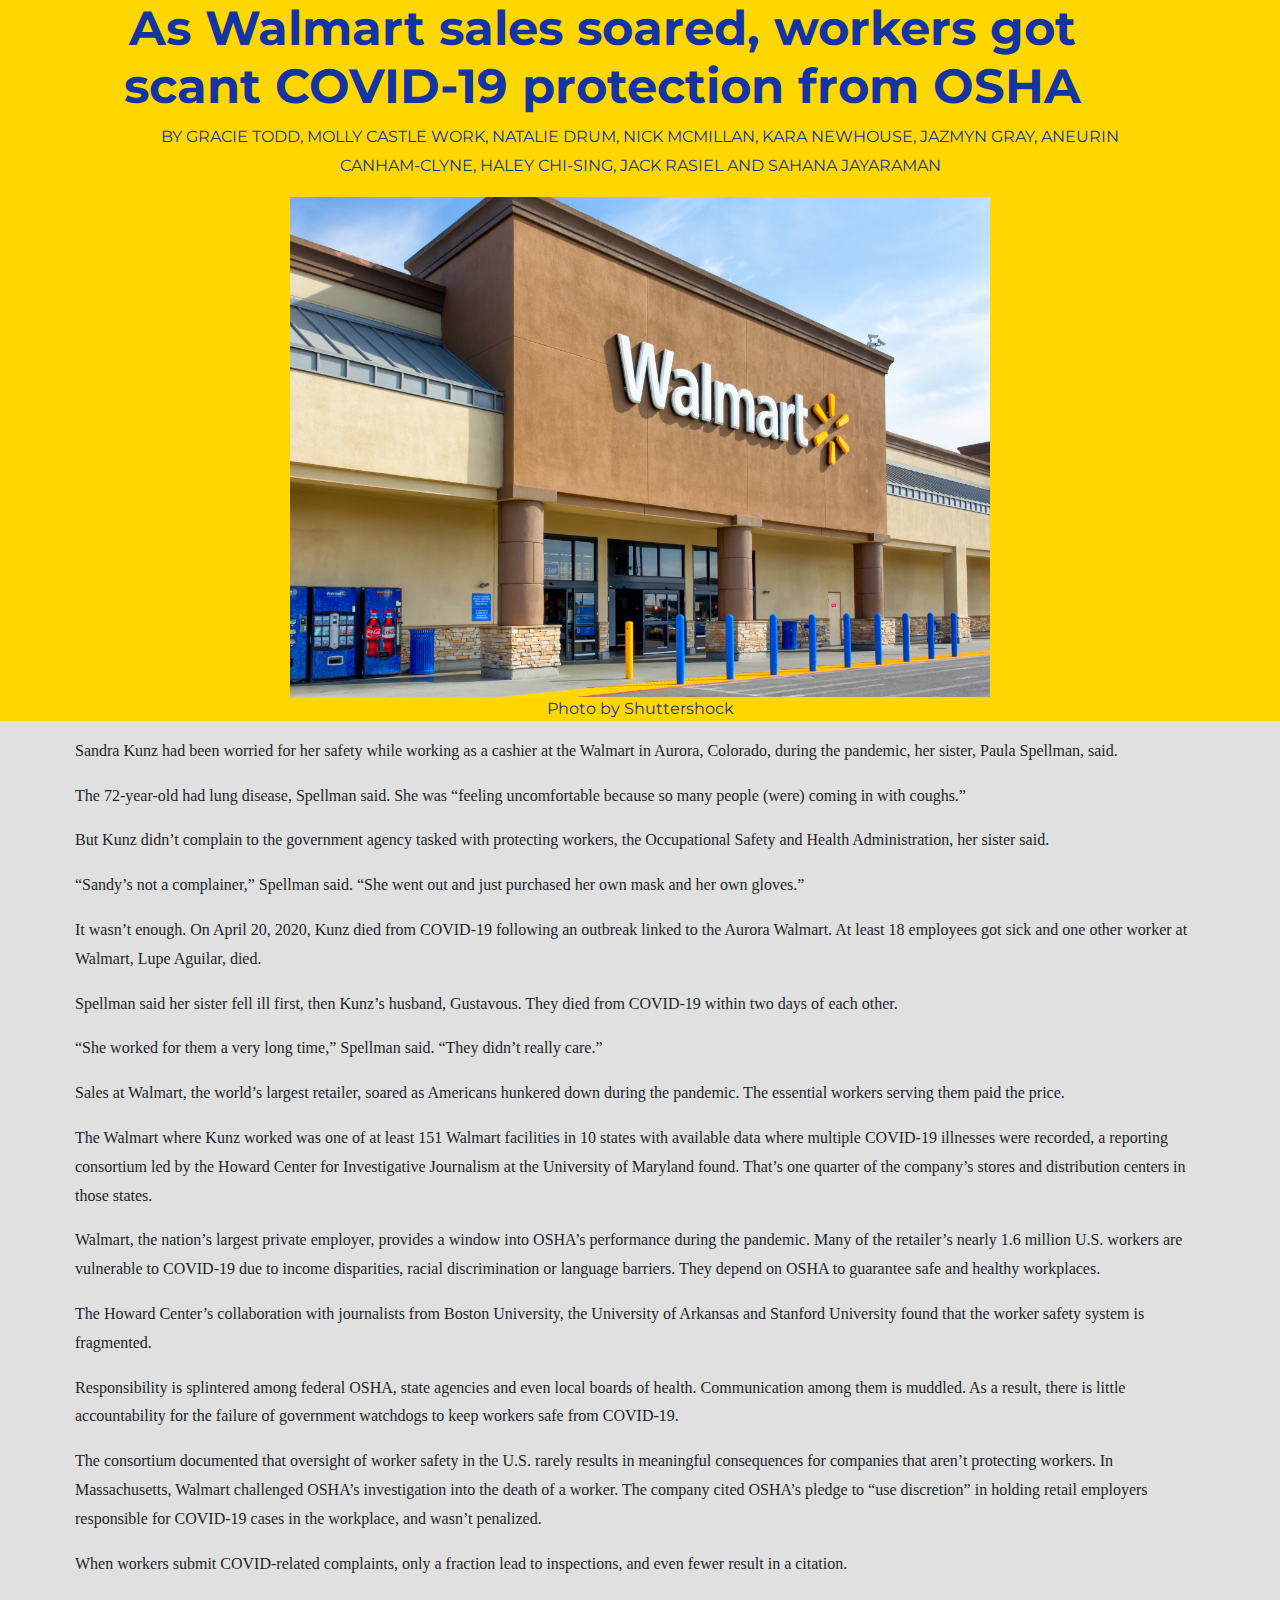
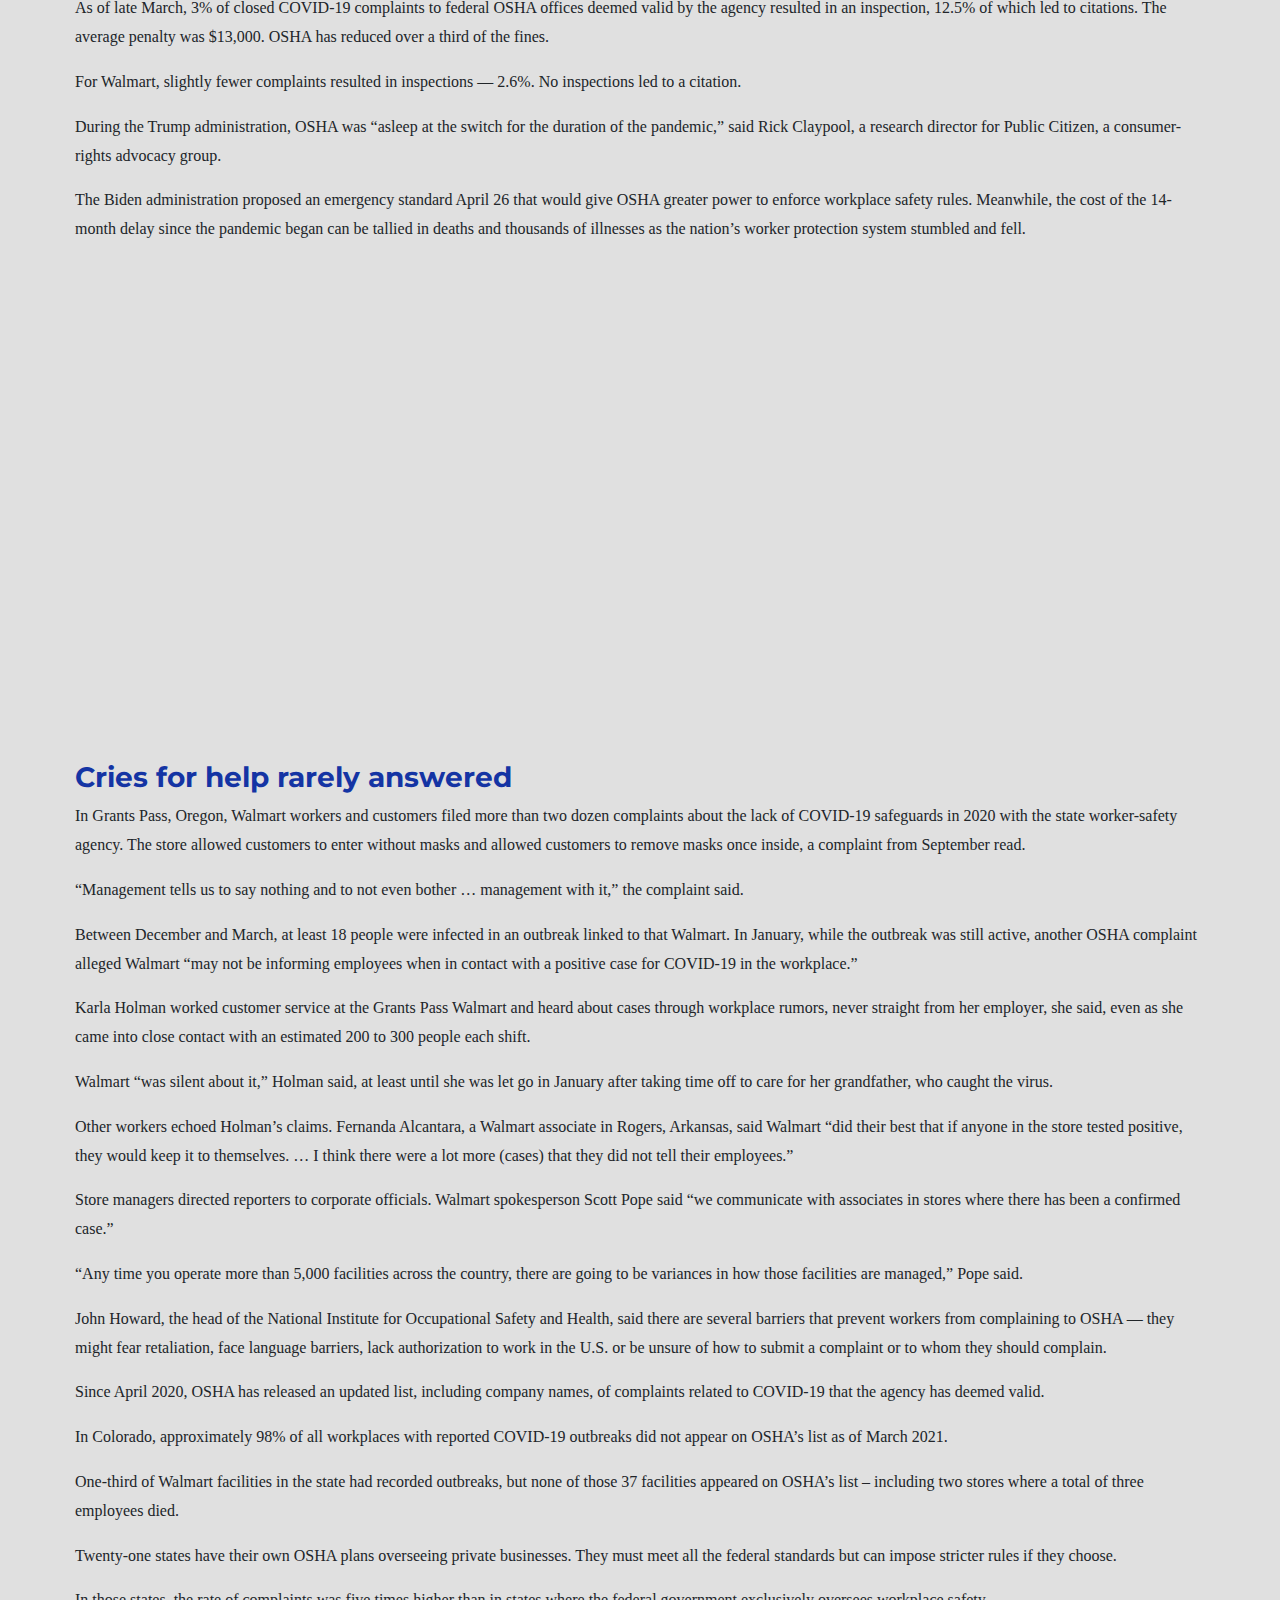
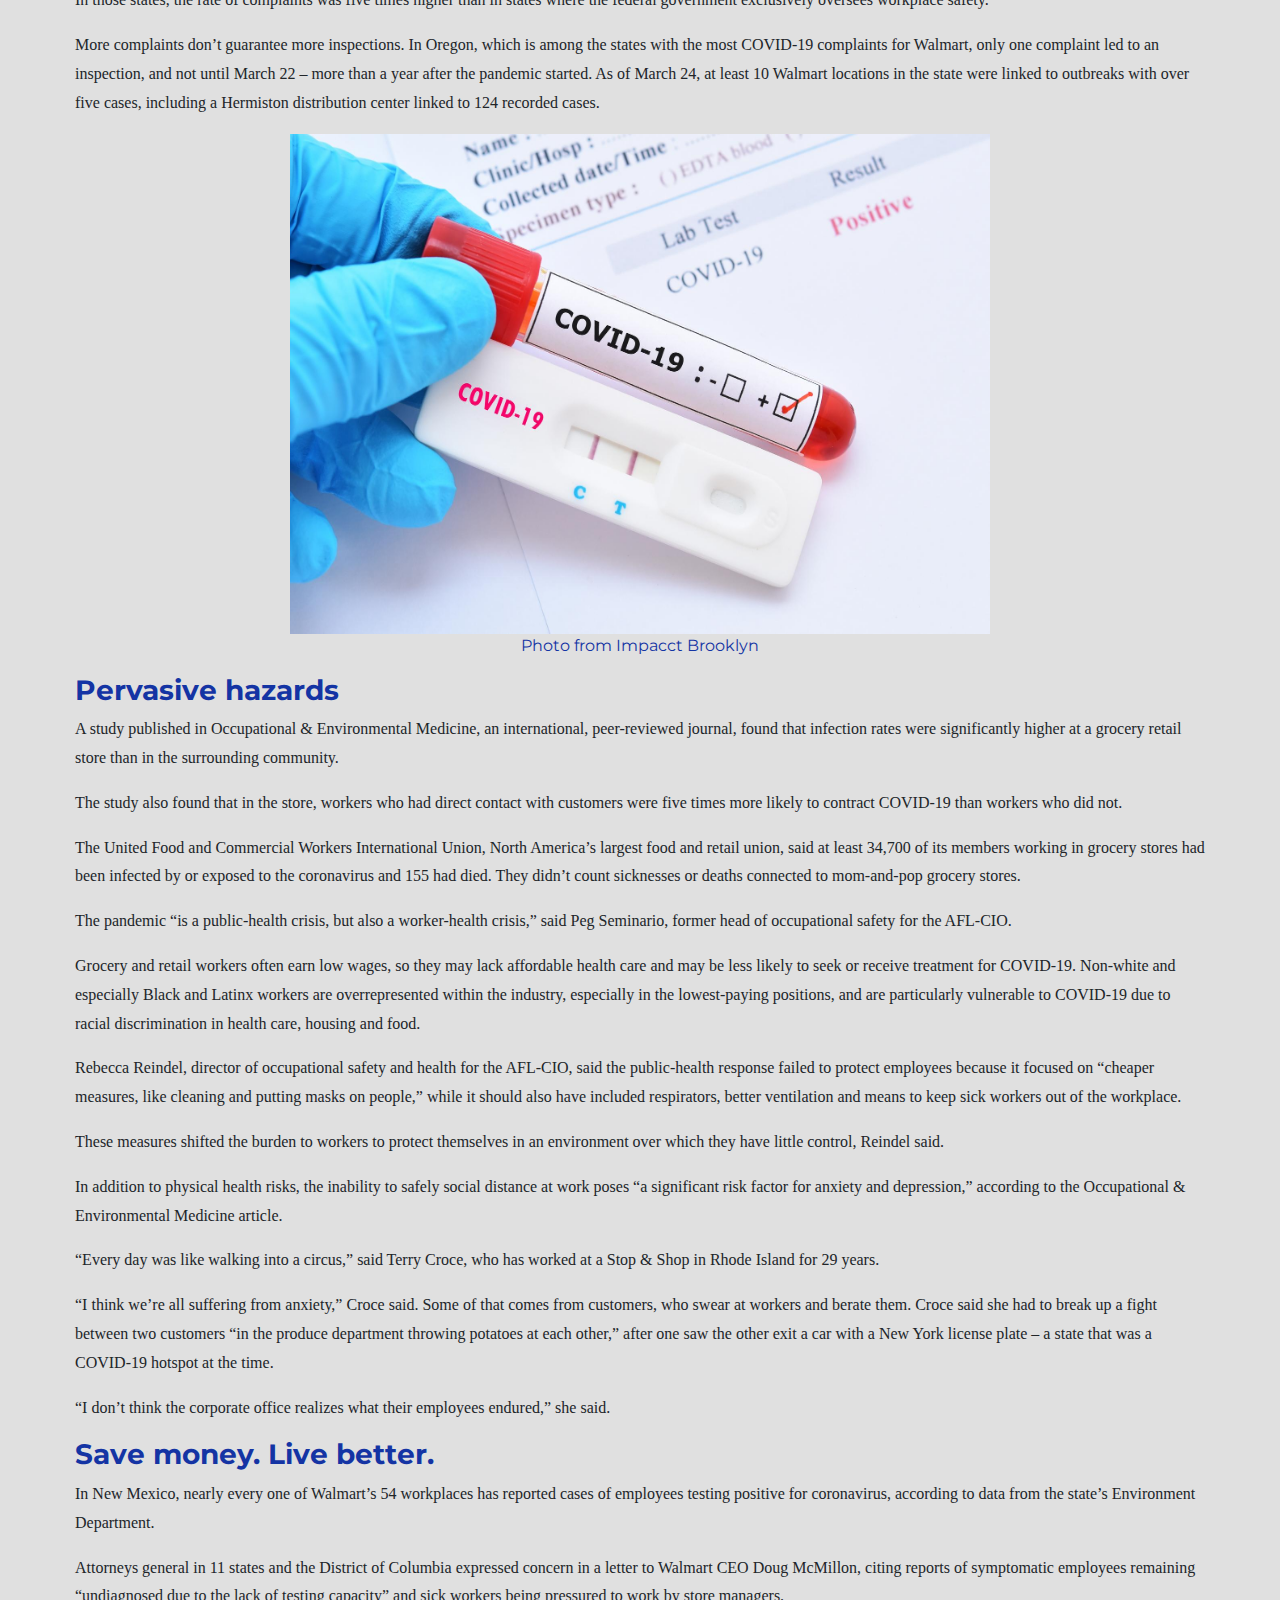
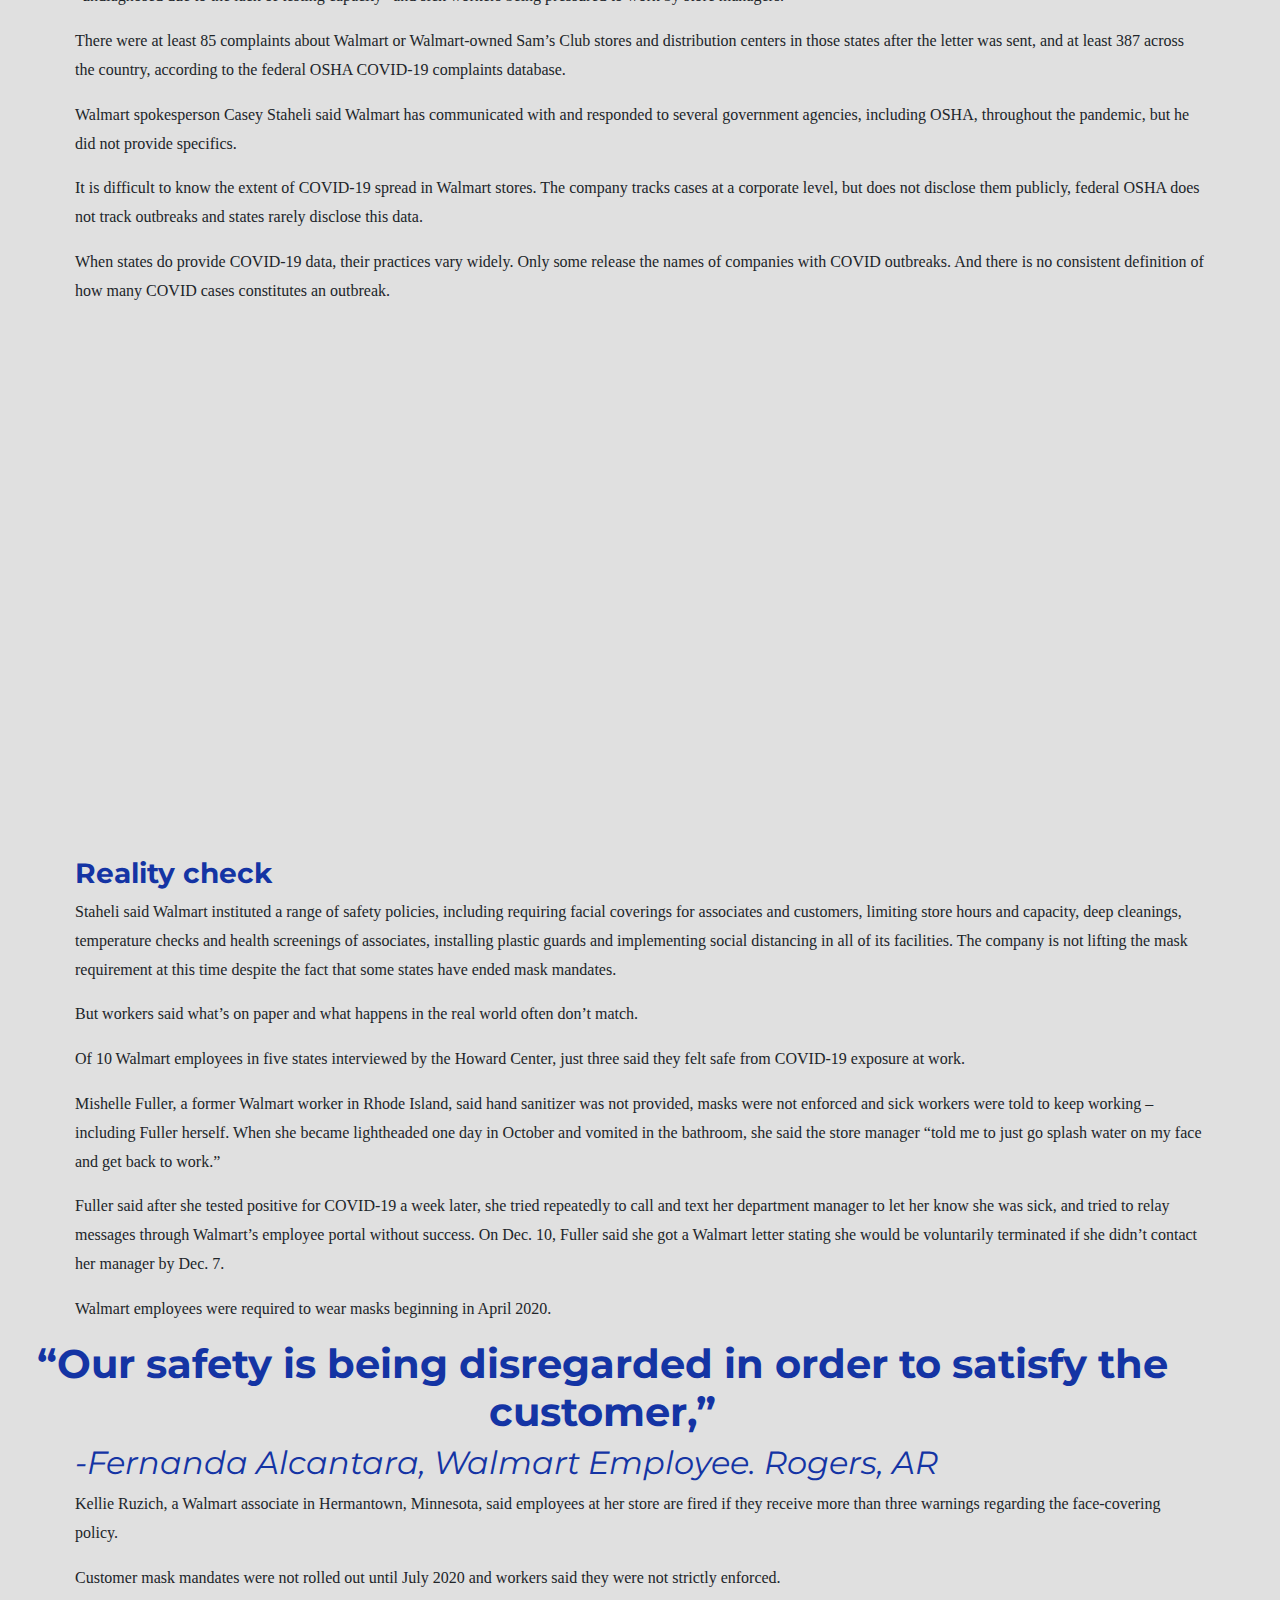
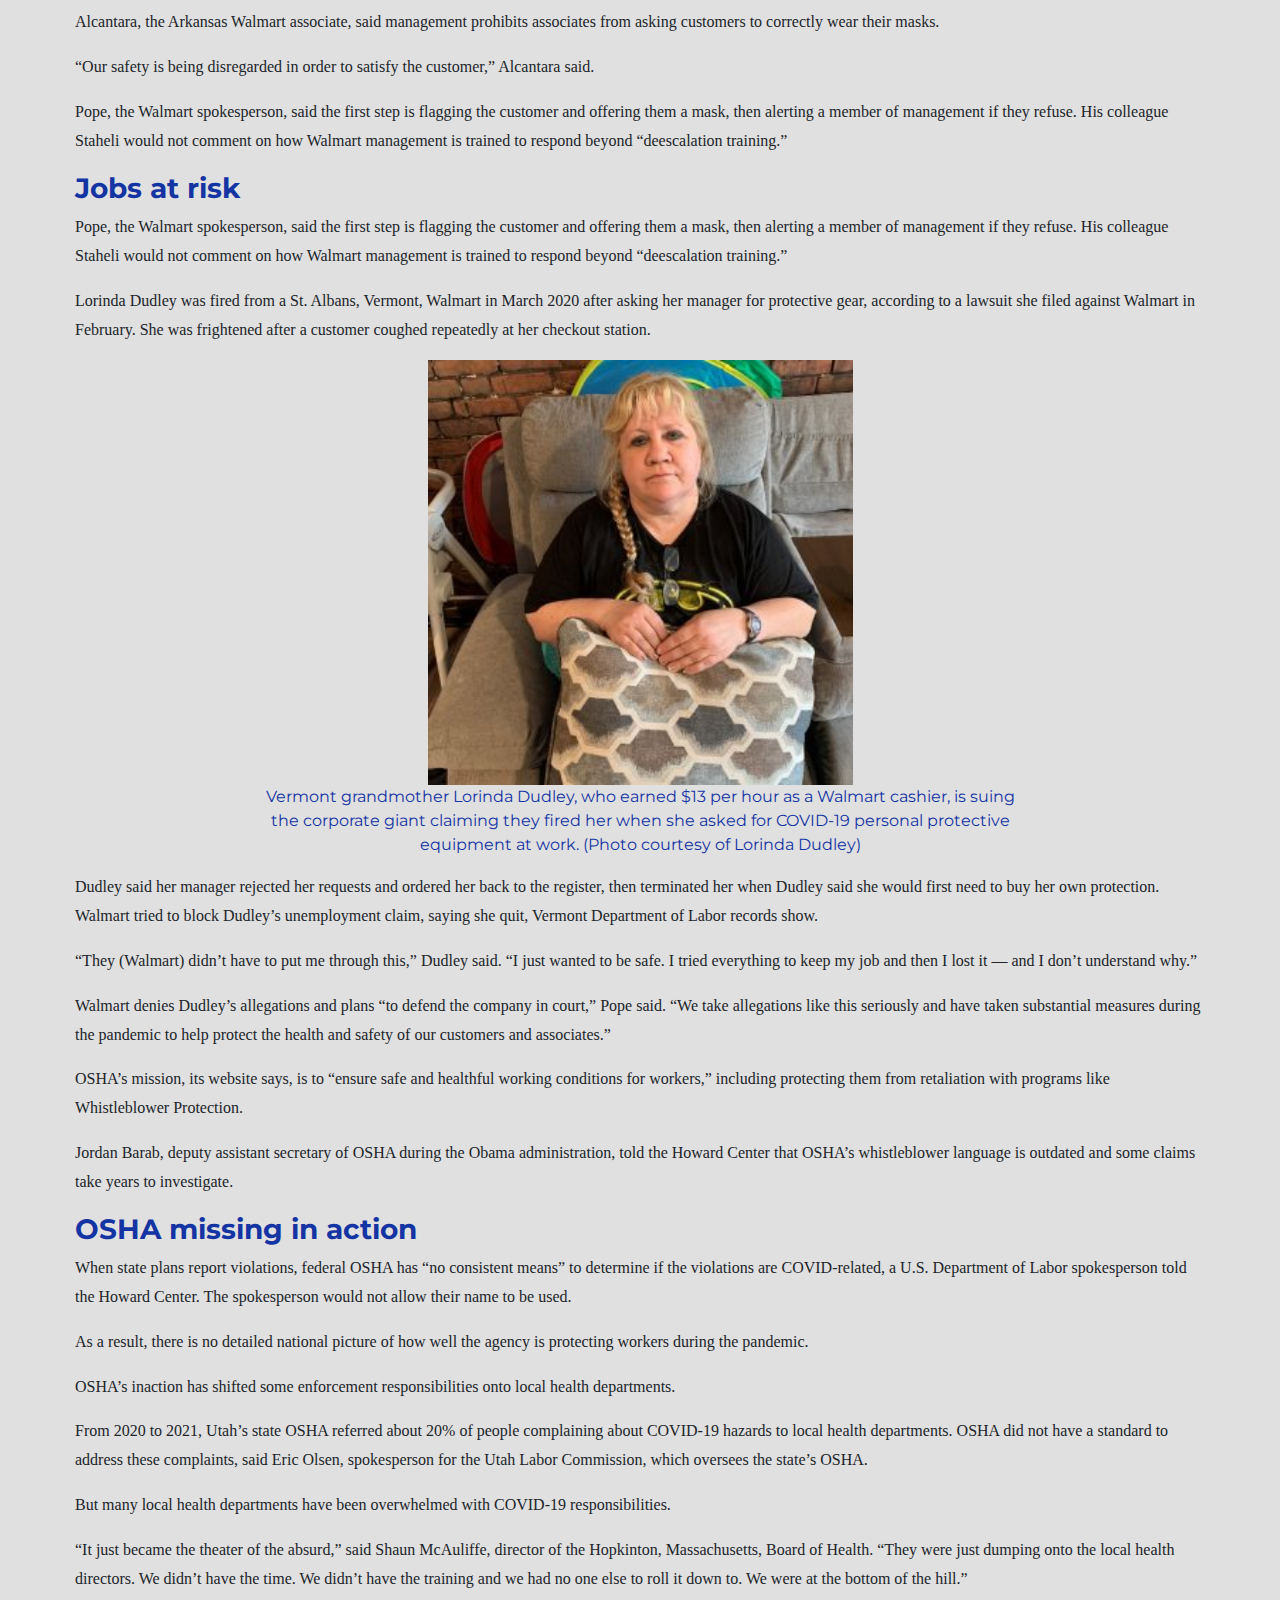
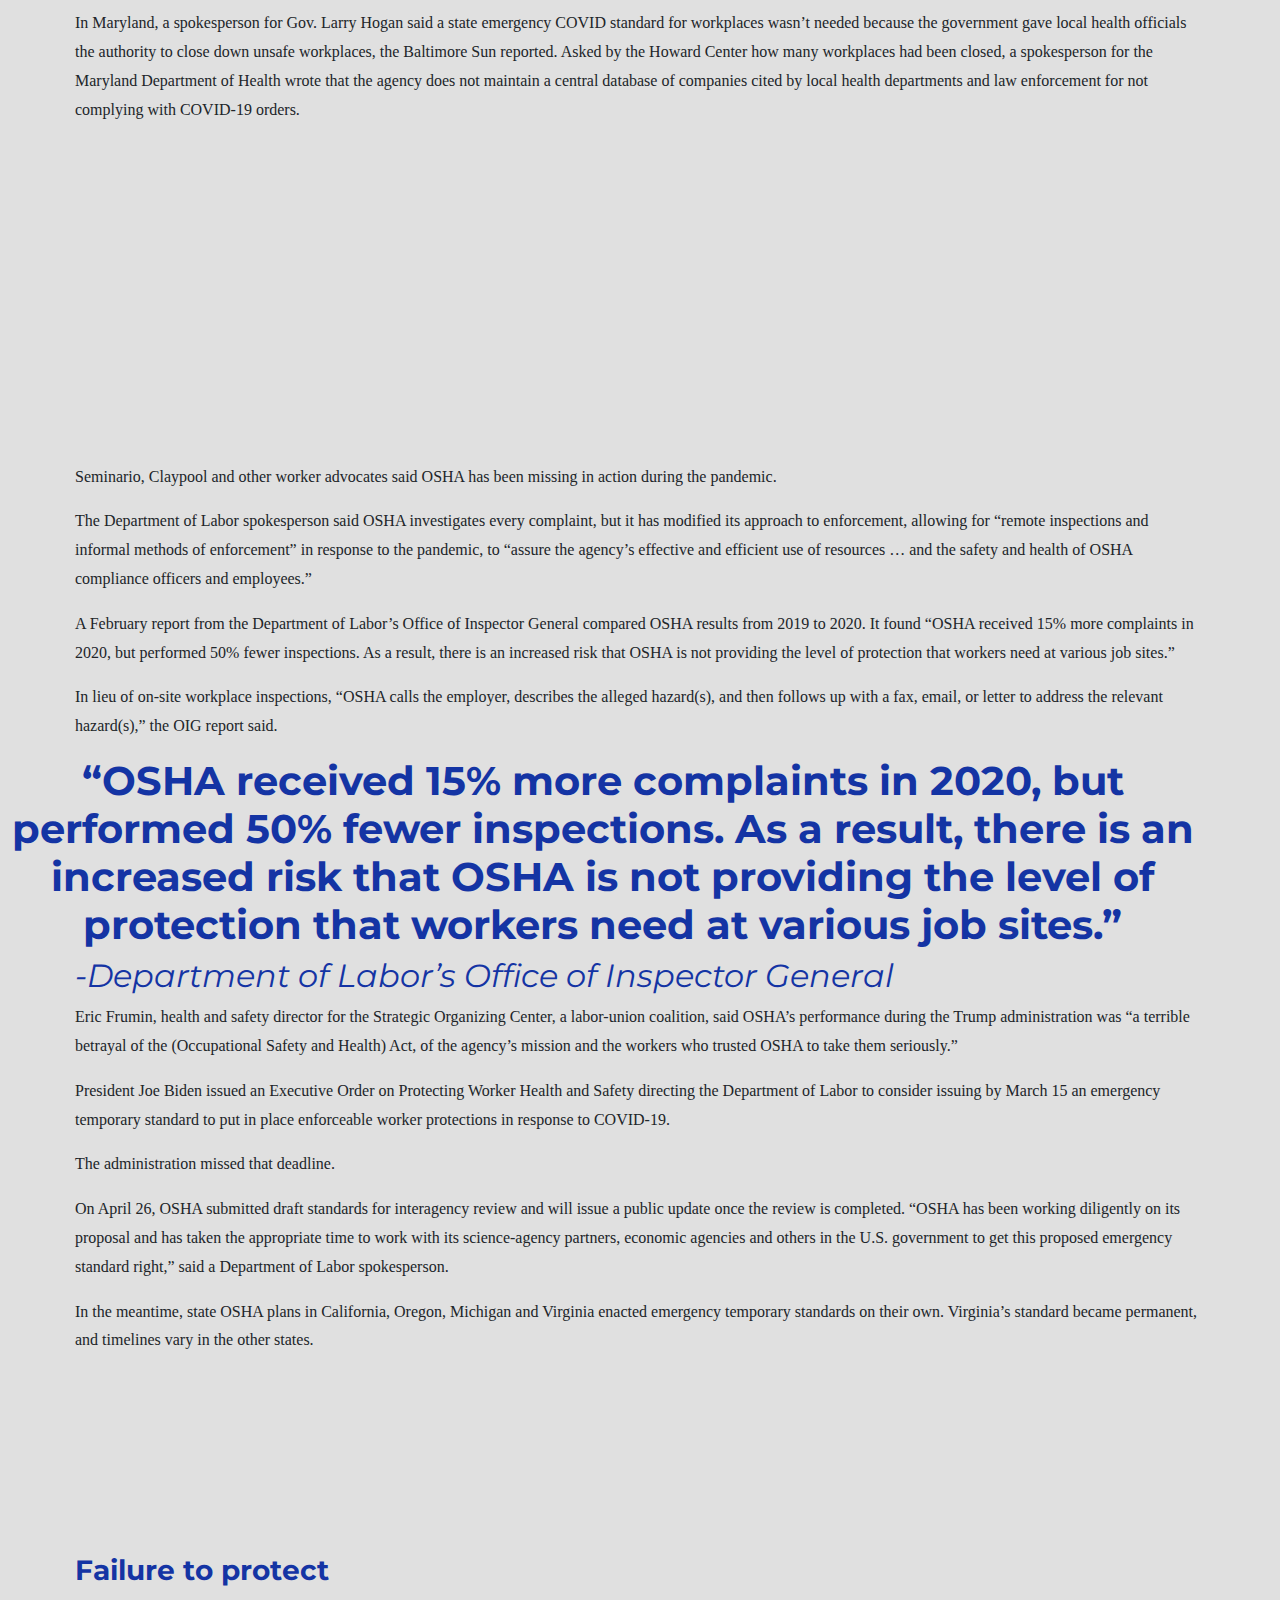
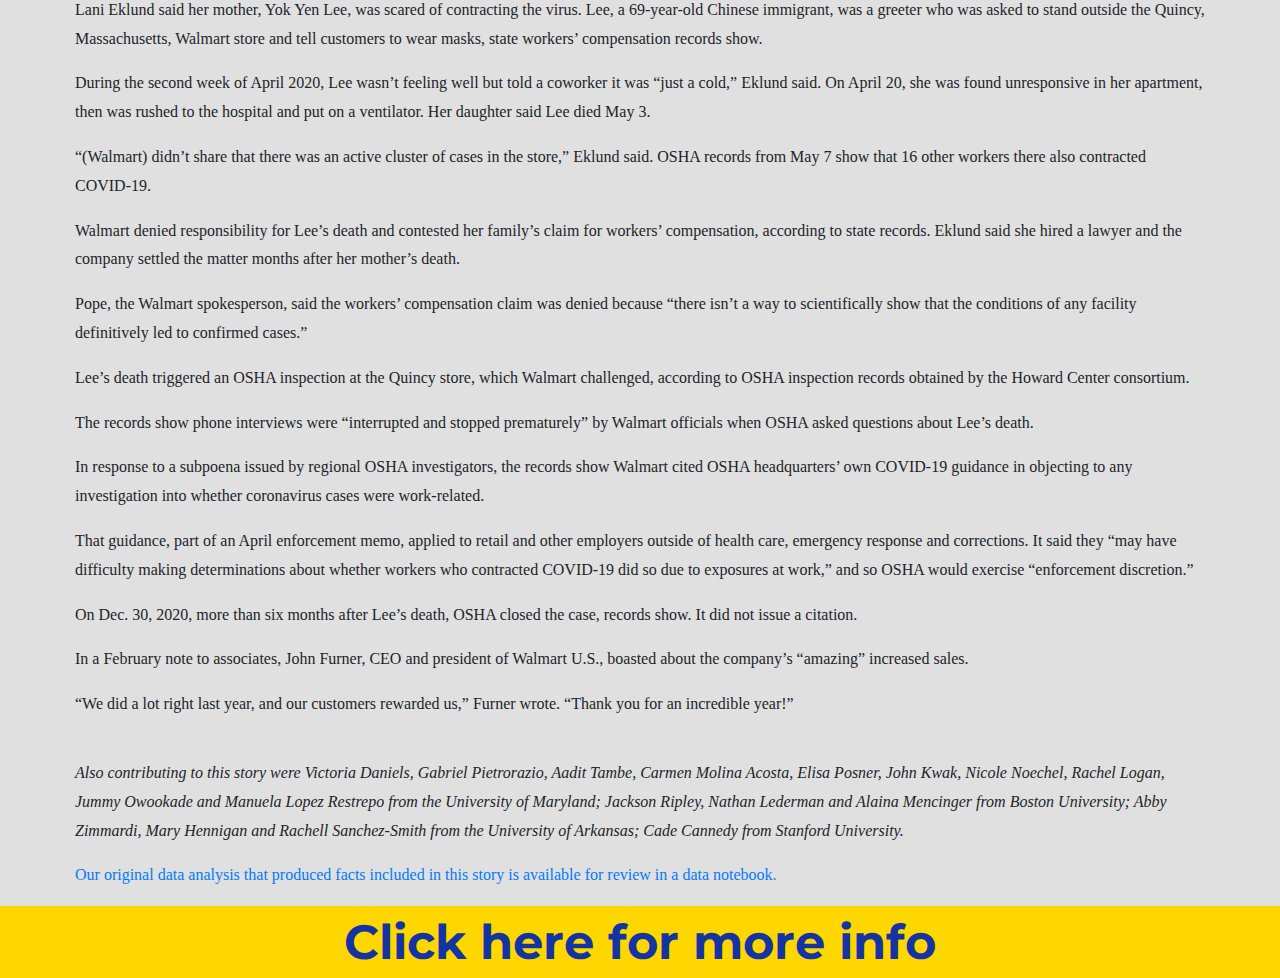
<file: HTMLFramecopy/Index.html>
<!doctype html>

<html lang="en">
<head>
  <meta charset="utf-8">
  <meta name="viewport" content="width=device-width, initial-scale=1, shrink-to-fit=no">

  <title>Walmart OSHA</title>
  <meta name="description" content="Merrill College of Journalism, UMD">
  <meta name="author" content="Ryan Kamber">

  <!-- Bootstrap CSS -->
<link rel="stylesheet" href="https://stackpath.bootstrapcdn.com/bootstrap/4.4.1/css/bootstrap.min.css" integrity="sha384-Vkoo8x4CGsO3+Hhxv8T/Q5PaXtkKtu6ug5TOeNV6gBiFeWPGFN9MuhOf23Q9Ifjh" crossorigin="anonymous">

<!--My local stylesheet!-->
<link rel="stylesheet" type="text/css" href="stylee.css">


<!--Google Font Styles!-->
<link rel="preconnect" href="https://fonts.googleapis.com">
<link rel="preconnect" href="https://fonts.gstatic.com" crossorigin>
<link href="https://fonts.googleapis.com/css2?family=Montserrat:wght@300;400;500;700;800;900&display=swap" rel="stylesheet">

</head>
<body style="background-color:#E0E0E0	">

<header style="background: gold; color: blue">
  <div class="container">
<h1 id="headline">As Walmart sales soared, workers got scant COVID-19 protection from OSHA
</h1>
<p id="byline">By GRACIE TODD, MOLLY CASTLE WORK, NATALIE DRUM, NICK MCMILLAN, KARA NEWHOUSE, JAZMYN GRAY, ANEURIN CANHAM-CLYNE, HALEY CHI-SING, JACK RASIEL AND SAHANA JAYARAMAN</p>

<center><figure><img src="170621-walmart-feature.jpeg" alt="Walmart" style="height: 500px; width: 700px;"><figcaption>Photo by Shuttershock</figcaption></figure></center>
</header>

<p>Sandra Kunz had been worried for her safety while working as a cashier at the Walmart in Aurora, Colorado, during the pandemic, her sister, Paula Spellman, said.
</p>
<p>The 72-year-old had lung disease, Spellman said. She was “feeling uncomfortable because so many people (were) coming in with coughs.”
</p>
<p>But Kunz didn’t complain to the government agency tasked with protecting workers, the Occupational Safety and Health Administration, her sister said.</p>
<p>“Sandy’s not a complainer,” Spellman said. “She went out and just purchased her own mask and her own gloves.”</p>
<p>It wasn’t enough. On April 20, 2020, Kunz died from COVID-19 following an outbreak linked to the Aurora Walmart. At least 18 employees got sick and one other worker at Walmart, Lupe Aguilar, died.</p>
<p>Spellman said her sister fell ill first, then Kunz’s husband, Gustavous. They died from COVID-19 within two days of each other.</p>
<p>“She worked for them a very long time,” Spellman said. “They didn’t really care.”</p>
<p>Sales at Walmart, the world’s largest retailer, soared as Americans hunkered down during the pandemic. The essential workers serving them paid the price.</p>
<p>The Walmart where Kunz worked was one of at least 151 Walmart facilities in 10 states with available data where multiple COVID-19 illnesses were recorded, a reporting consortium led by the Howard Center for Investigative Journalism at the University of Maryland found. That’s one quarter of the company’s stores and distribution centers in those states.</p>
<p>Walmart, the nation’s largest private employer, provides a window into OSHA’s performance during the pandemic. Many of the retailer’s nearly 1.6 million U.S. workers are vulnerable to COVID-19 due to income disparities, racial discrimination or language barriers. They depend on OSHA to guarantee safe and healthy workplaces.</p>
<p>The Howard Center’s collaboration with journalists from Boston University, the University of Arkansas and Stanford University found that the worker safety system is fragmented.</p>
<p>Responsibility is splintered among federal OSHA, state agencies and even local boards of health. Communication among them is muddled. As a result, there is little accountability for the failure of government watchdogs to keep workers safe from COVID-19.</p>
<p>The consortium documented that oversight of worker safety in the U.S. rarely results in meaningful consequences for companies that aren’t protecting workers. In Massachusetts, Walmart challenged OSHA’s investigation into the death of a worker. The company cited OSHA’s pledge to “use discretion” in holding retail employers responsible for COVID-19 cases in the workplace, and wasn’t penalized.</p>
<p>When workers submit COVID-related complaints, only a fraction lead to inspections, and even fewer result in a citation.</p>
<p>As of late March, 3% of closed COVID-19 complaints to federal OSHA offices deemed valid by the agency resulted in an inspection, 12.5% of which led to citations. The average penalty was $13,000. OSHA has reduced over a third of the fines.</p>
<p>For Walmart, slightly fewer complaints resulted in inspections — 2.6%. No inspections led to a citation.</p>
<p>During the Trump administration, OSHA was “asleep at the switch for the duration of the pandemic,” said Rick Claypool, a research director for Public Citizen, a consumer-rights advocacy group.</p>
<p>The Biden administration proposed an emergency standard April 26 that would give OSHA greater power to enforce workplace safety rules. Meanwhile, the cost of the 14-month delay since the pandemic began can be tallied in deaths and thousands of illnesses as the nation’s worker protection system stumbled and fell.</p>
<center><iframe title="Workplace COVID outbreaks in Colorado between April 2020 and March 2021 " aria-label="chart" id="datawrapper-chart-VSNMf" src="https://datawrapper.dwcdn.net/VSNMf/3/" scrolling="yes" frameborder="0" style="border: none; color: #1434A4;" width="600" height="494"></iframe></center>
<h3>Cries for help rarely answered</h3>

<p>In Grants Pass, Oregon, Walmart workers and customers filed more than two dozen complaints about the lack of COVID-19 safeguards in 2020 with the state worker-safety agency. The store allowed customers to enter without masks and allowed customers to remove masks once inside, a complaint from September read.</p>
<p>“Management tells us to say nothing and to not even bother … management with it,” the complaint said.</p>
<p>Between December and March, at least 18 people were infected in an outbreak linked to that Walmart. In January, while the outbreak was still active, another OSHA complaint alleged Walmart “may not be informing employees when in contact with a positive case for COVID-19 in the workplace.”</p>
<p>Karla Holman worked customer service at the Grants Pass Walmart and heard about cases through workplace rumors, never straight from her employer, she said, even as she came into close contact with an estimated 200 to 300 people each shift.</p>
<p>Walmart “was silent about it,” Holman said, at least until she was let go in January after taking time off to care for her grandfather, who caught the virus.</p>
<p>Other workers echoed Holman’s claims. Fernanda Alcantara, a Walmart associate in Rogers, Arkansas, said Walmart “did their best that if anyone in the store tested positive, they would keep it to themselves. … I think there were a lot more (cases) that they did not tell their employees.”</p>
<p>Store managers directed reporters to corporate officials. Walmart spokesperson Scott Pope said “we communicate with associates in stores where there has been a confirmed case.”</p>
<p>“Any time you operate more than 5,000 facilities across the country, there are going to be variances in how those facilities are managed,” Pope said.</p>
<p>John Howard, the head of the National Institute for Occupational Safety and Health, said there are several barriers that prevent workers from complaining to OSHA — they might fear retaliation, face language barriers, lack authorization to work in the U.S. or be unsure of how to submit a complaint or to whom they should complain.</p>
<p>Since April 2020, OSHA has released an updated list, including company names, of complaints related to COVID-19 that the agency has deemed valid.</p>
<p>In Colorado, approximately 98% of all workplaces with reported COVID-19 outbreaks did not appear on OSHA’s list as of March 2021.</p>
<p>One-third of Walmart facilities in the state had recorded outbreaks, but none of those 37 facilities appeared on OSHA’s list – including two stores where a total of three employees died.</p>
<p>Twenty-one states have their own OSHA plans overseeing private businesses. They must meet all the federal standards but can impose stricter rules if they choose.</p>
<p>In those states, the rate of complaints was five times higher than in states where the federal government exclusively oversees workplace safety.</p>
<p>More complaints don’t guarantee more inspections. In Oregon, which is among the states with the most COVID-19 complaints for Walmart, only one complaint led to an inspection, and not until March 22 – more than a year after the pandemic started. As of March 24, at least 10 Walmart locations in the state were linked to outbreaks with over five cases, including a Hermiston distribution center linked to 124 recorded cases.</p>
<center><figure><img src="covidtest.jpeg" alt="COVID Test" style="height: 500px; width: 700px;"><figcaption>Photo from Impacct Brooklyn</figcaption></figure></center>

<h3>Pervasive hazards</h3>

<p>A study published in Occupational & Environmental Medicine, an international, peer-reviewed journal, found that infection rates were significantly higher at a grocery retail store than in the surrounding community.</p>
<p>The study also found that in the store, workers who had direct contact with customers were five times more likely to contract COVID-19 than workers who did not.</p>
<p>The United Food and Commercial Workers International Union, North America’s largest food and retail union, said at least 34,700 of its members working in grocery stores had been infected by or exposed to the coronavirus and 155 had died. They didn’t count sicknesses or deaths connected to mom-and-pop grocery stores.</p>
<p>The pandemic “is a public-health crisis, but also a worker-health crisis,” said Peg Seminario, former head of occupational safety for the AFL-CIO.</p>
<p>Grocery and retail workers often earn low wages, so they may lack affordable health care and may be less likely to seek or receive treatment for COVID-19. Non-white and especially Black and Latinx workers are overrepresented within the industry, especially in the lowest-paying positions, and are particularly vulnerable to COVID-19 due to racial discrimination in health care, housing and food.</p>
<p>Rebecca Reindel, director of occupational safety and health for the AFL-CIO, said the public-health response failed to protect employees because it focused on “cheaper measures, like cleaning and putting masks on people,” while it should also have included respirators, better ventilation and means to keep sick workers out of the workplace.</p>
<p>These measures shifted the burden to workers to protect themselves in an environment over which they have little control, Reindel said.</p>
<p>In addition to physical health risks, the inability to safely social distance at work poses “a significant risk factor for anxiety and depression,” according to the Occupational & Environmental Medicine article.</p>
<p>“Every day was like walking into a circus,” said Terry Croce, who has worked at a Stop & Shop in Rhode Island for 29 years.</p>
<p>“I think we’re all suffering from anxiety,” Croce said. Some of that comes from customers, who swear at workers and berate them. Croce said she had to break up a fight between two customers “in the produce department throwing potatoes at each other,” after one saw the other exit a car with a New York license plate – a state that was a COVID-19 hotspot at the time.</p>
<p>“I don’t think the corporate office realizes what their employees endured,” she said.</p>

<h3>Save money. Live better.</h3>

<p>In New Mexico, nearly every one of Walmart’s 54 workplaces has reported cases of employees testing positive for coronavirus, according to data from the state’s Environment Department.</p>
<p>Attorneys general in 11 states and the District of Columbia expressed concern in a letter to Walmart CEO Doug McMillon, citing reports of symptomatic employees remaining “undiagnosed due to the lack of testing capacity” and sick workers being pressured to work by store managers.</p>
<p>There were at least 85 complaints about Walmart or Walmart-owned Sam’s Club stores and distribution centers in those states after the letter was sent, and at least 387 across the country, according to the federal OSHA COVID-19 complaints database.</p>
<p>Walmart spokesperson Casey Staheli said Walmart has communicated with and responded to several government agencies, including OSHA, throughout the pandemic, but he did not provide specifics.</p>
<p>It is difficult to know the extent of COVID-19 spread in Walmart stores. The company tracks cases at a corporate level, but does not disclose them publicly, federal OSHA does not track outbreaks and states rarely disclose this data.</p>
<p>When states do provide COVID-19 data, their practices vary widely. Only some release the names of companies with COVID outbreaks. And there is no consistent definition of how many COVID cases constitutes an outbreak.</p>
<center><iframe title="Top Ten States by Number of Walmarts" aria-label="Map" id="datawrapper-chart-hI6Mv" src="https://datawrapper.dwcdn.net/hI6Mv/2/" scrolling="no" frameborder="0" style="border: none;" width="600" height="528"></iframe></center>
<h3>Reality check</h3>

<p>Staheli said Walmart instituted a range of safety policies, including requiring facial coverings for associates and customers, limiting store hours and capacity, deep cleanings, temperature checks and health screenings of associates, installing plastic guards and implementing social distancing in all of its facilities. The company is not lifting the mask requirement at this time despite the fact that some states have ended mask mandates.</p>
<p>But workers said what’s on paper and what happens in the real world often don’t match.</p>
<p>Of 10 Walmart employees in five states interviewed by the Howard Center, just three said they felt safe from COVID-19 exposure at work.</p>
<p>Mishelle Fuller, a former Walmart worker in Rhode Island, said hand sanitizer was not provided, masks were not enforced and sick workers were told to keep working – including Fuller herself. When she became lightheaded one day in October and vomited in the bathroom, she said the store manager “told me to just go splash water on my face and get back to work.”</p>
<p>Fuller said after she tested positive for COVID-19 a week later, she tried repeatedly to call and text her department manager to let her know she was sick, and tried to relay messages through Walmart’s employee portal without success. On Dec. 10, Fuller said she got a Walmart letter stating she would be voluntarily terminated if she didn’t contact her manager by Dec. 7.</p>
<p>Walmart employees were required to wear masks beginning in April 2020.</p>
<center><h1 style="font-weight: 700; color: #1434A4;">“Our safety is being disregarded in order to satisfy the customer,”</h1></center>
<h2><em>-Fernanda Alcantara, Walmart Employee. Rogers, AR</em></h2>
<p>Kellie Ruzich, a Walmart associate in Hermantown, Minnesota, said employees at her store are fired if they receive more than three warnings regarding the face-covering policy.</p>
<p>Customer mask mandates were not rolled out until July 2020 and workers said they were not strictly enforced.</p>
<p>Alcantara, the Arkansas Walmart associate, said management prohibits associates from asking customers to correctly wear their masks.</p>
<p>“Our safety is being disregarded in order to satisfy the customer,” Alcantara said.</p>
<p>Pope, the Walmart spokesperson, said the first step is flagging the customer and offering them a mask, then alerting a member of management if they refuse. His colleague Staheli would not comment on how Walmart management is trained to respond beyond “deescalation training.”</p>
<h3>Jobs at risk</h3>

<p>Pope, the Walmart spokesperson, said the first step is flagging the customer and offering them a mask, then alerting a member of management if they refuse. His colleague Staheli would not comment on how Walmart management is trained to respond beyond “deescalation training.”</p>
<p>Lorinda Dudley was fired from a St. Albans, Vermont, Walmart in March 2020 after asking her manager for protective gear, according to a lawsuit she filed against Walmart in February. She was frightened after a customer coughed repeatedly at her checkout station.</p>
<center><figure><img src="Lorinda-Dudley-Photo-2-300x300.jpeg" alt="Lorinda Dudley" style="height: 425px; width: 425px;"><figcaption>Vermont grandmother Lorinda Dudley, who earned $13 per hour as a Walmart cashier, is suing the corporate giant claiming they fired her when she asked for COVID-19 personal protective equipment at work. (Photo courtesy of Lorinda Dudley)</figcaption></figure></center>
<p>Dudley said her manager rejected her requests and ordered her back to the register, then terminated her when Dudley said she would first need to buy her own protection. Walmart tried to block Dudley’s unemployment claim, saying she quit, Vermont Department of Labor records show.</p>
<p>“They (Walmart) didn’t have to put me through this,” Dudley said. “I just wanted to be safe. I tried everything to keep my job and then I lost it — and I don’t understand why.”</p>
<p>Walmart denies Dudley’s allegations and plans “to defend the company in court,” Pope said. “We take allegations like this seriously and have taken substantial measures during the pandemic to help protect the health and safety of our customers and associates.”</p>
<p>OSHA’s mission, its website says, is to “ensure safe and healthful working conditions for workers,” including protecting them from retaliation with programs like Whistleblower Protection.</p>
<p>Jordan Barab, deputy assistant secretary of OSHA during the Obama administration, told the Howard Center that OSHA’s whistleblower language is outdated and some claims take years to investigate.</p>

<h3>OSHA missing in action</h3>

<p>When state plans report violations, federal OSHA has “no consistent means” to determine if the violations are COVID-related, a U.S. Department of Labor spokesperson told the Howard Center. The spokesperson would not allow their name to be used.</p>
<p>As a result, there is no detailed national picture of how well the agency is protecting workers during the pandemic.</p>
<p>OSHA’s inaction has shifted some enforcement responsibilities onto local health departments.</p>
<p>From 2020 to 2021, Utah’s state OSHA referred about 20% of people complaining about COVID-19 hazards to local health departments. OSHA did not have a standard to address these complaints, said Eric Olsen, spokesperson for the Utah Labor Commission, which oversees the state’s OSHA.</p>
<p>But many local health departments have been overwhelmed with COVID-19 responsibilities.</p>
<p>“It just became the theater of the absurd,” said Shaun McAuliffe, director of the Hopkinton, Massachusetts, Board of Health. “They were just dumping onto the local health directors. We didn’t have the time. We didn’t have the training and we had no one else to roll it down to. We were at the bottom of the hill.”</p>
<p>In Maryland, a spokesperson for Gov. Larry Hogan said a state emergency COVID standard for workplaces wasn’t needed because the government gave local health officials the authority to close down unsafe workplaces, the Baltimore Sun reported. Asked by the Howard Center how many workplaces had been closed, a spokesperson for the Maryland Department of Health wrote that the agency does not maintain a central database of companies cited by local health departments and law enforcement for not complying with COVID-19 orders.</p>
<center><iframe width="560" height="315" src="https://www.youtube.com/embed/HUzIJZN_118" title="YouTube video player" frameborder="0" allow="accelerometer; autoplay; clipboard-write; encrypted-media; gyroscope; picture-in-picture" allowfullscreen></iframe></center>
<p>Seminario, Claypool and other worker advocates said OSHA has been missing in action during the pandemic.</p>
<p>The Department of Labor spokesperson said OSHA investigates every complaint, but it has modified its approach to enforcement, allowing for “remote inspections and informal methods of enforcement” in response to the pandemic, to “assure the agency’s effective and efficient use of resources … and the safety and health of OSHA compliance officers and employees.”</p>
<p>A February report from the Department of Labor’s Office of Inspector General compared OSHA results from 2019 to 2020. It found “OSHA received 15% more complaints in 2020, but performed 50% fewer inspections. As a result, there is an increased risk that OSHA is not providing the level of protection that workers need at various job sites.”</p>
<p>In lieu of on-site workplace inspections, “OSHA calls the employer, describes the alleged hazard(s), and then follows up with a fax, email, or letter to address the relevant hazard(s),” the OIG report said.</p>
<center><h1 style="font-weight: 700; color: #1434A4;">“OSHA received 15% more complaints in 2020, but performed 50% fewer inspections. As a result, there is an increased risk that OSHA is not providing the level of protection that workers need at various job sites.”<style="font-weight: normal;align: right;">
</h1></center>
<em><h2>-Department of Labor’s Office of Inspector General</h2></em>

<p>Eric Frumin, health and safety director for the Strategic Organizing Center, a labor-union coalition, said OSHA’s performance during the Trump administration was “a terrible betrayal of the (Occupational Safety and Health) Act, of the agency’s mission and the workers who trusted OSHA to take them seriously.”</p>
<p>President Joe Biden issued an Executive Order on Protecting Worker Health and Safety directing the Department of Labor to consider issuing by March 15 an emergency temporary standard to put in place enforceable worker protections in response to COVID-19.</p>
<p>The administration missed that deadline.</p>
<p>On April 26, OSHA submitted draft standards for interagency review and will issue a public update once the review is completed. “OSHA has been working diligently on its proposal and has taken the appropriate time to work with its science-agency partners, economic agencies and others in the U.S. government to get this proposed emergency standard right,” said a Department of Labor spokesperson.</p>
<p>In the meantime, state OSHA plans in California, Oregon, Michigan and Virginia enacted emergency temporary standards on their own. Virginia’s standard became permanent, and timelines vary in the other states.</p>

<center><iframe title="Occupational Safety and Health Administration action in 2020 " aria-label="Bar Chart" id="datawrapper-chart-dXvHa" src="https://datawrapper.dwcdn.net/dXvHa/4/" scrolling="yes" frameborder="0" style="border: none;" width="700" height="176"></iframe></center>
<h3>Failure to protect</h3>

<p>Lani Eklund said her mother, Yok Yen Lee, was scared of contracting the virus. Lee, a 69-year-old Chinese immigrant, was a greeter who was asked to stand outside the Quincy, Massachusetts, Walmart store and tell customers to wear masks, state workers’ compensation records show.</p>
<p>During the second week of April 2020, Lee wasn’t feeling well but told a coworker it was “just a cold,” Eklund said. On April 20, she was found unresponsive in her apartment, then was rushed to the hospital and put on a ventilator. Her daughter said Lee died May 3.</p>
<p>“(Walmart) didn’t share that there was an active cluster of cases in the store,” Eklund said. OSHA records from May 7 show that 16 other workers there also contracted COVID-19.</p>
<p>Walmart denied responsibility for Lee’s death and contested her family’s claim for workers’ compensation, according to state records. Eklund said she hired a lawyer and the company settled the matter months after her mother’s death.</p>
<p>Pope, the Walmart spokesperson, said the workers’ compensation claim was denied because “there isn’t a way to scientifically show that the conditions of any facility definitively led to confirmed cases.”</p>
<p>Lee’s death triggered an OSHA inspection at the Quincy store, which Walmart challenged, according to OSHA inspection records obtained by the Howard Center consortium.</p>
<p>The records show phone interviews were “interrupted and stopped prematurely” by Walmart officials when OSHA asked questions about Lee’s death.</p>
<p>In response to a subpoena issued by regional OSHA investigators, the records show Walmart cited OSHA headquarters’ own COVID-19 guidance in objecting to any investigation into whether coronavirus cases were work-related.</p>
<p>That guidance, part of an April enforcement memo, applied to retail and other employers outside of health care, emergency response and corrections. It said they “may have difficulty making determinations about whether workers who contracted COVID-19 did so due to exposures at work,” and so OSHA would exercise “enforcement discretion.”</p>
<p>On Dec. 30, 2020, more than six months after Lee’s death, OSHA closed the case, records show. It did not issue a citation.</p>
<p>In a February note to associates, John Furner, CEO and president of Walmart U.S., boasted about the company’s “amazing” increased sales.</p>
<p>“We did a lot right last year, and our customers rewarded us,” Furner wrote. “Thank you for an incredible year!”</p>
<br>
<p><em>Also contributing to this story were Victoria Daniels, Gabriel Pietrorazio, Aadit Tambe, Carmen Molina Acosta, Elisa Posner, John Kwak, Nicole Noechel, Rachel Logan, Jummy Owookade and Manuela Lopez Restrepo from the University of Maryland; Jackson Ripley, Nathan Lederman and Alaina Mencinger from Boston University; Abby Zimmardi, Mary Hennigan and Rachell Sanchez-Smith from the University of Arkansas; Cade Cannedy from Stanford University.
</em></p>
<p><a href="https://howard-center-investigations.github.io/essential_and_exposed/osha_walmart/index.html">Our original data analysis that produced facts included in this story is available for review in a data notebook.</a></p>



  </div>


  <!-- JS call-inss -->
  <script src="https://code.jquery.com/jquery-3.4.1.slim.min.js" integrity="sha384-J6qa4849blE2+poT4WnyKhv5vZF5SrPo0iEjwBvKU7imGFAV0wwj1yYfoRSJoZ+n" crossorigin="anonymous"></script>
  <script src="https://cdn.jsdelivr.net/npm/popper.js@1.16.0/dist/umd/popper.min.js" integrity="sha384-Q6E9RHvbIyZFJoft+2mJbHaEWldlvI9IOYy5n3zV9zzTtmI3UksdQRVvoxMfooAo" crossorigin="anonymous"></script>
  <script src="https://stackpath.bootstrapcdn.com/bootstrap/4.4.1/js/bootstrap.min.js" integrity="sha384-wfSDF2E50Y2D1uUdj0O3uMBJnjuUD4Ih7YwaYd1iqfktj0Uod8GCExl3Og8ifwB6" crossorigin="anonymous"></script>

  <footer style="background-color: gold;">
  <a href="https://www.osha.gov/laws-regs" style="color: #1434A4; font-family: 'Montserrat', sans-serif;
font-weight: 700; font-size: 3em;">Click here for more info</a>
</footer>

</body>


</html>
</file>
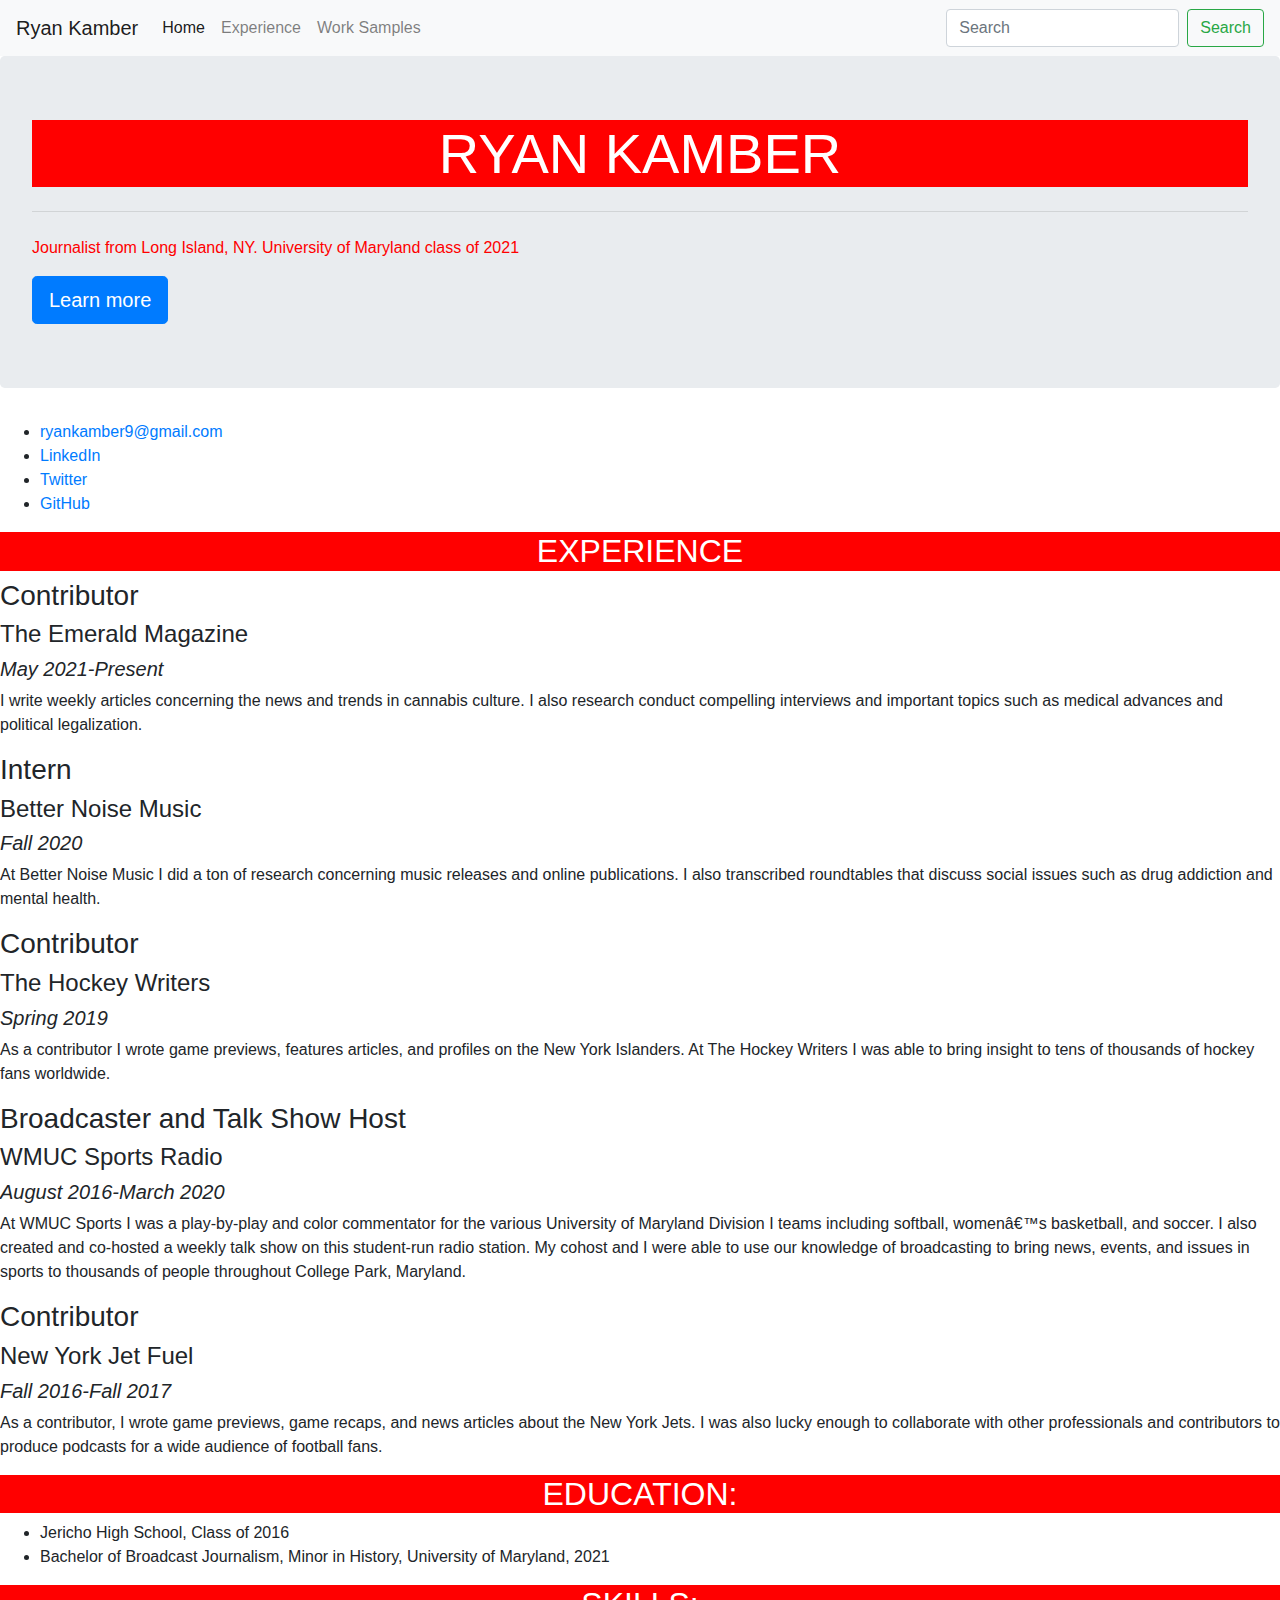
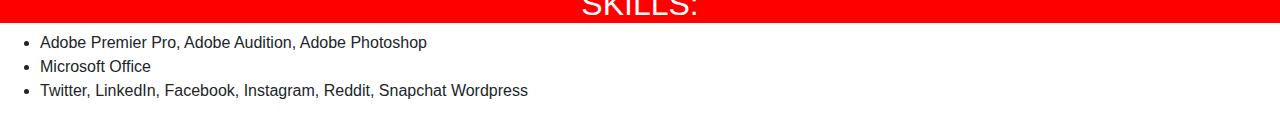
<file: Resume/index.html>
<!DOCTYPE html>
<HTML>
<head>
  <link href="style.css" rel="stylesheet">
<title>Kamber Resume</title>
</head>
<body>
  <nav class="navbar navbar-expand-lg navbar-light bg-light">

  <a class="navbar-brand" href="#">Ryan Kamber</a>

  <button class="navbar-toggler" type="button" data-toggle="collapse" data-target="#navbarSupportedContent" aria-controls="navbarSupportedContent" aria-expanded="false" aria-label="Toggle navigation">

    <span class="navbar-toggler-icon"></span>

  </button>


  <div class="collapse navbar-collapse" id="navbarSupportedContent">

    <ul class="navbar-nav mr-auto">

      <li class="nav-item active">

        <a class="nav-link" href="#">Home <span class="sr-only">(current)</span></a>

      </li>

      <li class="nav-item">

        <a class="nav-link" href="#">Experience</a>

      </li>

      <li class="nav-item">

        <a class="nav-link" href="#" tabindex="-1" aria-disabled="true">Work Samples</a>

      </li>

    </ul>

    <form class="form-inline my-2 my-lg-0">

      <input class="form-control mr-sm-2" type="search" placeholder="Search" aria-label="Search">

      <button class="btn btn-outline-success my-2 my-sm-0" type="submit">Search</button>

    </form>

  </div>

</nav>
<div class="jumbotron">

 <h1 class="display-4">Ryan Kamber</h1>

 <hr class="my-4">

 <p>Journalist from Long Island, NY. University of Maryland class of 2021</p>

 <a class="btn btn-primary btn-lg" href="#" role="button">Learn more</a>

</div>
  <!--I built this myself!-->

<div class="row">
  <div class="col-md-6"></div>

   <div class="col-md-6"></div>
</div>
  <!doctype html>


  <html lang="en">

  <head>

   <meta charset="utf-8">

   <meta name="viewport" content="width=device-width, initial-scale=1, shrink-to-fit=no">


   <title>Bootstrap Template</title>

   <meta name="description" content="Merrill College of Journalism, UMD">

   <meta name="author" content="Alexander Pyles">


   <!-- Bootstrap CSS -->

  <link rel="stylesheet" href="https://stackpath.bootstrapcdn.com/bootstrap/4.4.1/css/bootstrap.min.css" integrity="sha384-Vkoo8x4CGsO3+Hhxv8T/Q5PaXtkKtu6ug5TOeNV6gBiFeWPGFN9MuhOf23Q9Ifjh" crossorigin="anonymous">




  </head>

  <body>





   <!-- JS elements -->

  <script src="https://code.jquery.com/jquery-3.4.1.slim.min.js" integrity="sha384-J6qa4849blE2+poT4WnyKhv5vZF5SrPo0iEjwBvKU7imGFAV0wwj1yYfoRSJoZ+n" crossorigin="anonymous"></script>

  <script src="https://cdn.jsdelivr.net/npm/popper.js@1.16.0/dist/umd/popper.min.js" integrity="sha384-Q6E9RHvbIyZFJoft+2mJbHaEWldlvI9IOYy5n3zV9zzTtmI3UksdQRVvoxMfooAo" crossorigin="anonymous"></script>

  <script src="https://stackpath.bootstrapcdn.com/bootstrap/4.4.1/js/bootstrap.min.js" integrity="sha384-wfSDF2E50Y2D1uUdj0O3uMBJnjuUD4Ih7YwaYd1iqfktj0Uod8GCExl3Og8ifwB6" crossorigin="anonymous"></script>



  </body>

  </html>


<!--<p><img src="file:///Users/RyanKamber/Documents/GitHub/ryan-kamber-jour352/ryan-kamber-jour352%20/Resume/LinkdInProPic.jpeg" width="300px"><img></p>-->

<ul>
<li><a href="mailto:ryankamber9@gmail.com">ryankamber9@gmail.com</a></li>
<li><a href="https://www.linkedin.com/in/ryan-kamber-a9380717b">LinkedIn</a></li>
<li><a href="https://twitter.com/KamberRyan">Twitter</a></li>
<li><a href="https://github.com/ryankamber9">GitHub</a></li></ul>

<h2>Experience</h2>

<h3>Contributor</h3>
<h4>The Emerald Magazine</h4>
<h5>May 2021-Present</h5>
<p>I write weekly articles concerning the news and trends in cannabis culture. I also research conduct compelling interviews and important topics such as medical advances and political legalization.</p>

<h3>Intern</h3>
<h4>Better Noise Music</h4>
<h5>Fall 2020</h5>
<p>At Better Noise Music I did a ton of research concerning music releases and online publications. I also transcribed roundtables that discuss social issues such as drug addiction and mental health.</p>

<h3>Contributor</h3>
<h4>The Hockey Writers</h4>
<h5>Spring 2019</h5>
<p>As a contributor I wrote game previews, features articles, and profiles on the New York Islanders. At The Hockey Writers I was able to bring insight to tens of thousands of hockey fans worldwide.</p>

<h3>Broadcaster and Talk Show Host</h3>
<h4>WMUC Sports Radio</h4>
<h5>August 2016-March 2020</h5>
<p>At WMUC Sports I was a play-by-play and color commentator for the various University of Maryland Division I teams including softball, women’s basketball, and soccer. I also created and co-hosted a weekly talk show on this student-run radio station. My cohost and I were able to use our knowledge of broadcasting to bring news, events, and issues in sports to thousands of people throughout College Park, Maryland.</p>

<h3>Contributor</h3>
<h4>New York Jet Fuel</h4>
<h5>Fall 2016-Fall 2017</h5>
<p>As a contributor, I wrote game previews, game recaps, and news articles about the New York Jets. I was also lucky enough to collaborate with other professionals and contributors to produce podcasts for a wide audience of football fans.</p>

<h2>Education:</h2>
<ul>
  <li>Jericho High School, Class of 2016</li>
<li>Bachelor of Broadcast Journalism, Minor in History, University of Maryland, 2021</li></ul>

<h2>Skills:</h2>
<ul><li>Adobe Premier Pro, Adobe Audition, Adobe Photoshop</li>
<li>Microsoft Office</li>
<li>Twitter, LinkedIn, Facebook, Instagram, Reddit, Snapchat
Wordpress</li></ul>
<script src="https://code.jquery.com/jquery-3.4.1.slim.min.js" integrity="sha384-J6qa4849blE2+poT4WnyKhv5vZF5SrPo0iEjwBvKU7imGFAV0wwj1yYfoRSJoZ+n" crossorigin="anonymous"></script>

<script src="https://cdn.jsdelivr.net/npm/popper.js@1.16.0/dist/umd/popper.min.js" integrity="sha384-Q6E9RHvbIyZFJoft+2mJbHaEWldlvI9IOYy5n3zV9zzTtmI3UksdQRVvoxMfooAo" crossorigin="anonymous"></script>

<script src="https://stackpath.bootstrapcdn.com/bootstrap/4.4.1/js/bootstrap.min.js" integrity="sha384-wfSDF2E50Y2D1uUdj0O3uMBJnjuUD4Ih7YwaYd1iqfktj0Uod8GCExl3Og8ifwB6" crossorigin="anonymous"></script>
</body>
</file>
<file: stylee.css>
#headline{
  font-size: 3em;
  font-weight: 700;
  text-align: center;
  font-family: 'Montserrat', sans-serif;
  color: #1434A4	;
  background: gold;

}

#byline {
  font-size: 1em;
  font-family: 'Montserrat', sans-serif;
  text-transform: uppercase;
  text-align: center;
  color: #1434A4	;
}

#subhead {
  font-size: 2em;
  font-weight: 600;
  font-family: 'Montserrat', sans-serif;

}

footer {
font-size: 1em;
color: white;
background-color: black;
text-align: center;

}
p {
  font-family: Georgia, serif;
  line-height: 180%;
  font-size: 1em;
  margin-left: 75px;
  margin-right: 75px;
}

h3 {
  font-family: 'Montserrat', sans-serif;
  color: #1434A4	;
  font-weight: 700;
  margin-left: 75px;
  margin-right: 75px;
}

h1 {
  font-family: 'Montserrat', sans-serif;
font-weight: 700;
  color: #<iframe title="Occupational Safety and Health Administration action in 2020 " aria-label="Bar Chart" id="datawrapper-chart-dXvHa" src="https://datawrapper.dwcdn.net/dXvHa/4/" scrolling="no" frameborder="0" style="border: none;" width="700" height="176"></iframe>;
  margin-left: 75px;
  margin-right: 75px;
  font-weight: bold;

}

figcaption {
  font-family: 'Montserrat', sans-serif;
  color: #1434A4	;
  margin-left: 250px;
  margin-right: 250px;
}

h2 {
  font-family: 'Montserrat', sans-serif;
  color: #1434A4;
  margin-left: 75px;
  margin-right: 75px;
  font-weight: normal;
}
</file>
<file: climate-crisis-story/stylecc.css>
#headline{
  font-size: 3em;
  font-weight: 700;
  text-align: center;
  font-family: 'Montserrat', sans-serif;
  margin-left: 25px;
  margin-right: 25px;
  color: Red;
}

#byline {
  font-size: 1em;
  font-family: 'Montserrat', sans-serif;
  text-transform: uppercase;
  text-align: center;
}

#subhead {
  font-size: 2em;
  font-weight: 600;
  font-family: 'Montserrat', sans-serif;
  margin-left: 25px;
  margin-right: 25px;
  color: red;

}

footer {
font-size: 1em;
color: white;
background-color: red;
text-align: center;

}
p {
  font-family: Georgia, serif;
  line-height: 180%;
  font-size: 1em;
  margin-left: 25px;
  margin-right: 25px;
  color: white;
}

h2 {
  font-family: Georgia, serif;
    margin-left: 25px;
    margin-right: 25px;
    color: gold;
}
h3 {  font-family: Georgia, serif;
  margin-left: 25px;
  margin-right: 25px;
color: red;
font-weight: bold;
}

h4 {font-family: Georgia, serif;
  margin-left: 25px;
  margin-right: 25px;
  color: red;

}
</file>
<file: HTMLFrame copy/stylee.css>
#headline{
  font-size: 3em;
  font-weight: 700;
  text-align: center;
  font-family: 'Montserrat', sans-serif;
  color: #1434A4	;
  background: gold;

}

#byline {
  font-size: 1em;
  font-family: 'Montserrat', sans-serif;
  text-transform: uppercase;
  text-align: center;
  color: #1434A4	;
}

#subhead {
  font-size: 2em;
  font-weight: 600;
  font-family: 'Montserrat', sans-serif;

}

footer {
font-size: 1em;
color: white;
background-color: black;
text-align: center;

}
p {
  font-family: Georgia, serif;
  line-height: 180%;
  font-size: 1em;
  margin-left: 75px;
  margin-right: 75px;
}

h3 {
  font-family: 'Montserrat', sans-serif;
  color: #1434A4	;
  font-weight: 700;
  margin-left: 75px;
  margin-right: 75px;
}

h1 {
  font-family: 'Montserrat', sans-serif;
font-weight: 700;
  color: #<iframe title="Occupational Safety and Health Administration action in 2020 " aria-label="Bar Chart" id="datawrapper-chart-dXvHa" src="https://datawrapper.dwcdn.net/dXvHa/4/" scrolling="no" frameborder="0" style="border: none;" width="700" height="176"></iframe>;
  margin-left: 75px;
  margin-right: 75px;
  font-weight: bold;

}

figcaption {
  font-family: 'Montserrat', sans-serif;
  color: #1434A4	;
  margin-left: 250px;
  margin-right: 250px;
}

h2 {
  font-family: 'Montserrat', sans-serif;
  color: #1434A4;
  margin-left: 75px;
  margin-right: 75px;
  font-weight: normal;
}
</file>
<file: HTMLFramecopy/stylee.css>
#headline{
  font-size: 3em;
  font-weight: 700;
  text-align: center;
  font-family: 'Montserrat', sans-serif;
  color: #1434A4	;
  background: gold;

}

#byline {
  font-size: 1em;
  font-family: 'Montserrat', sans-serif;
  text-transform: uppercase;
  text-align: center;
  color: #1434A4	;
}

#subhead {
  font-size: 2em;
  font-weight: 600;
  font-family: 'Montserrat', sans-serif;

}

footer {
font-size: 1em;
color: white;
background-color: black;
text-align: center;

}
p {
  font-family: Georgia, serif;
  line-height: 180%;
  font-size: 1em;
  margin-left: 75px;
  margin-right: 75px;
}

h3 {
  font-family: 'Montserrat', sans-serif;
  color: #1434A4	;
  font-weight: 700;
  margin-left: 75px;
  margin-right: 75px;
}

h1 {
  font-family: 'Montserrat', sans-serif;
font-weight: 700;
  color: #1434A4
  margin-left: 75px;
  margin-right: 75px;
  font-weight: bold;

}

figcaption {
  font-family: 'Montserrat', sans-serif;
  color: #1434A4	;
  margin-left: 250px;
  margin-right: 250px;
}

h2 {
  font-family: 'Montserrat', sans-serif;
  color: #1434A4;
  margin-left: 75px;
  margin-right: 75px;
  font-weight: normal;
}
</file>
<file: Resume/style.css>
/*styles for my resume*/

/*default*/ body {font-family: 'Open Sans', sans-serif; color: #444; font-size: 1.5em;}
header {font-family: 'Open Sans', sans-serif;}
/*name*/h1 {font-size: 3em; color: white; text-transform: uppercase; background-color: red; text-align: center}
/*title*/strong {text-transform: uppercase; font-size: 1.5em; color: red;}
/*section titles*/h2 {font-size: 1.5em; text-transform: uppercase; text-align: center; background-color: red; color: white; font-weight: 400 bold;
}
/*job titles*/h3 {font-weight: 600 bold; font-size: 1.5em}
/*job organization*/h4 {font-weight: 400 bold; font-size: 1.5em}
/*job dates*/h5 {font-weight: 400 bold; font-size: 1em; font-style: italic;}
/*contact info, education, skills*/li {font-size: 1em}
div {
  font-family: 'Open Sans', sans-serif;
  color: red;
  font-size: 1em;
}
</file>
